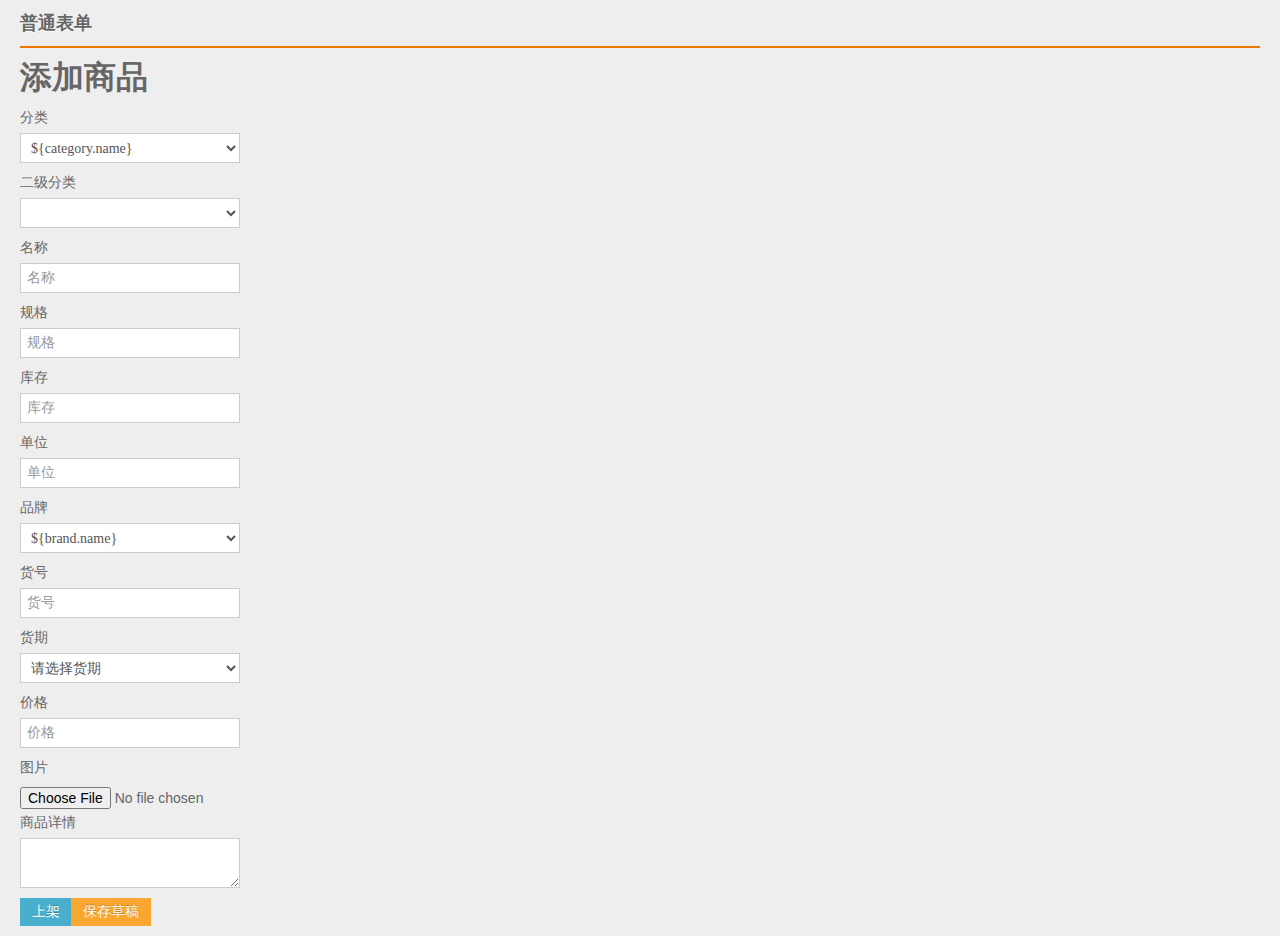
<file: add_product.html>
<!DOCTYPE html>
<html lang="en">
<head>
    <title>Matrix Admin</title>
    <meta charset="UTF-8"/>
    <meta name="viewport" content="width=device-width, initial-scale=1.0"/>
    <link rel="stylesheet" href="css/bootstrap.min.css"/>
    <link rel="stylesheet" href="css/bootstrap-responsive.min.css"/>
    <link rel="stylesheet" href="css/colorpicker.css"/>
    <link rel="stylesheet" href="css/datepicker.css"/>
    <link rel="stylesheet" href="css/uniform.css"/>
    <link rel="stylesheet" href="css/select2.css"/>
    <link rel="stylesheet" href="css/matrix-style2.css"/>
    <link rel="stylesheet" href="css/matrix-media.css"/>
    <link rel="stylesheet" href="css/bootstrap-wysihtml5.css"/>
    <link href="font-awesome/css/font-awesome.css" rel="stylesheet"/>
    <!--<link href='http://fonts.googleapis.com/css?family=Open+Sans:400,700,800' rel='stylesheet' type='text/css'>-->

    <style>
        .control-group .controls label {
            display: inline-block;
        }
    </style>
</head>
<body>

<div id="content">
    <div id="content-header">
        <h1>普通表单</h1>
    </div>
    <div class="container-fluid">
        <div class="row-fluid">
            <div class="col-md-9 col-sm-8">
                <h2>添加商品</h2>
                <form role="form"
                      class="login-form" id="sc-info-validate-form">

                    <div class="form-group">
                        <label class="control-label" for="category">分类</label>
                        <select id="category" class="form-control"
                                onchange="getCategoryValue(this.options[this.options.selectedIndex].value)">
                            <c:forEach items="${category_list}" var="category">
                                <option value="${category.id}">${category.name}</option>
                            </c:forEach>
                        </select>
                    </div>

                    <div class="form-group">
                        <label class="control-label" for="subcategory">二级分类</label>
                        <select id="subcategory" class="form-control"></select>
                    </div>

                    <div class="form-group">
                        <label class="control-label" for="name">
                            <span>名称</span>
                        </label>
                        <input type="text" placeholder="名称" class="form-represent form-control" id="name"/>
                    </div>

                    <div class="form-group">
                        <label class="control-label" for="norms">
                            <span>规格</span>
                        </label>
                        <input type="text" placeholder="规格" class="form-name form-control" id="norms"/>
                    </div>

                    <div class="form-group">
                        <label class="control-label" for="stock">库存</label>
                        <input type="text" placeholder="库存"
                               class="form-license-code form-control" id="stock"/>
                    </div>

                    <div class="form-group">
                        <label class="control-label" for="unit">单位</label>
                        <input type="text" placeholder="单位"
                               class="form-address form-control" id="unit"/>
                    </div>

                    <div class="form-group">
                        <label class="control-label" for="brand">
                            <span>品牌</span>
                        </label>
                        <select class="form-control" id="brand">
                            <c:forEach items="${brand_list}" var="brand">
                                <option value="${brand.id}">${brand.name}</option>
                            </c:forEach>
                        </select>
                    </div>

                    <div class="form-group">
                        <label class="control-label" for="CAS">货号</label>
                        <input type="text" placeholder="货号"
                               class="form-address form-control" id="CAS"/>
                    </div>

                    <div class="form-group">
                        <label class="control-label" for="product_time">
                            <span>货期</span>
                        </label>
                        <select class="form-control" id="product_time">
                            <option value="0">请选择货期</option>
                            <option value="1">现货</option>
                            <option value="7">1周内</option>
                            <option value="14">2周</option>
                            <option value="21">3周</option>
                            <option value="30">1个月</option>
                            <option value="60">2个月</option>
                            <option value="61">2个月以上</option>
                            <option value="-1">咨询供应商客服</option>
                        </select>
                    </div>

                    <div class="form-group">
                        <label class="control-label" for="price">价格</label>
                        <input type="text" placeholder="价格" class="form-address form-control" id="price"/>
                    </div>

                    <div class="form-group">
                        <label class="control-label" for="image">图片</label>
                        <input type="file" placeholder="图片" class="form-address form-control" id="image"/>
                    </div>

                    <div class="form-group">
                        <label class="control-label" for="TextArea1">商品详情</label>
                        <textarea id="TextArea1" cols="20" rows="2"
                                  class="ckeditor form-address form-control"></textarea>
                    </div>

                    <div class="btn-group">
                        <a href="success.html" class="btn btn-lg btn-info">上架</a>
                        <a href="success.html"
                           class="btn btn-lg btn-warning">保存草稿</a>
                    </div>
                </form>
            </div>
        </div>
    </div>
</div>

<script src="http://www.jq22.com/jquery/jquery-1.7.1.js"></script>
<script src="js/jquery.ui.custom.js"></script>
<script src="js/bootstrap.min.js"></script>
<script src="js/bootstrap-colorpicker.js"></script>
<script src="js/bootstrap-datepicker.js"></script>
<script src="js/jquery.toggle.buttons.html"></script>
<script src="js/masked.js"></script>
<script src="js/jquery.uniform.js"></script>
<script src="js/select2.min.js"></script>
<script src="js/matrix.js"></script>
<script src="js/matrix.form_common.js"></script>
<script src="js/wysihtml5-0.3.0.js"></script>
<script src="js/jquery.peity.min.js"></script>
<script src="js/bootstrap-wysihtml5.js"></script>
<script>
    $('.textarea_editor').wysihtml5();
</script>
</body>
</html>
</file>
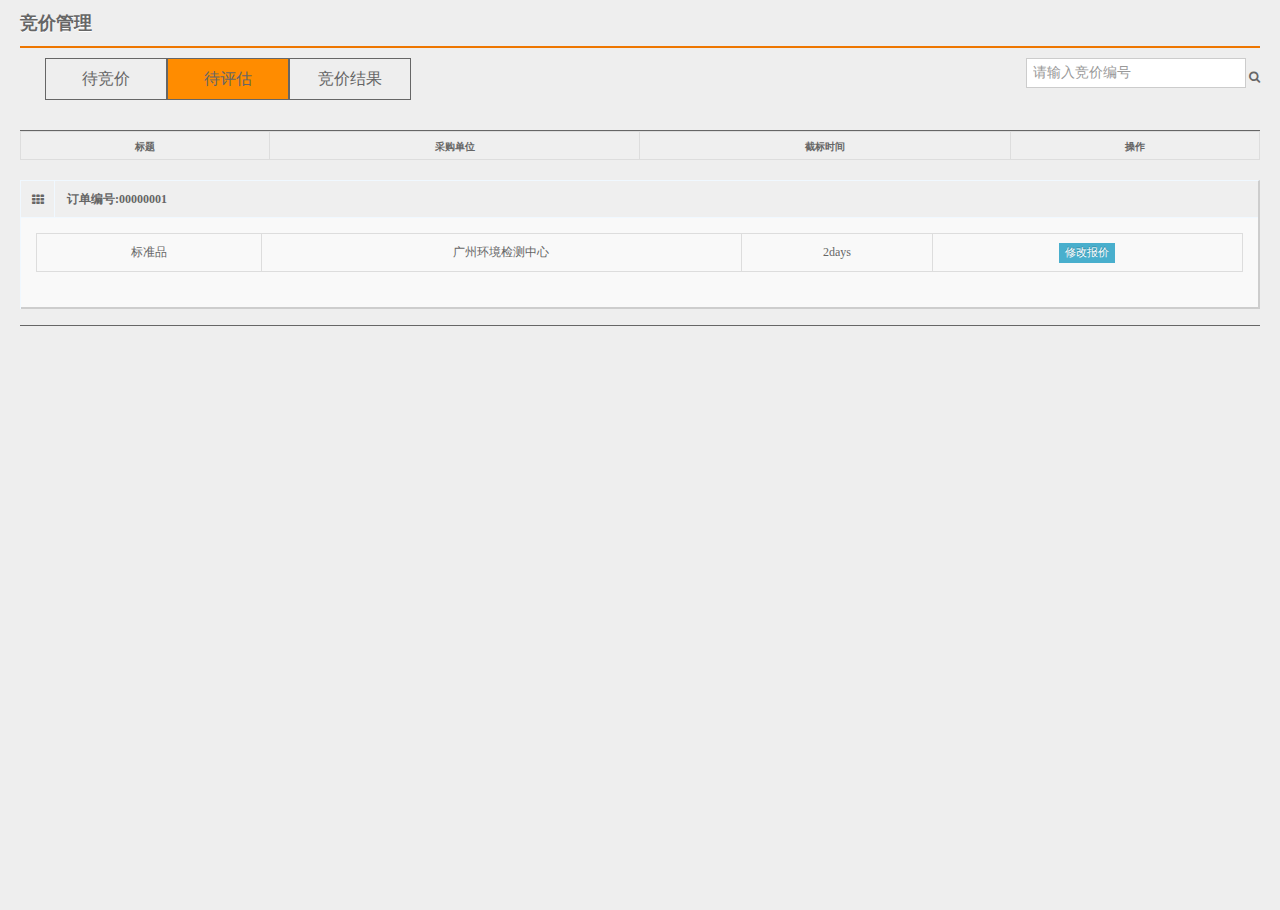
<file: bidding_check.html>
<!DOCTYPE html>
<html lang="en">
<head>
    <title>Matrix Admin</title>
    <meta charset="UTF-8"/>
    <meta name="viewport" content="width=device-width, initial-scale=1.0"/>
    <link rel="stylesheet" href="css/bootstrap.min.css"/>
    <link rel="stylesheet" href="css/bootstrap-responsive.min.css"/>
    <link rel="stylesheet" href="css/colorpicker.css"/>
    <link rel="stylesheet" href="css/datepicker.css"/>
    <link rel="stylesheet" href="css/uniform.css"/>
    <link rel="stylesheet" href="css/select2.css"/>
    <link rel="stylesheet" href="css/matrix-style2.css"/>
    <link rel="stylesheet" href="css/matrix-media.css"/>
    <link rel="stylesheet" href="css/bootstrap-wysihtml5.css"/>
    <link href="font-awesome/css/font-awesome.css" rel="stylesheet"/>
    <!--<link href='http://fonts.googleapis.com/css?family=Open+Sans:400,700,800' rel='stylesheet' type='text/css'>-->

    <style>
        .control-group .controls label {
            display: inline-block;
        }
    </style>
    <style>
        #ul_1 {
            margin-top: 10px;
            margin-bottom: 30px;
            margin-left: 0;
            margin-right: 0;
        }

        #ul_1 ul {
            list-style: none;
        }

        #ul_1 ul li {
            float: left;
            width: 100px;
            text-align: center;
            font-size: 16px;
            border: 1px solid;
            padding: 10px;
        }

        #ul_2 {
            margin-bottom: 0;
            border-top: 1px solid;
            border-bottom: 1px solid;
        }

        #ul_2 ul {
            list-style: none;
        }

        #ul_2 ul li {
            float: left;
            width: 100px;
            text-align: center;
            font-size: 16px;
            padding: 8px;
        }
    </style>
</head>
<body>

<div id="content">
    <div id="content-header">
        <h1>竞价管理</h1>
    </div>
    <div class="container-fluid">
        <div class="row-fluid" id="ul_1">
            <ul>
                <li><span>待竞价</span></li>
                <li id="draft" style="background-color: darkorange"><span>待评估</span></li>
                <li><span>竞价结果</span></li>
                <div style="float: right;">
                    <input type="text" placeholder="请输入竞价编号"/>
                    <a class="tip-bottom" title="Search"><i class="icon-search icon-white"></i></a>
                </div>
            </ul>
        </div>
        <div class="row-fluid" id="ul_2">
            <table class="table table-bordered table-striped">
                <thead>
                <tr>
                    <th><a>标题</a></th>
                    <th><a>采购单位</a></th>
                    <th><a>截标时间</a></th>
                    <th><a>操作</a></th>
                </tr>
                </thead>
            </table>
            <div class="widget-box">
                <div class="widget-title"><span class="icon"> <i class="icon-th"></i> </span>
                    <h5>订单编号:00000001</h5>
                </div>
                <div class="widget-content ">
                    <table class="table table-bordered table-striped">
                        <tbody>
                        <c:forEach items="${product_list}" var="product">
                            <tr>
                                <td>标准品</td>
                                <td>广州环境检测中心</td>
                                <td>2days</td>
                                <td><a class="btn btn-mini btn-info" onclick="editBidding()">修改报价</a></td>
                            </tr>
                        </c:forEach>
                        </tbody>
                    </table>
                </div>
            </div>

        </div>
    </div>
</div>

<!-- 模态框（Modal） -->
<div class="modal fade" id="myModal" tabindex="-1" role="dialog" aria-labelledby="myModalLabel" aria-hidden="true">
    <div class="modal-dialog">
        <div class="modal-content">
            <div class="modal-header">
                <button type="button" class="close" data-dismiss="modal" aria-hidden="true">&times;</button>
                <h4 class="modal-title" id="myModalLabel">修改报价</h4>
            </div>
            <div class="modal-body">
                <form role="form">

                    <div class="form-group">
                        <label class="control-label" for="name">
                            <span>修改报价</span>
                        </label>
                        <input type="file" class="form-represent form-control" id="name"/>
                    </div>


                </form>
            </div>
            <div class="modal-footer">
                <button type="button" class="btn btn-default" data-dismiss="modal">关闭</button>
                <button type="button" class="btn btn-primary" data-dismiss="modal">提交更改</button>
            </div>
        </div><!-- /.modal-content -->
    </div><!-- /.modal -->
</div>

<script src="http://www.jq22.com/jquery/jquery-1.7.1.js"></script>
<script src="js/jquery.ui.custom.js"></script>
<script src="js/bootstrap.min.js"></script>
<script src="js/bootstrap-colorpicker.js"></script>
<script src="js/bootstrap-datepicker.js"></script>
<script src="js/jquery.toggle.buttons.html"></script>
<script src="js/masked.js"></script>
<script src="js/jquery.uniform.js"></script>
<script src="js/select2.min.js"></script>
<script src="js/matrix.js"></script>
<script src="js/matrix.form_common.js"></script>
<script src="js/wysihtml5-0.3.0.js"></script>
<script src="js/jquery.peity.min.js"></script>
<script src="js/bootstrap-wysihtml5.js"></script>
<script src="js/jquery.dataTables.min.js"></script>
<script src="js/matrix.tables.js"></script>
<script>
    function editBidding() {
        $('#myModal').modal('show')
    }
</script>
</body>
</html>
</file>
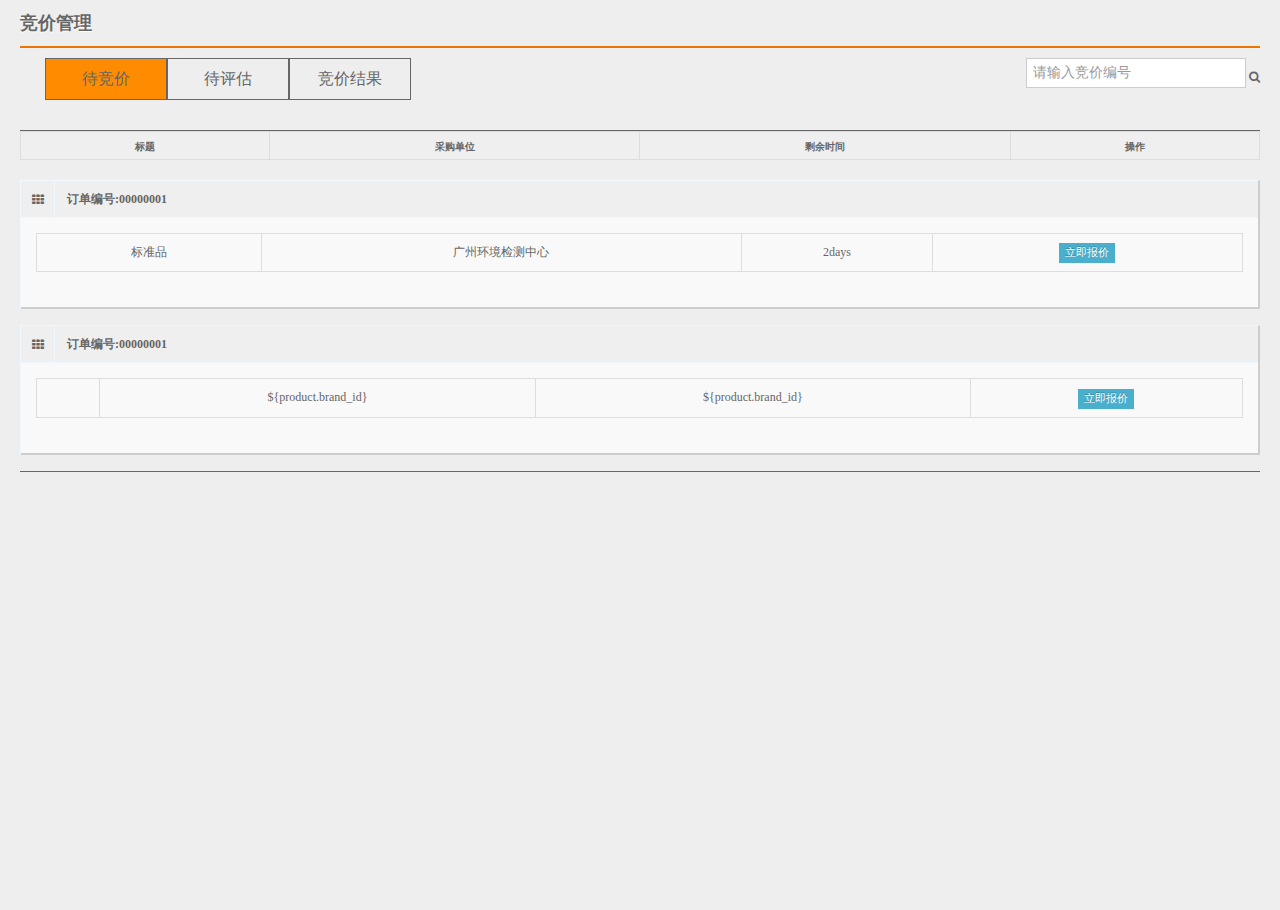
<file: bidding_draft.html>
<!DOCTYPE html>
<html lang="en">
<head>
    <title>Matrix Admin</title>
    <meta charset="UTF-8"/>
    <meta name="viewport" content="width=device-width, initial-scale=1.0"/>
    <link rel="stylesheet" href="css/bootstrap.min.css"/>
    <link rel="stylesheet" href="css/bootstrap-responsive.min.css"/>
    <link rel="stylesheet" href="css/colorpicker.css"/>
    <link rel="stylesheet" href="css/datepicker.css"/>
    <link rel="stylesheet" href="css/uniform.css"/>
    <link rel="stylesheet" href="css/select2.css"/>
    <link rel="stylesheet" href="css/matrix-style2.css"/>
    <link rel="stylesheet" href="css/matrix-media.css"/>
    <link rel="stylesheet" href="css/bootstrap-wysihtml5.css"/>
    <link href="font-awesome/css/font-awesome.css" rel="stylesheet"/>
    <!--<link href='http://fonts.googleapis.com/css?family=Open+Sans:400,700,800' rel='stylesheet' type='text/css'>-->

    <style>
        .control-group .controls label {
            display: inline-block;
        }
    </style>
    <style>
        #ul_1 {
            margin-top: 10px;
            margin-bottom: 30px;
            margin-left: 0;
            margin-right: 0;
        }

        #ul_1 ul {
            list-style: none;
        }

        #ul_1 ul li {
            float: left;
            width: 100px;
            text-align: center;
            font-size: 16px;
            border: 1px solid;
            padding: 10px;
        }

        #ul_2 {
            margin-bottom: 0;
            border-top: 1px solid;
            border-bottom: 1px solid;
        }

        #ul_2 ul {
            list-style: none;
        }

        #ul_2 ul li {
            float: left;
            width: 100px;
            text-align: center;
            font-size: 16px;
            padding: 8px;
        }
    </style>
</head>
<body>

<div id="content">
    <div id="content-header">
        <h1>竞价管理</h1>
    </div>
    <div class="container-fluid">
        <div class="row-fluid" id="ul_1">
            <ul>
                <li id="draft" style="background-color: darkorange"><span>待竞价</span></li>
                <li><span>待评估</span></li>
                <li><span>竞价结果</span></li>
                <div style="float: right;">
                    <input type="text" placeholder="请输入竞价编号"/>
                    <a class="tip-bottom" title="Search"><i class="icon-search icon-white"></i></a>
                </div>
            </ul>
        </div>
        <div class="row-fluid" id="ul_2">
            <table class="table table-bordered table-striped">
                <thead>
                <tr>
                    <th><a>标题</a></th>
                    <th><a>采购单位</a></th>
                    <th><a>剩余时间</a></th>
                    <th><a>操作</a></th>
                </tr>
                </thead>
            </table>
            <div class="widget-box">
                <div class="widget-title"><span class="icon"> <i class="icon-th"></i> </span>
                    <h5>订单编号:00000001</h5>
                </div>
                <div class="widget-content ">
                    <table class="table table-bordered table-striped">
                        <tbody>
                        <c:forEach items="${product_list}" var="product">
                            <tr>
                                <td>标准品</td>
                                <td>广州环境检测中心</td>
                                <td>2days</td>
                                <td><a class="btn btn-mini btn-info" onclick="bidding()">立即报价</a></td>
                            </tr>
                        </c:forEach>
                        </tbody>
                    </table>
                </div>
            </div>

            <div class="widget-box">
                <div class="widget-title"><span class="icon"> <i class="icon-th"></i> </span>
                    <h5>订单编号:00000001</h5>
                </div>
                <div class="widget-content ">
                    <table class="table table-bordered table-striped">
                        <tbody>
                        <c:forEach items="${product_list}" var="product">
                            <tr>
                                <td></td>
                                <td>${product.brand_id}</td>
                                <td>${product.brand_id}</td>
                                <td><a class="btn btn-mini btn-info" onclick="bidding()">立即报价</a></td>
                            </tr>
                        </c:forEach>
                        </tbody>
                    </table>
                </div>
            </div>



        </div>
    </div>
</div>

<!-- 模态框（Modal） -->
<div class="modal fade" id="biddingModal" tabindex="-1" role="dialog" aria-labelledby="myModalLabel" aria-hidden="true">
    <div class="modal-dialog">
        <div class="modal-content">
            <div class="modal-header">
                <button type="button" class="close" data-dismiss="modal" aria-hidden="true">&times;</button>
                <h4 class="modal-title" id="myModalLabel">报价详情</h4>
            </div>
            <div class="modal-body">
                <h4 style="color: darkorange">基本信息</h4>
                <article>
                    article
                </article>
                <h4 style="color: darkorange">补充说明</h4>
                <article>
                    article
                </article>
                <h4 style="color: darkorange">商品信息</h4>
                <article>
                    article
                </article>
            </div>
            <div class="modal-footer">
                <button type="button" class="btn btn-default" data-dismiss="modal">返回列表</button>
                <button type="button" class="btn btn-info" data-dismiss="modal">投标</button>
            </div>
        </div><!-- /.modal-content -->
    </div><!-- /.modal -->
</div>

<script src="http://www.jq22.com/jquery/jquery-1.7.1.js"></script>
<script src="js/jquery.ui.custom.js"></script>
<script src="js/bootstrap.min.js"></script>
<script src="js/bootstrap-colorpicker.js"></script>
<script src="js/bootstrap-datepicker.js"></script>
<script src="js/jquery.toggle.buttons.html"></script>
<script src="js/masked.js"></script>
<script src="js/jquery.uniform.js"></script>
<script src="js/select2.min.js"></script>
<script src="js/matrix.js"></script>
<script src="js/matrix.form_common.js"></script>
<script src="js/wysihtml5-0.3.0.js"></script>
<script src="js/jquery.peity.min.js"></script>
<script src="js/bootstrap-wysihtml5.js"></script>
<script src="js/jquery.dataTables.min.js"></script>
<script src="js/matrix.tables.js"></script>
<script>
    function bidding() {
        $('#biddingModal').modal('show')
    }
</script>
<script>
    $('.textarea_editor').wysihtml5();
</script>
</body>
</html>
</file>
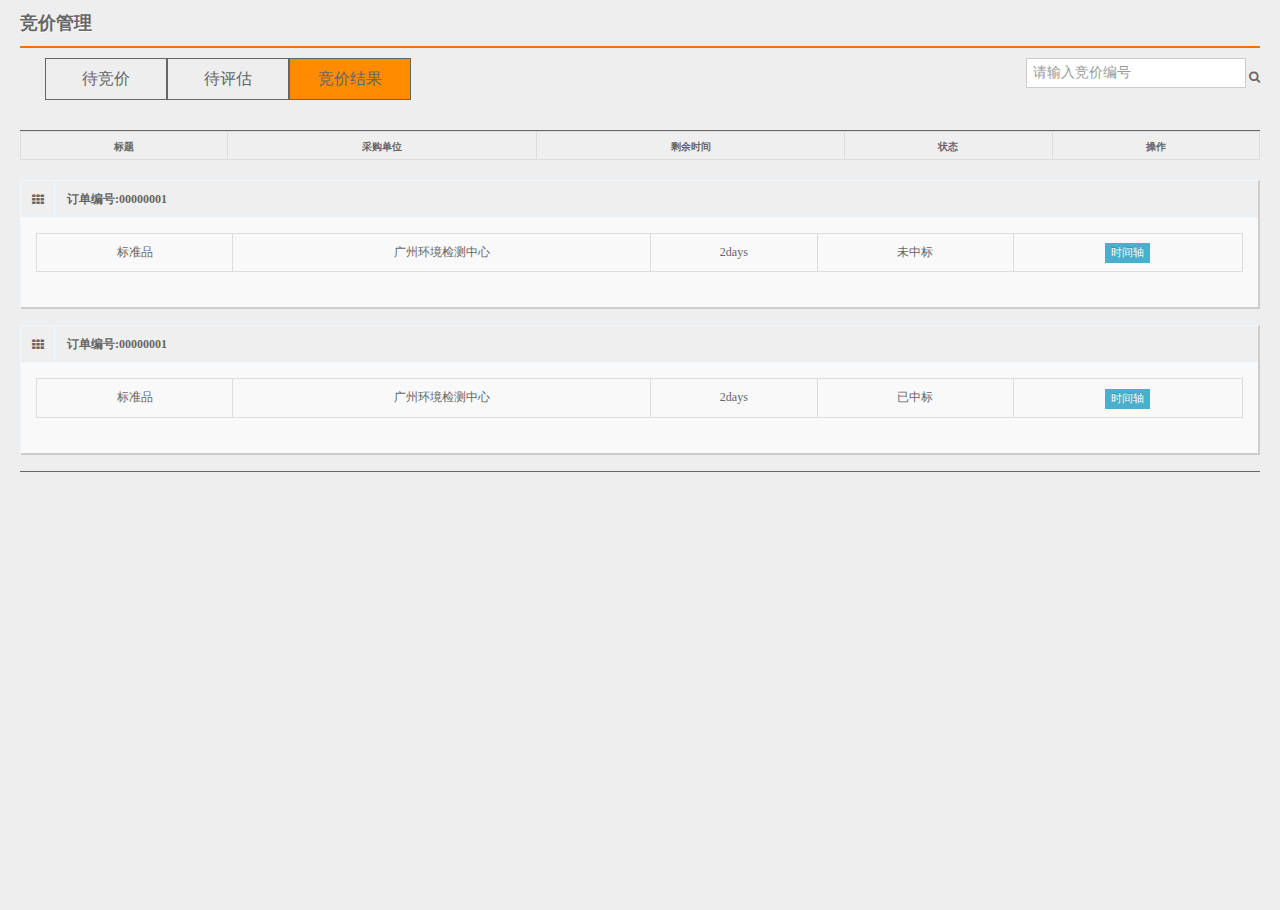
<file: bidding_result.html>
<!DOCTYPE html>
<html lang="en">
<head>
    <title>Matrix Admin</title>
    <meta charset="UTF-8"/>
    <meta name="viewport" content="width=device-width, initial-scale=1.0"/>
    <link rel="stylesheet" href="css/bootstrap.min.css"/>
    <link rel="stylesheet" href="css/bootstrap-responsive.min.css"/>
    <link rel="stylesheet" href="css/colorpicker.css"/>
    <link rel="stylesheet" href="css/datepicker.css"/>
    <link rel="stylesheet" href="css/uniform.css"/>
    <link rel="stylesheet" href="css/select2.css"/>
    <link rel="stylesheet" href="css/matrix-style2.css"/>
    <link rel="stylesheet" href="css/matrix-media.css"/>
    <link rel="stylesheet" href="css/bootstrap-wysihtml5.css"/>
    <link href="font-awesome/css/font-awesome.css" rel="stylesheet"/>
    <!--<link href='http://fonts.googleapis.com/css?family=Open+Sans:400,700,800' rel='stylesheet' type='text/css'>-->

    <style>
        .control-group .controls label {
            display: inline-block;
        }
    </style>
    <style>
        #ul_1 {
            margin-top: 10px;
            margin-bottom: 30px;
            margin-left: 0;
            margin-right: 0;
        }

        #ul_1 ul {
            list-style: none;
        }

        #ul_1 ul li {
            float: left;
            width: 100px;
            text-align: center;
            font-size: 16px;
            border: 1px solid;
            padding: 10px;
        }

        #ul_2 {
            margin-bottom: 0;
            border-top: 1px solid;
            border-bottom: 1px solid;
        }

        #ul_2 ul {
            list-style: none;
        }

        #ul_2 ul li {
            float: left;
            width: 100px;
            text-align: center;
            font-size: 16px;
            padding: 8px;
        }
    </style>
</head>
<body>

<div id="content">
    <div id="content-header">
        <h1>竞价管理</h1>
    </div>
    <div class="container-fluid">
        <div class="row-fluid" id="ul_1">
            <ul>
                <li><span>待竞价</span></li>
                <li><span>待评估</span></li>
                <li id="draft" style="background-color: darkorange"><span>竞价结果</span></li>
                <div style="float: right;">
                    <input type="text" placeholder="请输入竞价编号"/>
                    <a class="tip-bottom" title="Search"><i class="icon-search icon-white"></i></a>
                </div>
            </ul>
        </div>
        <div class="row-fluid" id="ul_2">
            <table class="table table-bordered table-striped">
                <thead>
                <tr>
                    <th><a>标题</a></th>
                    <th><a>采购单位</a></th>
                    <th><a>剩余时间</a></th>
                    <th><a>状态</a></th>
                    <th><a>操作</a></th>
                </tr>
                </thead>
            </table>
            <div class="widget-box">
                <div class="widget-title"><span class="icon"> <i class="icon-th"></i> </span>
                    <h5>订单编号:00000001</h5>
                </div>
                <div class="widget-content ">
                    <table class="table table-bordered table-striped">
                        <tbody>
                        <c:forEach items="${product_list}" var="product">
                            <tr>
                                <td>标准品</td>
                                <td>广州环境检测中心</td>
                                <td>2days</td>
                                <td>未中标</td>
                                <td><a class="btn btn-mini btn-info">时间轴</a></td>
                            </tr>
                        </c:forEach>
                        </tbody>
                    </table>
                </div>
            </div>

            <div class="widget-box">
                <div class="widget-title"><span class="icon"> <i class="icon-th"></i> </span>
                    <h5>订单编号:00000001</h5>
                </div>
                <div class="widget-content ">
                    <table class="table table-bordered table-striped">
                        <tbody>
                        <c:forEach items="${product_list}" var="product">
                            <tr>
                                <td>标准品</td>
                                <td>广州环境检测中心</td>
                                <td>2days</td>
                                <td>已中标</td>
                                <td><a class="btn btn-mini btn-info">时间轴</a></td>
                            </tr>
                        </c:forEach>
                        </tbody>
                    </table>
                </div>
            </div>



        </div>
    </div>
</div>



<script src="http://www.jq22.com/jquery/jquery-1.7.1.js"></script>
<script src="js/jquery.ui.custom.js"></script>
<script src="js/bootstrap.min.js"></script>
<script src="js/bootstrap-colorpicker.js"></script>
<script src="js/bootstrap-datepicker.js"></script>
<script src="js/jquery.toggle.buttons.html"></script>
<script src="js/masked.js"></script>
<script src="js/jquery.uniform.js"></script>
<script src="js/select2.min.js"></script>
<script src="js/matrix.js"></script>
<script src="js/matrix.form_common.js"></script>
<script src="js/wysihtml5-0.3.0.js"></script>
<script src="js/jquery.peity.min.js"></script>
<script src="js/bootstrap-wysihtml5.js"></script>
<script src="js/jquery.dataTables.min.js"></script>
<script src="js/matrix.tables.js"></script>

<script>
    $('.textarea_editor').wysihtml5();
</script>
</body>
</html>
</file>
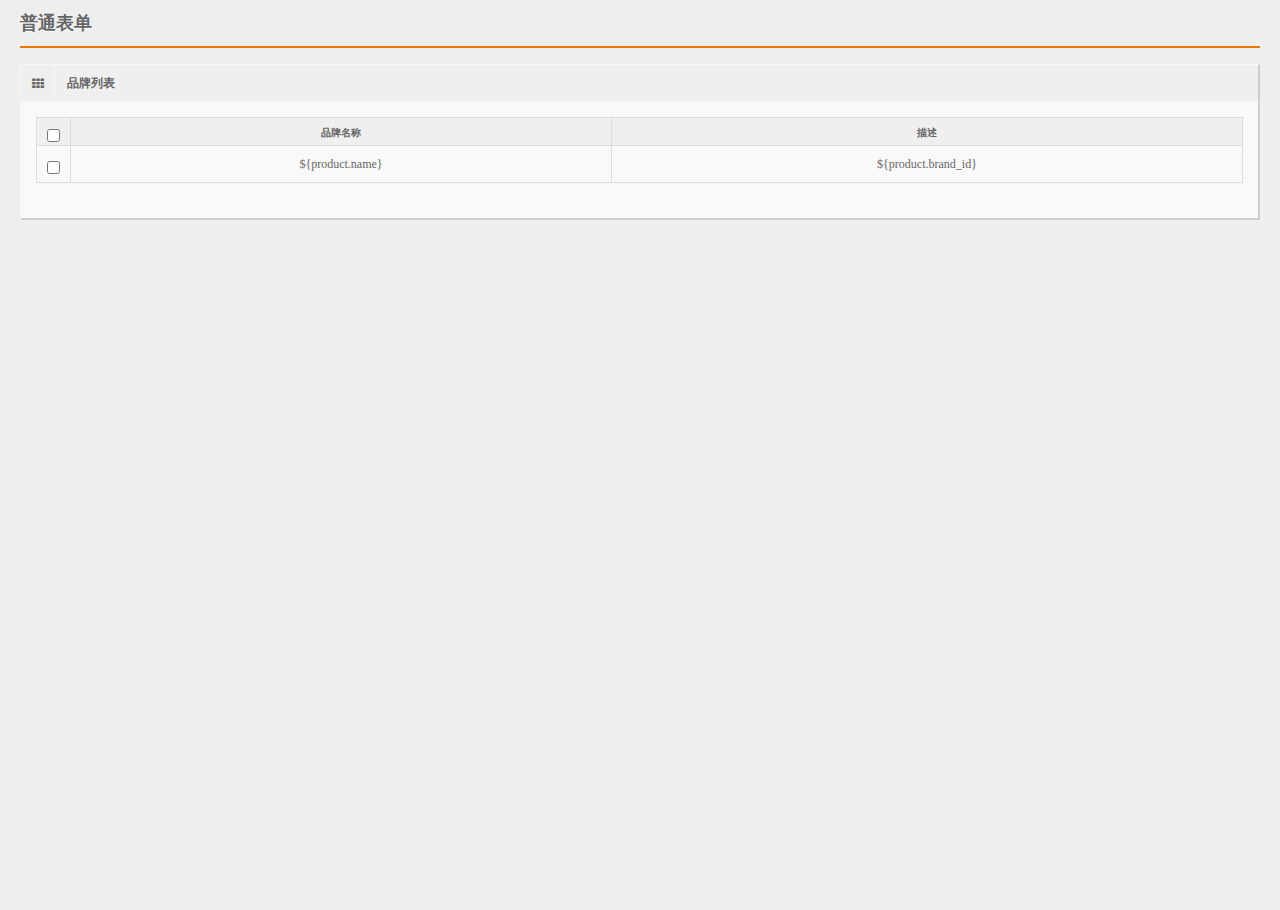
<file: brand_list.html>
<!DOCTYPE html>
<html lang="en">
<head>
    <title>Matrix Admin</title>
    <meta charset="UTF-8"/>
    <meta name="viewport" content="width=device-width, initial-scale=1.0"/>
    <link rel="stylesheet" href="css/bootstrap.min.css"/>
    <link rel="stylesheet" href="css/bootstrap-responsive.min.css"/>
    <link rel="stylesheet" href="css/colorpicker.css"/>
    <link rel="stylesheet" href="css/datepicker.css"/>
    <link rel="stylesheet" href="css/uniform.css"/>
    <link rel="stylesheet" href="css/select2.css"/>
    <link rel="stylesheet" href="css/matrix-style2.css"/>
    <link rel="stylesheet" href="css/matrix-media.css"/>
    <link rel="stylesheet" href="css/bootstrap-wysihtml5.css"/>
    <link href="font-awesome/css/font-awesome.css" rel="stylesheet"/>
    <!--<link href='http://fonts.googleapis.com/css?family=Open+Sans:400,700,800' rel='stylesheet' type='text/css'>-->

    <style>
        .control-group .controls label {
            display: inline-block;
        }
    </style>
</head>
<body>

<div id="content">
    <div id="content-header">
        <h1>普通表单</h1>
    </div>
    <div class="container-fluid">
        <div class="row-fluid">
            <div class="widget-box">
                <div class="widget-title"><span class="icon"> <i class="icon-th"></i> </span>
                    <h5>品牌列表</h5>
                </div>
                <div class="widget-content ">
                    <table class="table table-bordered table-striped with-check">
                        <thead>
                        <tr>
                            <th><input type="checkbox" id="title-table-checkbox" name="title-table-checkbox"/></th>
                            <th><a>品牌名称</a></th>
                            <th><a>描述</a></th>
                        </tr>
                        </thead>
                        <tbody>
                        <c:forEach items="${product_list}" var="product">
                            <tr>
                                <td><input type="checkbox"/></td>
                                <td>${product.name}</td>
                                <td>${product.brand_id}</td>
                            </tr>
                        </c:forEach>
                        </tbody>

                    </table>

                </div>
            </div>
        </div>
    </div>
</div>

<script src="http://www.jq22.com/jquery/jquery-1.7.1.js"></script>
<script src="js/jquery.ui.custom.js"></script>
<script src="js/bootstrap.min.js"></script>
<script src="js/bootstrap-colorpicker.js"></script>
<script src="js/bootstrap-datepicker.js"></script>
<script src="js/jquery.toggle.buttons.html"></script>
<script src="js/masked.js"></script>
<script src="js/jquery.uniform.js"></script>
<script src="js/select2.min.js"></script>
<script src="js/matrix.js"></script>
<script src="js/matrix.form_common.js"></script>
<script src="js/wysihtml5-0.3.0.js"></script>
<script src="js/jquery.peity.min.js"></script>
<script src="js/bootstrap-wysihtml5.js"></script>
<script>
    $('.textarea_editor').wysihtml5();
</script>
</body>
</html>
</file>
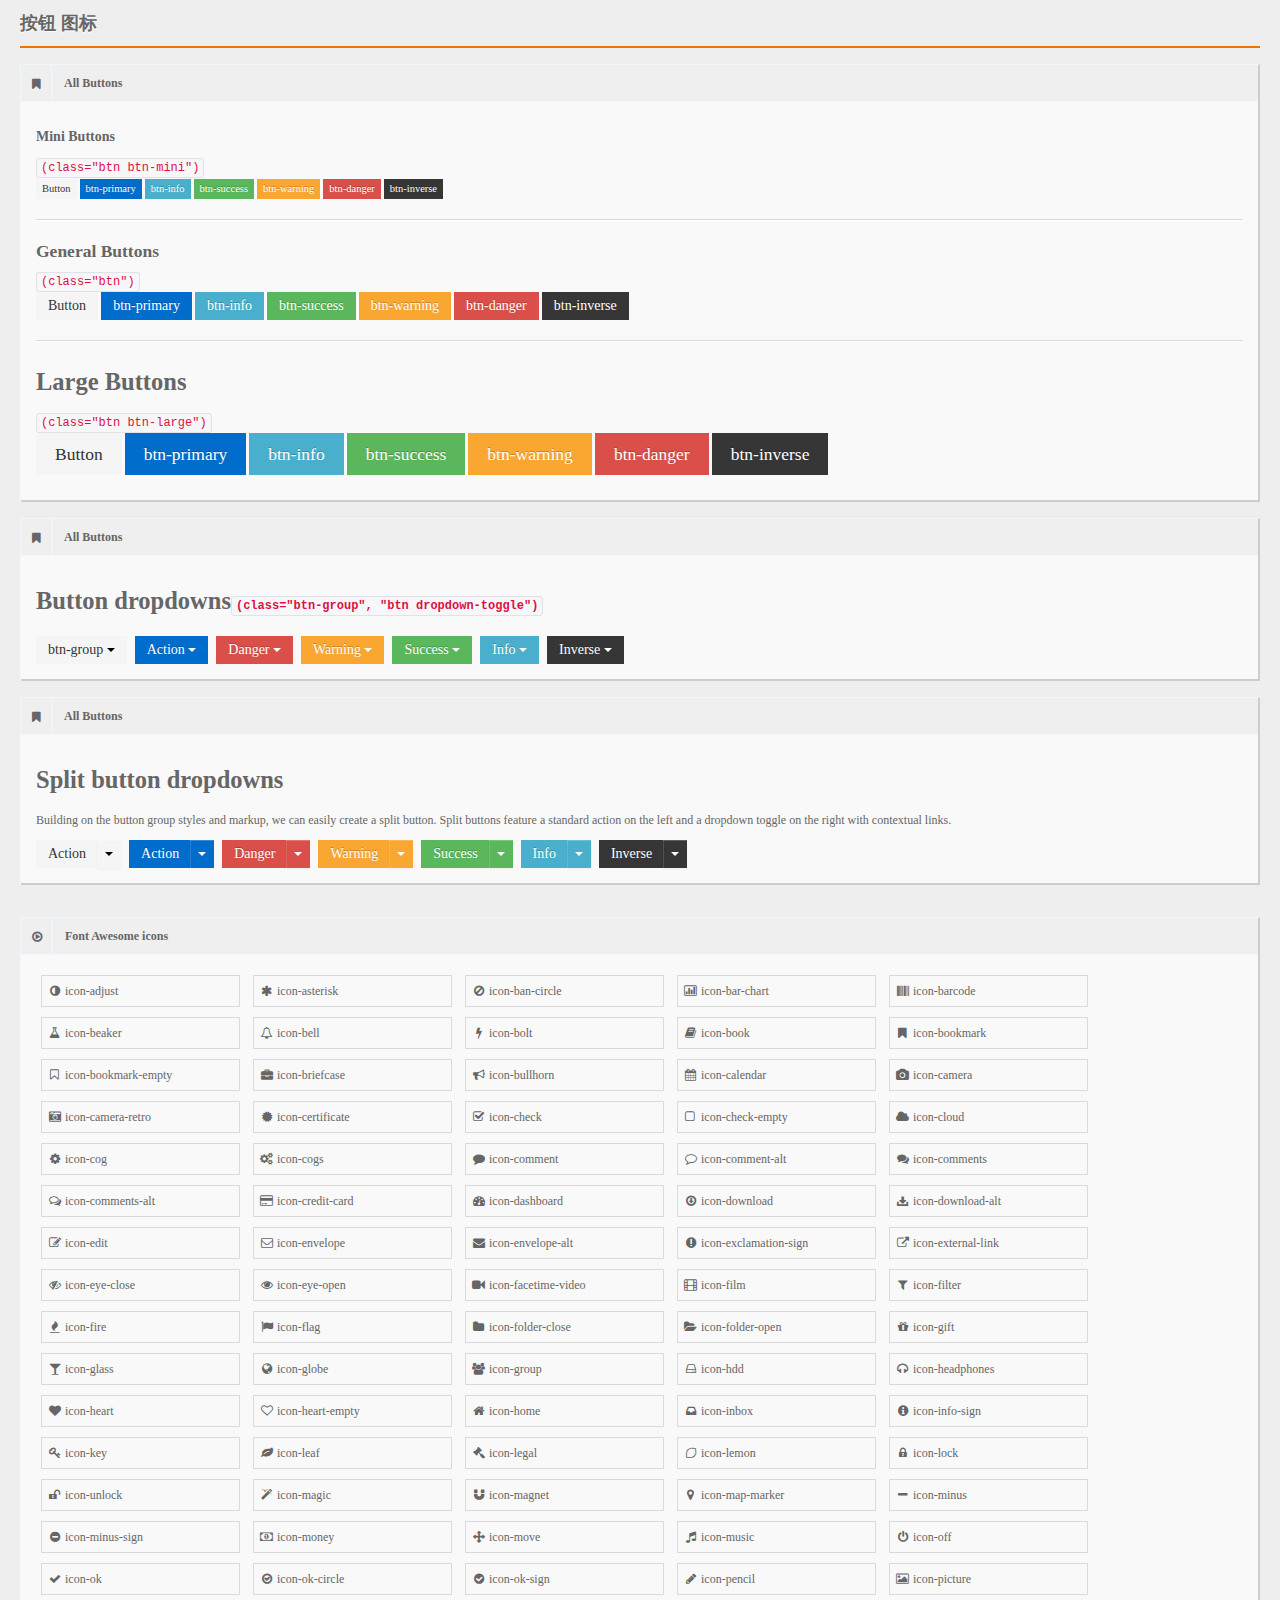
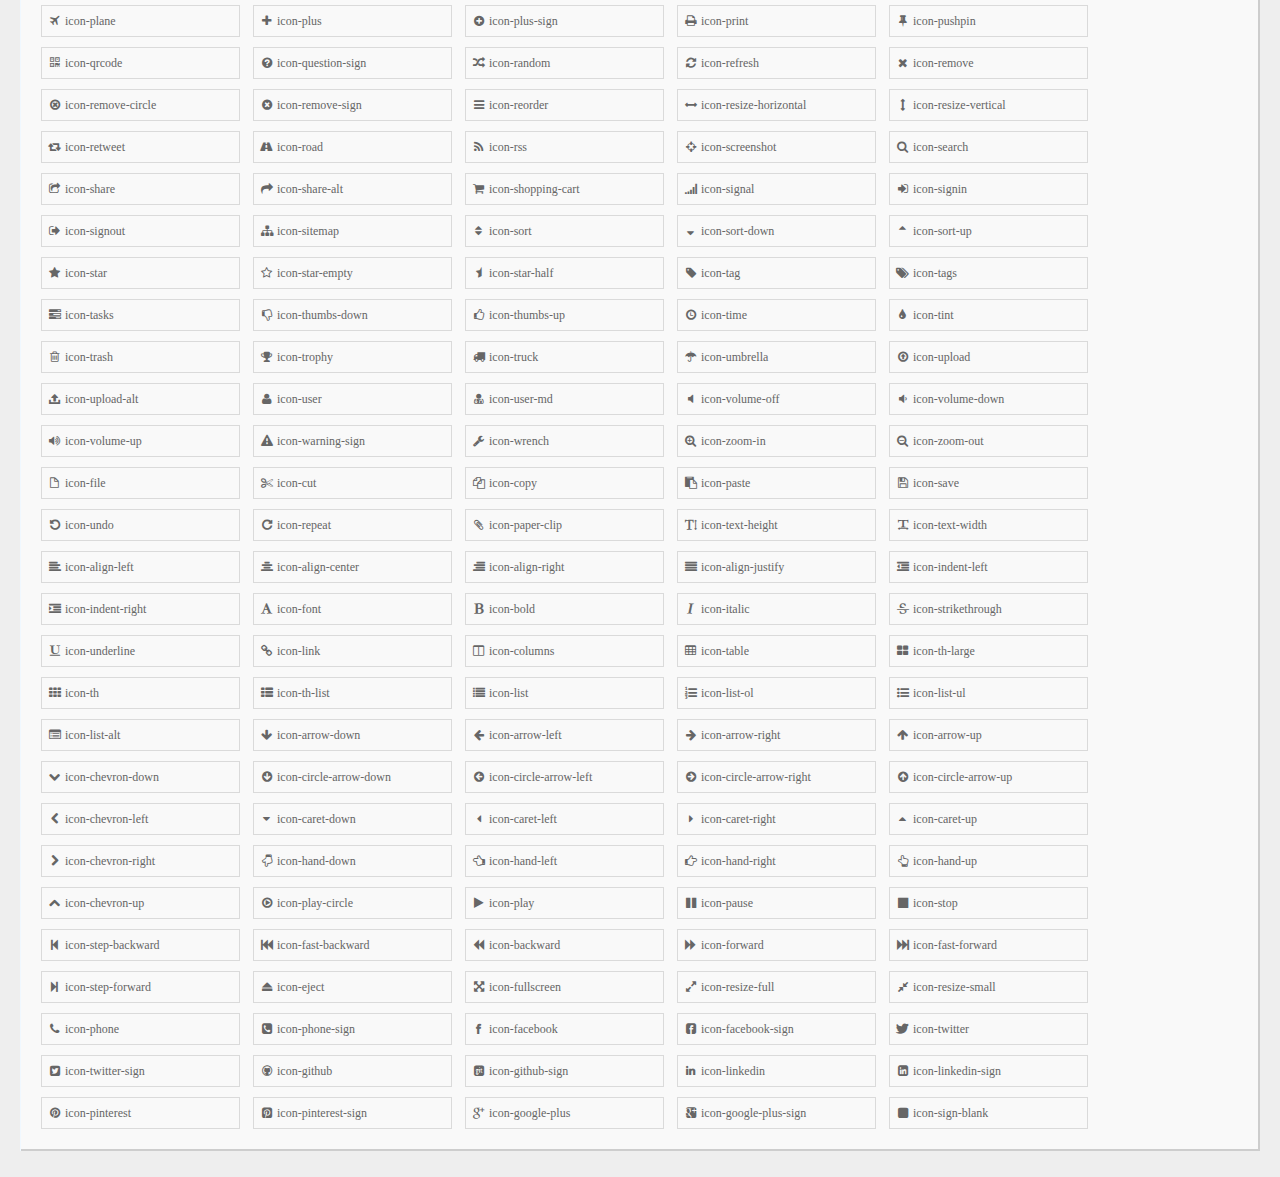
<file: buttons.html>
<!DOCTYPE html>
<html lang="en">
<head>
<title>Matrix Admin</title>
<meta charset="UTF-8" />
<meta name="viewport" content="width=device-width, initial-scale=1.0" />
<link rel="stylesheet" href="css/bootstrap.min.css" />
<link rel="stylesheet" href="css/bootstrap-responsive.min.css" />
<link rel="stylesheet" href="css/fullcalendar.css" />
<link rel="stylesheet" href="css/matrix-style2.css" />
<link rel="stylesheet" href="css/matrix-media.css" />
<link href="font-awesome/css/font-awesome.css" rel="stylesheet" />
<link href='http://fonts.googleapis.com/css?family=Open+Sans:400,700,800' rel='stylesheet' type='text/css'>
</head>
<body> 

<!--main-container-part-->
<div id="content">
  <div id="content-header">
      <h1>按钮 图标</h1>
  </div>
  <div class="container-fluid">
    <div class="row-fluid">
      <div class="span12">
        <div class="widget-box">
          <div class="widget-title"><span class="icon"><i class="icon-bookmark"></i></span>
            <h5>All Buttons</h5>
          </div>
          <div class="widget-content">
            <h5>Mini Buttons </h5>
            <code>(class="btn btn-mini")</code>
            <p>
              <button class="btn btn-mini">Button</button>
              <button class="btn btn-primary btn-mini">btn-primary</button>
              <button class="btn btn-info btn-mini">btn-info</button>
              <button class="btn btn-success btn-mini">btn-success</button>
              <button class="btn btn-warning btn-mini">btn-warning</button>
              <button class="btn btn-danger btn-mini">btn-danger</button>
              <button class="btn btn-inverse btn-mini">btn-inverse</button>
            </p>
            <hr>
            </hr>
            <h4>General Buttons </h4>
            <code>(class="btn")</code>
            <p>
              <button class="btn">Button</button>
              <button class="btn btn-primary">btn-primary</button>
              <button class="btn btn-info">btn-info</button>
              <button class="btn btn-success">btn-success</button>
              <button class="btn btn-warning">btn-warning</button>
              <button class="btn btn-danger">btn-danger</button>
              <button class="btn btn-inverse">btn-inverse</button>
            </p>
            <hr>
            </hr>
            <h3>Large Buttons </h3>
            <code>(class="btn btn-large")</code>
            <p>
              <button class="btn btn-large">Button</button>
              <button class="btn btn-primary btn-large">btn-primary</button>
              <button class="btn btn-info btn-large">btn-info</button>
              <button class="btn btn-success btn-large">btn-success</button>
              <button class="btn btn-warning btn-large">btn-warning</button>
              <button class="btn btn-danger btn-large">btn-danger</button>
              <button class="btn btn-inverse btn-large">btn-inverse</button>
            </p>
          </div>
        </div>
        <div class="widget-box">
          <div class="widget-title"><span class="icon"><i class="icon-bookmark"></i></span>
            <h5>All Buttons</h5>
          </div>
          <div class="widget-content">
            <h3>Button dropdowns<code>(class="btn-group", "btn dropdown-toggle")</code></h3>
            <div class="btn-group">
              <button data-toggle="dropdown" class="btn dropdown-toggle">btn-group <span class="caret"></span></button>
              <ul class="dropdown-menu">
                <li><a href="#">Action</a></li>
                <li><a href="#">Another action</a></li>
                <li><a href="#">Something else here</a></li>
                <li class="divider"></li>
                <li><a href="#">Separated link</a></li>
              </ul>
            </div>
            <div class="btn-group">
              <button data-toggle="dropdown" class="btn btn-primary dropdown-toggle">Action <span class="caret"></span></button>
              <ul class="dropdown-menu">
                <li><a href="#">Action</a></li>
                <li><a href="#">Another action</a></li>
                <li><a href="#">Something else here</a></li>
                <li class="divider"></li>
                <li><a href="#">Separated link</a></li>
              </ul>
            </div>
            <div class="btn-group">
              <button data-toggle="dropdown" class="btn btn-danger dropdown-toggle">Danger <span class="caret"></span></button>
              <ul class="dropdown-menu">
                <li><a href="#">Action</a></li>
                <li><a href="#">Another action</a></li>
                <li><a href="#">Something else here</a></li>
                <li class="divider"></li>
                <li><a href="#">Separated link</a></li>
              </ul>
            </div>
            <div class="btn-group">
              <button data-toggle="dropdown" class="btn btn-warning dropdown-toggle">Warning <span class="caret"></span></button>
              <ul class="dropdown-menu">
                <li><a href="#">Action</a></li>
                <li><a href="#">Another action</a></li>
                <li><a href="#">Something else here</a></li>
                <li class="divider"></li>
                <li><a href="#">Separated link</a></li>
              </ul>
            </div>
            <div class="btn-group">
              <button data-toggle="dropdown" class="btn btn-success dropdown-toggle">Success <span class="caret"></span></button>
              <ul class="dropdown-menu">
                <li><a href="#">Action</a></li>
                <li><a href="#">Another action</a></li>
                <li><a href="#">Something else here</a></li>
                <li class="divider"></li>
                <li><a href="#">Separated link</a></li>
              </ul>
            </div>
            <div class="btn-group">
              <button data-toggle="dropdown" class="btn btn-info dropdown-toggle">Info <span class="caret"></span></button>
              <ul class="dropdown-menu">
                <li><a href="#">Action</a></li>
                <li><a href="#">Another action</a></li>
                <li><a href="#">Something else here</a></li>
                <li class="divider"></li>
                <li><a href="#">Separated link</a></li>
              </ul>
            </div>
            <div class="btn-group">
              <button data-toggle="dropdown" class="btn btn-inverse dropdown-toggle">Inverse <span class="caret"></span></button>
              <ul class="dropdown-menu">
                <li><a href="#">Action</a></li>
                <li><a href="#">Another action</a></li>
                <li><a href="#">Something else here</a></li>
                <li class="divider"></li>
                <li><a href="#">Separated link</a></li>
              </ul>
            </div>
          </div>
        </div>
      </div>
      <div class="widget-box">
        <div class="widget-title"><span class="icon"><i class="icon-bookmark"></i></span>
          <h5>All Buttons</h5>
        </div>
        <div class="widget-content">
          <h3>Split button dropdowns</h3>
          <p>Building on the button group styles and markup, we can easily create a split button. Split buttons feature a standard action on the left and a dropdown toggle on the right with contextual links.</p>
          <div class="btn-group">
            <button class="btn">Action</button>
            <button data-toggle="dropdown" class="btn dropdown-toggle"><span class="caret"></span></button>
            <ul class="dropdown-menu">
              <li><a href="#">Action</a></li>
              <li><a href="#">Another action</a></li>
              <li><a href="#">Something else here</a></li>
              <li class="divider"></li>
              <li><a href="#">Separated link</a></li>
            </ul>
          </div>
          <div class="btn-group">
            <button class="btn btn-primary">Action</button>
            <button data-toggle="dropdown" class="btn btn-primary dropdown-toggle"><span class="caret"></span></button>
            <ul class="dropdown-menu">
              <li><a href="#">Action</a></li>
              <li><a href="#">Another action</a></li>
              <li><a href="#">Something else here</a></li>
              <li class="divider"></li>
              <li><a href="#">Separated link</a></li>
            </ul>
          </div>
          <div class="btn-group">
            <button class="btn btn-danger">Danger</button>
            <button data-toggle="dropdown" class="btn btn-danger dropdown-toggle"><span class="caret"></span></button>
            <ul class="dropdown-menu">
              <li><a href="#">Action</a></li>
              <li><a href="#">Another action</a></li>
              <li><a href="#">Something else here</a></li>
              <li class="divider"></li>
              <li><a href="#">Separated link</a></li>
            </ul>
          </div>
          <div class="btn-group">
            <button class="btn btn-warning">Warning</button>
            <button data-toggle="dropdown" class="btn btn-warning dropdown-toggle"><span class="caret"></span></button>
            <ul class="dropdown-menu">
              <li><a href="#">Action</a></li>
              <li><a href="#">Another action</a></li>
              <li><a href="#">Something else here</a></li>
              <li class="divider"></li>
              <li><a href="#">Separated link</a></li>
            </ul>
          </div>
          <div class="btn-group">
            <button class="btn btn-success">Success</button>
            <button data-toggle="dropdown" class="btn btn-success dropdown-toggle"><span class="caret"></span></button>
            <ul class="dropdown-menu">
              <li><a href="#">Action</a></li>
              <li><a href="#">Another action</a></li>
              <li><a href="#">Something else here</a></li>
              <li class="divider"></li>
              <li><a href="#">Separated link</a></li>
            </ul>
          </div>
          <div class="btn-group">
            <button class="btn btn-info">Info</button>
            <button data-toggle="dropdown" class="btn btn-info dropdown-toggle"><span class="caret"></span></button>
            <ul class="dropdown-menu">
              <li><a href="#">Action</a></li>
              <li><a href="#">Another action</a></li>
              <li><a href="#">Something else here</a></li>
              <li class="divider"></li>
              <li><a href="#">Separated link</a></li>
            </ul>
          </div>
          <div class="btn-group">
            <button class="btn btn-inverse">Inverse</button>
            <button data-toggle="dropdown" class="btn btn-inverse dropdown-toggle"><span class="caret"></span></button>
            <ul class="dropdown-menu">
              <li><a href="#">Action</a></li>
              <li><a href="#">Another action</a></li>
              <li><a href="#">Something else here</a></li>
              <li class="divider"></li>
              <li><a href="#">Separated link</a></li>
            </ul>
          </div>
        </div>
      </div>
      <div class="row-fluid">
        <div class="span12">
          <div class="widget-box">
            <div class="widget-title"> <span class="icon"> <i class="icon-play-circle"></i> </span>
              <h5>Font Awesome icons</h5>
            </div>
            <div class="widget-content">
              <div class="row-fluid">
                <div class="span12 btn-icon-pg">
                  <ul>
                    <li><i class="icon-adjust"></i> icon-adjust</li>
                    <li><i class="icon-asterisk"></i> icon-asterisk</li>
                    <li><i class="icon-ban-circle"></i> icon-ban-circle</li>
                    <li><i class="icon-bar-chart"></i> icon-bar-chart</li>
                    <li><i class="icon-barcode"></i> icon-barcode</li>
                    <li><i class="icon-beaker"></i> icon-beaker</li>
                    <li><i class="icon-bell"></i> icon-bell</li>
                    <li><i class="icon-bolt"></i> icon-bolt</li>
                    <li><i class="icon-book"></i> icon-book</li>
                    <li><i class="icon-bookmark"></i> icon-bookmark</li>
                    <li><i class="icon-bookmark-empty"></i> icon-bookmark-empty</li>
                    <li><i class="icon-briefcase"></i> icon-briefcase</li>
                    <li><i class="icon-bullhorn"></i> icon-bullhorn</li>
                    <li><i class="icon-calendar"></i> icon-calendar</li>
                    <li><i class="icon-camera"></i> icon-camera</li>
                    <li><i class="icon-camera-retro"></i> icon-camera-retro</li>
                    <li><i class="icon-certificate"></i> icon-certificate</li>
                    <li><i class="icon-check"></i> icon-check</li>
                    <li><i class="icon-check-empty"></i> icon-check-empty</li>
                    <li><i class="icon-cloud"></i> icon-cloud</li>
                    <li><i class="icon-cog"></i> icon-cog</li>
                    <li><i class="icon-cogs"></i> icon-cogs</li>
                    <li><i class="icon-comment"></i> icon-comment</li>
                    <li><i class="icon-comment-alt"></i> icon-comment-alt</li>
                    <li><i class="icon-comments"></i> icon-comments</li>
                    <li><i class="icon-comments-alt"></i> icon-comments-alt</li>
                    <li><i class="icon-credit-card"></i> icon-credit-card</li>
                    <li><i class="icon-dashboard"></i> icon-dashboard</li>
                    <li><i class="icon-download"></i> icon-download</li>
                    <li><i class="icon-download-alt"></i> icon-download-alt</li>
                    <li><i class="icon-edit"></i> icon-edit</li>
                    <li><i class="icon-envelope"></i> icon-envelope</li>
                    <li><i class="icon-envelope-alt"></i> icon-envelope-alt</li>
                    <li><i class="icon-exclamation-sign"></i> icon-exclamation-sign</li>
                    <li><i class="icon-external-link"></i> icon-external-link</li>
                    <li><i class="icon-eye-close"></i> icon-eye-close</li>
                    <li><i class="icon-eye-open"></i> icon-eye-open</li>
                    <li><i class="icon-facetime-video"></i> icon-facetime-video</li>
                    <li><i class="icon-film"></i> icon-film</li>
                    <li><i class="icon-filter"></i> icon-filter</li>
                    <li><i class="icon-fire"></i> icon-fire</li>
                    <li><i class="icon-flag"></i> icon-flag</li>
                    <li><i class="icon-folder-close"></i> icon-folder-close</li>
                    <li><i class="icon-folder-open"></i> icon-folder-open</li>
                    <li><i class="icon-gift"></i> icon-gift</li>
                    <li><i class="icon-glass"></i> icon-glass</li>
                    <li><i class="icon-globe"></i> icon-globe</li>
                    <li><i class="icon-group"></i> icon-group</li>
                    <li><i class="icon-hdd"></i> icon-hdd</li>
                    <li><i class="icon-headphones"></i> icon-headphones</li>
                    <li><i class="icon-heart"></i> icon-heart</li>
                    <li><i class="icon-heart-empty"></i> icon-heart-empty</li>
                    <li><i class="icon-home"></i> icon-home</li>
                    <li><i class="icon-inbox"></i> icon-inbox</li>
                    <li><i class="icon-info-sign"></i> icon-info-sign</li>
                    <li><i class="icon-key"></i> icon-key</li>
                    <li><i class="icon-leaf"></i> icon-leaf</li>
                    <li><i class="icon-legal"></i> icon-legal</li>
                    <li><i class="icon-lemon"></i> icon-lemon</li>
                    <li><i class="icon-lock"></i> icon-lock</li>
                    <li><i class="icon-unlock"></i> icon-unlock</li>
                    <li><i class="icon-magic"></i> icon-magic</li>
                    <li><i class="icon-magnet"></i> icon-magnet</li>
                    <li><i class="icon-map-marker"></i> icon-map-marker</li>
                    <li><i class="icon-minus"></i> icon-minus</li>
                    <li><i class="icon-minus-sign"></i> icon-minus-sign</li>
                    <li><i class="icon-money"></i> icon-money</li>
                    <li><i class="icon-move"></i> icon-move</li>
                    <li><i class="icon-music"></i> icon-music</li>
                    <li><i class="icon-off"></i> icon-off</li>
                    <li><i class="icon-ok"></i> icon-ok</li>
                    <li><i class="icon-ok-circle"></i> icon-ok-circle</li>
                    <li><i class="icon-ok-sign"></i> icon-ok-sign</li>
                    <li><i class="icon-pencil"></i> icon-pencil</li>
                    <li><i class="icon-picture"></i> icon-picture</li>
                    <li><i class="icon-plane"></i> icon-plane</li>
                    <li><i class="icon-plus"></i> icon-plus</li>
                    <li><i class="icon-plus-sign"></i> icon-plus-sign</li>
                    <li><i class="icon-print"></i> icon-print</li>
                    <li><i class="icon-pushpin"></i> icon-pushpin</li>
                    <li><i class="icon-qrcode"></i> icon-qrcode</li>
                    <li><i class="icon-question-sign"></i> icon-question-sign</li>
                    <li><i class="icon-random"></i> icon-random</li>
                    <li><i class="icon-refresh"></i> icon-refresh</li>
                    <li><i class="icon-remove"></i> icon-remove</li>
                    <li><i class="icon-remove-circle"></i> icon-remove-circle</li>
                    <li><i class="icon-remove-sign"></i> icon-remove-sign</li>
                    <li><i class="icon-reorder"></i> icon-reorder</li>
                    <li><i class="icon-resize-horizontal"></i> icon-resize-horizontal</li>
                    <li><i class="icon-resize-vertical"></i> icon-resize-vertical</li>
                    <li><i class="icon-retweet"></i> icon-retweet</li>
                    <li><i class="icon-road"></i> icon-road</li>
                    <li><i class="icon-rss"></i> icon-rss</li>
                    <li><i class="icon-screenshot"></i> icon-screenshot</li>
                    <li><i class="icon-search"></i> icon-search</li>
                    <li><i class="icon-share"></i> icon-share</li>
                    <li><i class="icon-share-alt"></i> icon-share-alt</li>
                    <li><i class="icon-shopping-cart"></i> icon-shopping-cart</li>
                    <li><i class="icon-signal"></i> icon-signal</li>
                    <li><i class="icon-signin"></i> icon-signin</li>
                    <li><i class="icon-signout"></i> icon-signout</li>
                    <li><i class="icon-sitemap"></i> icon-sitemap</li>
                    <li><i class="icon-sort"></i> icon-sort</li>
                    <li><i class="icon-sort-down"></i> icon-sort-down</li>
                    <li><i class="icon-sort-up"></i> icon-sort-up</li>
                    <li><i class="icon-star"></i> icon-star</li>
                    <li><i class="icon-star-empty"></i> icon-star-empty</li>
                    <li><i class="icon-star-half"></i> icon-star-half</li>
                    <li><i class="icon-tag"></i> icon-tag</li>
                    <li><i class="icon-tags"></i> icon-tags</li>
                    <li><i class="icon-tasks"></i> icon-tasks</li>
                    <li><i class="icon-thumbs-down"></i> icon-thumbs-down</li>
                    <li><i class="icon-thumbs-up"></i> icon-thumbs-up</li>
                    <li><i class="icon-time"></i> icon-time</li>
                    <li><i class="icon-tint"></i> icon-tint</li>
                    <li><i class="icon-trash"></i> icon-trash</li>
                    <li><i class="icon-trophy"></i> icon-trophy</li>
                    <li><i class="icon-truck"></i> icon-truck</li>
                    <li><i class="icon-umbrella"></i> icon-umbrella</li>
                    <li><i class="icon-upload"></i> icon-upload</li>
                    <li><i class="icon-upload-alt"></i> icon-upload-alt</li>
                    <li><i class="icon-user"></i> icon-user</li>
                    <li><i class="icon-user-md"></i> icon-user-md</li>
                    <li><i class="icon-volume-off"></i> icon-volume-off</li>
                    <li><i class="icon-volume-down"></i> icon-volume-down</li>
                    <li><i class="icon-volume-up"></i> icon-volume-up</li>
                    <li><i class="icon-warning-sign"></i> icon-warning-sign</li>
                    <li><i class="icon-wrench"></i> icon-wrench</li>
                    <li><i class="icon-zoom-in"></i> icon-zoom-in</li>
                    <li><i class="icon-zoom-out"></i> icon-zoom-out</li>
                    <li><i class="icon-file"></i> icon-file</li>
                    <li><i class="icon-cut"></i> icon-cut</li>
                    <li><i class="icon-copy"></i> icon-copy</li>
                    <li><i class="icon-paste"></i> icon-paste</li>
                    <li><i class="icon-save"></i> icon-save</li>
                    <li><i class="icon-undo"></i> icon-undo</li>
                    <li><i class="icon-repeat"></i> icon-repeat</li>
                    <li><i class="icon-paper-clip"></i> icon-paper-clip</li>
                    <li><i class="icon-text-height"></i> icon-text-height</li>
                    <li><i class="icon-text-width"></i> icon-text-width</li>
                    <li><i class="icon-align-left"></i> icon-align-left</li>
                    <li><i class="icon-align-center"></i> icon-align-center</li>
                    <li><i class="icon-align-right"></i> icon-align-right</li>
                    <li><i class="icon-align-justify"></i> icon-align-justify</li>
                    <li><i class="icon-indent-left"></i> icon-indent-left</li>
                    <li><i class="icon-indent-right"></i> icon-indent-right</li>
                    <li><i class="icon-font"></i> icon-font</li>
                    <li><i class="icon-bold"></i> icon-bold</li>
                    <li><i class="icon-italic"></i> icon-italic</li>
                    <li><i class="icon-strikethrough"></i> icon-strikethrough</li>
                    <li><i class="icon-underline"></i> icon-underline</li>
                    <li><i class="icon-link"></i> icon-link</li>
                    <li><i class="icon-columns"></i> icon-columns</li>
                    <li><i class="icon-table"></i> icon-table</li>
                    <li><i class="icon-th-large"></i> icon-th-large</li>
                    <li><i class="icon-th"></i> icon-th</li>
                    <li><i class="icon-th-list"></i> icon-th-list</li>
                    <li><i class="icon-list"></i> icon-list</li>
                    <li><i class="icon-list-ol"></i> icon-list-ol</li>
                    <li><i class="icon-list-ul"></i> icon-list-ul</li>
                    <li><i class="icon-list-alt"></i> icon-list-alt</li>
                    <li><i class="icon-arrow-down"></i> icon-arrow-down</li>
                    <li><i class="icon-arrow-left"></i> icon-arrow-left</li>
                    <li><i class="icon-arrow-right"></i> icon-arrow-right</li>
                    <li><i class="icon-arrow-up"></i> icon-arrow-up</li>
                    <li><i class="icon-chevron-down"></i> icon-chevron-down</li>
                    <li><i class="icon-circle-arrow-down"></i> icon-circle-arrow-down</li>
                    <li><i class="icon-circle-arrow-left"></i> icon-circle-arrow-left</li>
                    <li><i class="icon-circle-arrow-right"></i> icon-circle-arrow-right</li>
                    <li><i class="icon-circle-arrow-up"></i> icon-circle-arrow-up</li>
                    <li><i class="icon-chevron-left"></i> icon-chevron-left</li>
                    <li><i class="icon-caret-down"></i> icon-caret-down</li>
                    <li><i class="icon-caret-left"></i> icon-caret-left</li>
                    <li><i class="icon-caret-right"></i> icon-caret-right</li>
                    <li><i class="icon-caret-up"></i> icon-caret-up</li>
                    <li><i class="icon-chevron-right"></i> icon-chevron-right</li>
                    <li><i class="icon-hand-down"></i> icon-hand-down</li>
                    <li><i class="icon-hand-left"></i> icon-hand-left</li>
                    <li><i class="icon-hand-right"></i> icon-hand-right</li>
                    <li><i class="icon-hand-up"></i> icon-hand-up</li>
                    <li><i class="icon-chevron-up"></i> icon-chevron-up</li>
                    <li><i class="icon-play-circle"></i> icon-play-circle</li>
                    <li><i class="icon-play"></i> icon-play</li>
                    <li><i class="icon-pause"></i> icon-pause</li>
                    <li><i class="icon-stop"></i> icon-stop</li>
                    <li><i class="icon-step-backward"></i> icon-step-backward</li>
                    <li><i class="icon-fast-backward"></i> icon-fast-backward</li>
                    <li><i class="icon-backward"></i> icon-backward</li>
                    <li><i class="icon-forward"></i> icon-forward</li>
                    <li><i class="icon-fast-forward"></i> icon-fast-forward</li>
                    <li><i class="icon-step-forward"></i> icon-step-forward</li>
                    <li><i class="icon-eject"></i> icon-eject</li>
                    <li><i class="icon-fullscreen"></i> icon-fullscreen</li>
                    <li><i class="icon-resize-full"></i> icon-resize-full</li>
                    <li><i class="icon-resize-small"></i> icon-resize-small</li>
                    <li><i class="icon-phone"></i> icon-phone</li>
                    <li><i class="icon-phone-sign"></i> icon-phone-sign</li>
                    <li><i class="icon-facebook"></i> icon-facebook</li>
                    <li><i class="icon-facebook-sign"></i> icon-facebook-sign</li>
                    <li><i class="icon-twitter"></i> icon-twitter</li>
                    <li><i class="icon-twitter-sign"></i> icon-twitter-sign</li>
                    <li><i class="icon-github"></i> icon-github</li>
                    <li><i class="icon-github-sign"></i> icon-github-sign</li>
                    <li><i class="icon-linkedin"></i> icon-linkedin</li>
                    <li><i class="icon-linkedin-sign"></i> icon-linkedin-sign</li>
                    <li><i class="icon-pinterest"></i> icon-pinterest</li>
                    <li><i class="icon-pinterest-sign"></i> icon-pinterest-sign</li>
                    <li><i class="icon-google-plus"></i> icon-google-plus</li>
                    <li><i class="icon-google-plus-sign"></i> icon-google-plus-sign</li>
                    <li><i class="icon-sign-blank"></i> icon-sign-blank</li>
                  </ul>
                </div>
              </div>
            </div>
          </div>
        </div>
      </div>
    </div>
  </div>
</div>
<!--End-main-container-part-->

<script src="http://www.jq22.com/jquery/jquery-1.7.1.js"></script>
<script src="js/jquery.ui.custom.js"></script> 
<script src="js/bootstrap.min.js"></script> 
<script src="js/matrix.js"></script>
</body>
</html>
</file>
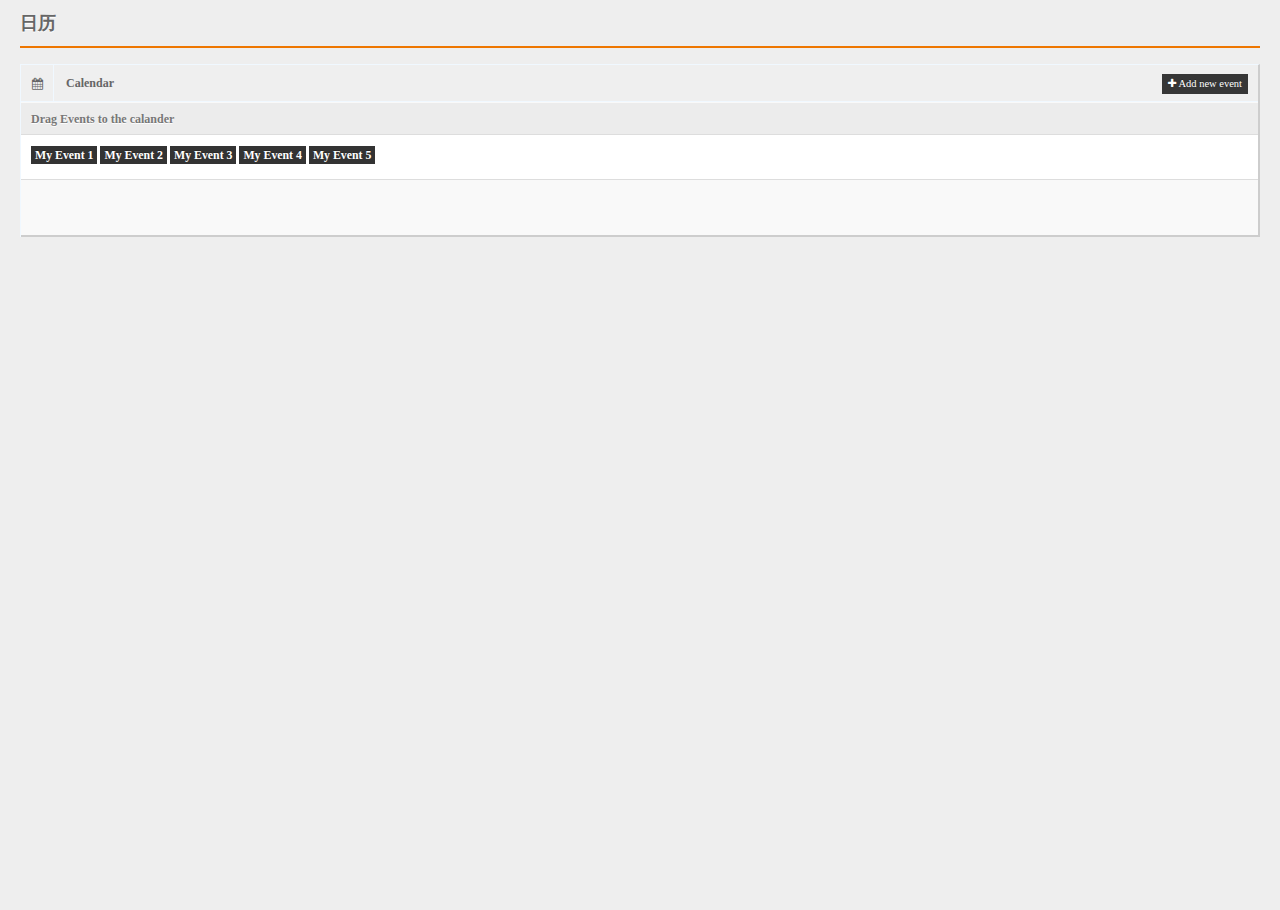
<file: calendar.html>
<!DOCTYPE html>
<html lang="en">
<head>
<title>Matrix Admin</title>
<meta charset="UTF-8" />
<meta name="viewport" content="width=device-width, initial-scale=1.0" />
<link rel="stylesheet" href="css/bootstrap.min.css" />
<link rel="stylesheet" href="css/bootstrap-responsive.min.css" />
<link rel="stylesheet" href="css/fullcalendar.css" />
<link rel="stylesheet" href="css/matrix-style2.css" />
<link rel="stylesheet" href="css/matrix-media.css" />
<link href="font-awesome/css/font-awesome.css" rel="stylesheet" />
<link href='http://fonts.googleapis.com/css?family=Open+Sans:400,700,800' rel='stylesheet' type='text/css'>
</head>
<body>

<div id="content">
  <div id="content-header">
      <h1>日历</h1>
  </div>
  <div class="container-fluid">
    <div class="row-fluid">
      <div class="span12">
        <div class="widget-box widget-calendar">
          <div class="widget-title"> <span class="icon"><i class="icon-calendar"></i></span>
            <h5>Calendar</h5>
            <div class="buttons"> <a id="add-event" data-toggle="modal" href="#modal-add-event" class="btn btn-inverse btn-mini"><i class="icon-plus icon-white"></i> Add new event</a>
              <div class="modal hide" id="modal-add-event">
                <div class="modal-header">
                  <button type="button" class="close" data-dismiss="modal">×</button>
                  <h3>Add a new event</h3>
                </div>
                <div class="modal-body">
                  <p>Enter event name:</p>
                  <p>
                    <input id="event-name" type="text" />
                  </p>
                </div>
                <div class="modal-footer"> <a href="#" class="btn" data-dismiss="modal">Cancel</a> <a href="#" id="add-event-submit" class="btn btn-primary">Add event</a> </div>
              </div>
            </div>
          </div>
          <div class="widget-content">
            <div class="panel-left">
              <div id="fullcalendar"></div>
            </div>
            <div id="external-events" class="panel-right">
              <div class="panel-title">
                <h5>Drag Events to the calander</h5>
              </div>
              <div class="panel-content">
                <div class="external-event ui-draggable label label-inverse">My Event 1</div>
                <div class="external-event ui-draggable label label-inverse">My Event 2</div>
                <div class="external-event ui-draggable label label-inverse">My Event 3</div>
                <div class="external-event ui-draggable label label-inverse">My Event 4</div>
                <div class="external-event ui-draggable label label-inverse">My Event 5</div>
              </div>
            </div>
          </div>
        </div>
      </div>
    </div>
  </div>
</div>

<script src="http://www.jq22.com/jquery/jquery-1.7.1.js"></script>
<script src="js/jquery.ui.custom.js"></script> 
<script src="js/bootstrap.min.js"></script> 
<script src="js/fullcalendar.min.js"></script> 
<script src="js/matrix.js"></script> 
<script src="js/matrix.calendar.js"></script>
</body>
</html>
</file>
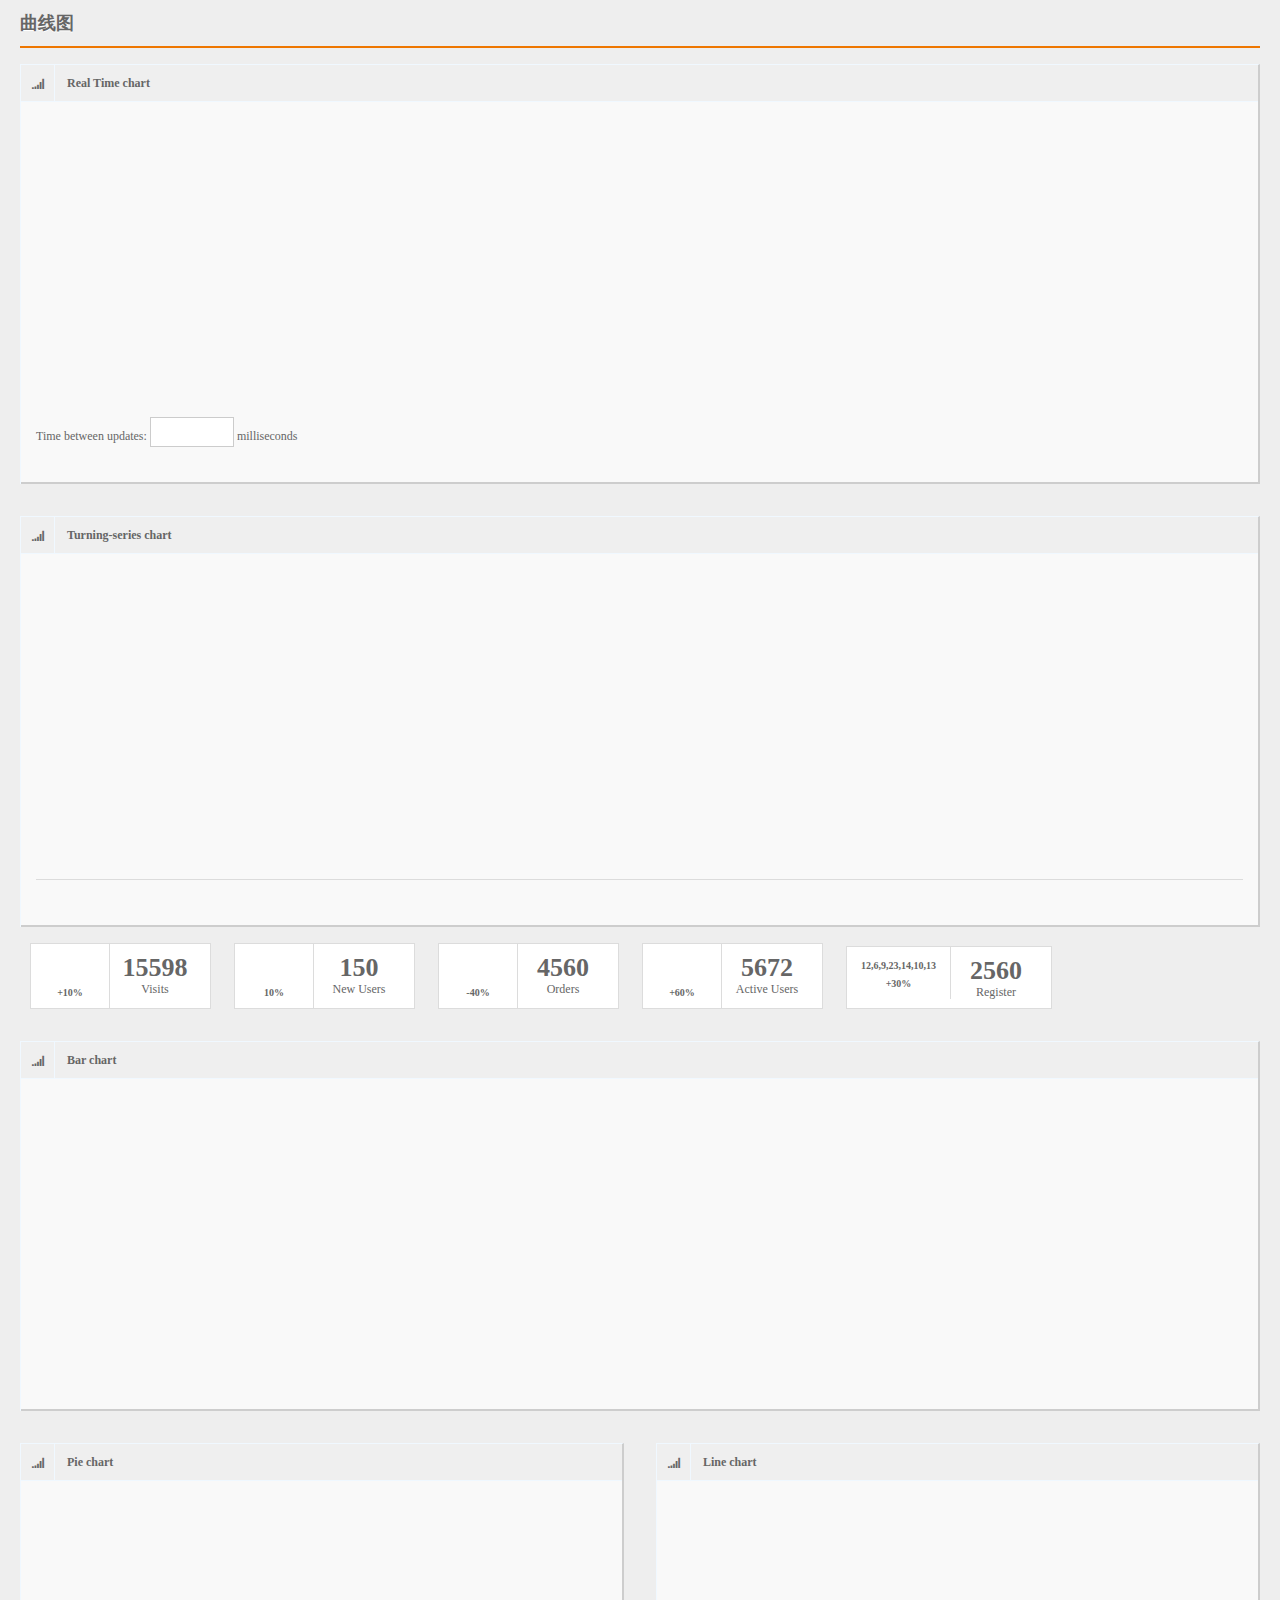
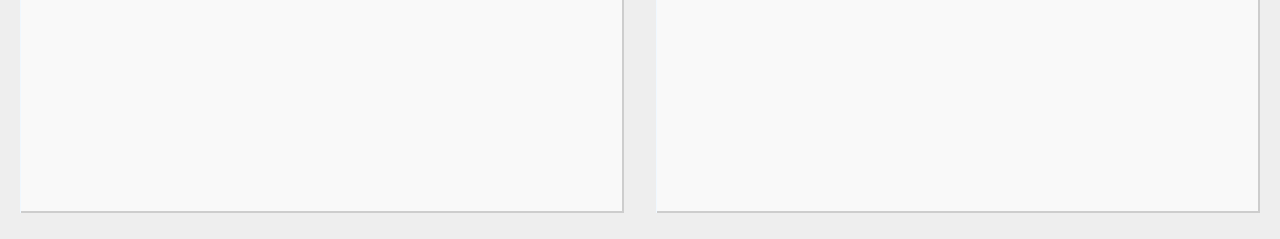
<file: charts.html>
<!DOCTYPE html>
<html lang="en">
<head>
<title>Matrix Admin</title>
<meta charset="UTF-8" />
<meta name="viewport" content="width=device-width, initial-scale=1.0" />
<link rel="stylesheet" href="css/bootstrap.min.css" />
<link rel="stylesheet" href="css/bootstrap-responsive.min.css" />
<link rel="stylesheet" href="css/matrix-style2.css" />
<link rel="stylesheet" href="css/matrix-media.css" />
<link href="font-awesome/css/font-awesome.css" rel="stylesheet" />
<link href='http://fonts.googleapis.com/css?family=Open+Sans:400,700,800' rel='stylesheet' type='text/css'>
</head>
<body>

<div id="content">
  <div id="content-header">
      <h1>曲线图</h1>
  </div>
  <div class="container-fluid">
    <div class="row-fluid">
      <div class="span12">
        <div class="widget-box">
          <div class="widget-title"> <span class="icon"> <i class="icon-signal"></i> </span>
            <h5>Real Time chart</h5>
          </div>
          <div class="widget-content">
            <div id="placeholder2"></div>
            <p>Time between updates:
              <input id="updateInterval" type="text" value="" style="text-align: right; width:5em">
              milliseconds</p>
          </div>
        </div>
      </div>
    </div>
    <div class="row-fluid">
      <div class="span12">
        <div class="widget-box">
          <div class="widget-title"> <span class="icon"> <i class="icon-signal"></i> </span>
            <h5>Turning-series chart</h5>
          </div>
          <div class="widget-content">
            <div id="placeholder"></div>
            <p id="choices"></p>
          </div>
        </div>
      </div>
    </div>
    <div class="widget-box widget-plain">
      <div class="center">
        <ul class="stat-boxes2">
          <li>
            <div class="left peity_bar_neutral"><span><span style="display: none;">2,4,9,7,12,10,12</span>
              <canvas width="50" height="24"></canvas>
              </span>+10%</div>
            <div class="right"> <strong>15598</strong> Visits </div>
          </li>
          <li>
            <div class="left peity_line_neutral"><span><span style="display: none;">10,15,8,14,13,10,10,15</span>
              <canvas width="50" height="24"></canvas>
              </span>10%</div>
            <div class="right"> <strong>150</strong> New Users </div>
          </li>
          <li>
            <div class="left peity_bar_bad"><span><span style="display: none;">3,5,6,16,8,10,6</span>
              <canvas width="50" height="24"></canvas>
              </span>-40%</div>
            <div class="right"> <strong>4560</strong> Orders</div>
          </li>
          <li>
            <div class="left peity_line_good"><span><span style="display: none;">12,6,9,23,14,10,17</span>
              <canvas width="50" height="24"></canvas>
              </span>+60%</div>
            <div class="right"> <strong>5672</strong> Active Users </div>
          </li>
          <li>
            <div class="left peity_bar_good"><span>12,6,9,23,14,10,13</span>+30%</div>
            <div class="right"> <strong>2560</strong> Register</div>
          </li>
        </ul>
      </div>
    </div>
    <div class="row-fluid">
      <div class="span12">
        <div class="widget-box">
          <div class="widget-title"> <span class="icon"> <i class="icon-signal"></i> </span>
            <h5>Bar chart</h5>
          </div>
          <div class="widget-content">
            <div class="chart"></div>
          </div>
        </div>
      </div>
    </div>
    <div class="row-fluid">
      <div class="span6">
        <div class="widget-box">
          <div class="widget-title"> <span class="icon"> <i class="icon-signal"></i> </span>
            <h5>Pie chart</h5>
          </div>
          <div class="widget-content">
            <div class="pie"></div>
          </div>
        </div>
      </div>
      <div class="span6">
        <div class="widget-box">
          <div class="widget-title"> <span class="icon"> <i class="icon-signal"></i> </span>
            <h5>Line chart</h5>
          </div>
          <div class="widget-content">
            <div class="bars"></div>
          </div>
        </div>
      </div>
    </div>
  </div>
</div>

<script src="http://www.jq22.com/jquery/jquery-1.7.1.js"></script>
<script src="js/bootstrap.min.js"></script> 
<script src="js/jquery.flot.min.js"></script> 
<script src="js/jquery.flot.pie.min.js"></script> 
<script src="js/matrix.charts.js"></script> 
<script src="js/jquery.flot.resize.min.js"></script> 
<script src="js/matrix.js"></script> 
<script src="js/jquery.peity.min.js"></script> 
<!--Real-time-chart-js-->
<script type="text/javascript">
$(function () {
    // we use an inline data source in the example, usually data would
    // be fetched from a server
    var data = [], totalPoints = 300;
    function getRandomData() {
        if (data.length > 0)
            data = data.slice(1);

        // do a random walk
        while (data.length < totalPoints) {
            var prev = data.length > 0 ? data[data.length - 1] : 50;
            var y = prev + Math.random() * 10 - 5;
            if (y < 0)
                y = 0;
            if (y > 100)
                y = 100;
            data.push(y);
        }

        // zip the generated y values with the x values
        var res = [];
        for (var i = 0; i < data.length; ++i)
            res.push([i, data[i]])
        return res;
    }

    // setup control widget
    var updateInterval = 30;
    $("#updateInterval").val(updateInterval).change(function () {
        var v = $(this).val();
        if (v && !isNaN(+v)) {
            updateInterval = +v;
            if (updateInterval < 1)
                updateInterval = 1;
            if (updateInterval > 2000)
                updateInterval = 2000;
            $(this).val("" + updateInterval);
        }
    });

    // setup plot
    var options = {
        series: { shadowSize: 0 }, // drawing is faster without shadows
        yaxis: { min: 0, max: 100 },
        xaxis: { show: false }
    };
    var plot = $.plot($("#placeholder2"), [ getRandomData() ], options);

    function update() {
        plot.setData([ getRandomData() ]);
        // since the axes don't change, we don't need to call plot.setupGrid()
        plot.draw();
        
        setTimeout(update, updateInterval);
    }

    update();
});
</script> 
<!--Real-time-chart-js-end-->
<!--Turning-series-chart-js-->
<script type="text/javascript">
$(function () {
    var datasets = {
        "usa": {
            label: "USA",
            data: [[1988, 483994], [1989, 479060], [1990, 457648], [1991, 401949], [1992, 424705], [1993, 402375], [1994, 377867], [1995, 357382], [1996, 337946], [1997, 336185], [1998, 328611], [1999, 329421], [2000, 342172], [2001, 344932], [2002, 387303], [2003, 440813], [2004, 480451], [2005, 504638], [2006, 528692]]
        },        
        "russia": {
            label: "Russia",
            data: [[1988, 218000], [1989, 203000], [1990, 171000], [1992, 42500], [1993, 37600], [1994, 36600], [1995, 21700], [1996, 19200], [1997, 21300], [1998, 13600], [1999, 14000], [2000, 19100], [2001, 21300], [2002, 23600], [2003, 25100], [2004, 26100], [2005, 31100], [2006, 34700]]
        },
        "uk": {
            label: "UK",
            data: [[1988, 62982], [1989, 62027], [1990, 60696], [1991, 62348], [1992, 58560], [1993, 56393], [1994, 54579], [1995, 50818], [1996, 50554], [1997, 48276], [1998, 47691], [1999, 47529], [2000, 47778], [2001, 48760], [2002, 50949], [2003, 57452], [2004, 60234], [2005, 60076], [2006, 59213]]
        },
        "germany": {
            label: "Germany",
            data: [[1988, 55627], [1989, 55475], [1990, 58464], [1991, 55134], [1992, 52436], [1993, 47139], [1994, 43962], [1995, 43238], [1996, 42395], [1997, 40854], [1998, 40993], [1999, 41822], [2000, 41147], [2001, 40474], [2002, 40604], [2003, 40044], [2004, 38816], [2005, 38060], [2006, 36984]]
        },
        "denmark": {
            label: "Denmark",
            data: [[1988, 3813], [1989, 3719], [1990, 3722], [1991, 3789], [1992, 3720], [1993, 3730], [1994, 3636], [1995, 3598], [1996, 3610], [1997, 3655], [1998, 3695], [1999, 3673], [2000, 3553], [2001, 3774], [2002, 3728], [2003, 3618], [2004, 3638], [2005, 3467], [2006, 3770]]
        },
        "sweden": {
            label: "Sweden",
            data: [[1988, 6402], [1989, 6474], [1990, 6605], [1991, 6209], [1992, 6035], [1993, 6020], [1994, 6000], [1995, 6018], [1996, 3958], [1997, 5780], [1998, 5954], [1999, 6178], [2000, 6411], [2001, 5993], [2002, 5833], [2003, 5791], [2004, 5450], [2005, 5521], [2006, 5271]]
        },
        "norway": {
            label: "Norway",
            data: [[1988, 4382], [1989, 4498], [1990, 4535], [1991, 4398], [1992, 4766], [1993, 4441], [1994, 4670], [1995, 4217], [1996, 4275], [1997, 4203], [1998, 4482], [1999, 4506], [2000, 4358], [2001, 4385], [2002, 5269], [2003, 5066], [2004, 5194], [2005, 4887], [2006, 4891]]
        }
    };

    // hard-code color indices to prevent them from shifting as
    // countries are turned on/off
    var i = 0;
    $.each(datasets, function(key, val) {
        val.color = i;
        ++i;
    });
    
    // insert checkboxes 
    var choiceContainer = $("#choices");
    $.each(datasets, function(key, val) {
        choiceContainer.append('<br/><input type="checkbox" name="' + key +
                               '" checked="checked" id="id' + key + '">' +
                               '<label for="id' + key + '">'
                                + val.label + '</label>');
    });
    choiceContainer.find("input").click(plotAccordingToChoices);

    
    function plotAccordingToChoices() {
        var data = [];

        choiceContainer.find("input:checked").each(function () {
            var key = $(this).attr("name");
            if (key && datasets[key])
                data.push(datasets[key]);
        });

        if (data.length > 0)
            $.plot($("#placeholder"), data, {
                yaxis: { min: 0 },
                xaxis: { tickDecimals: 0 }
            });
    }

    plotAccordingToChoices();
});
</script> 
<!--Turning-series-chart-js-->
<script src="js/matrix.dashboard.js"></script>
</body>
</html>
</file>
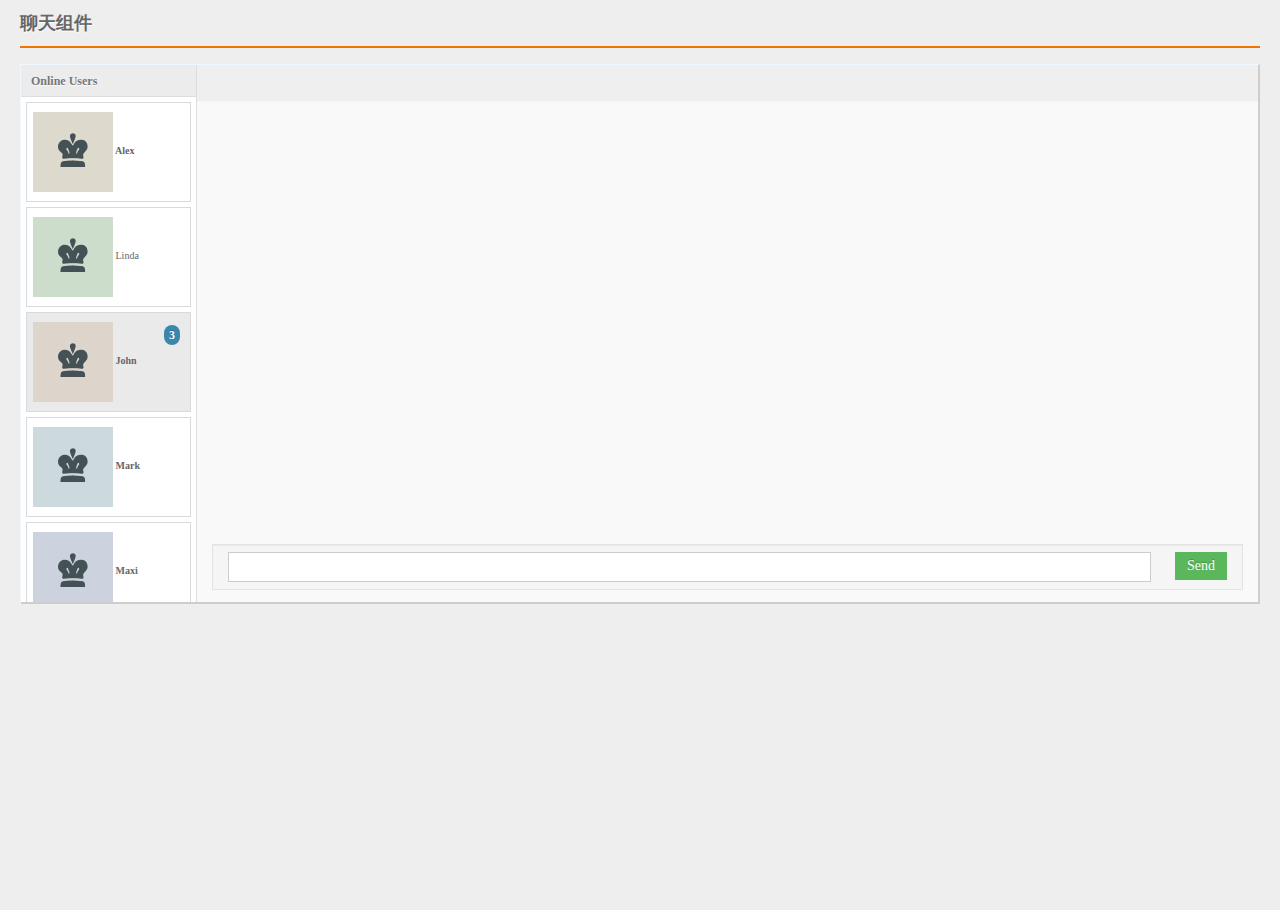
<file: chat.html>
<!DOCTYPE html>
<html lang="en">
<head>
<title>Matrix Admin</title>
<meta charset="UTF-8" />
<meta name="viewport" content="width=device-width, initial-scale=1.0" />
<link rel="stylesheet" href="css/bootstrap.min.css" />
<link rel="stylesheet" href="css/bootstrap-responsive.min.css" />
<link rel="stylesheet" href="css/matrix-style2.css" />
<link rel="stylesheet" href="css/matrix-media.css" />
<link href="font-awesome/css/font-awesome.css" rel="stylesheet" />
<link href='http://fonts.googleapis.com/css?family=Open+Sans:400,700,800' rel='stylesheet' type='text/css'>
</head>
<body>

<div id="content">
  <div id="content-header">
      <h1>聊天组件</h1>
  </div>
  <div class="container-fluid">
    <div class="row-fluid">
      <div class="span12">
        <div class="widget-box widget-chat">
          <div class="widget-title"> <span class="icon"> <i class="icon-comment"></i> </span>
            <h5>Let's do a chat</h5>
          </div>
          <div class="widget-content nopadding">
            <div class="chat-users panel-right2">
              <div class="panel-title">
                <h5>Online Users</h5>
              </div>
              <div class="panel-content nopadding">
                  <ul class="contact-list">
                  <li id="user-Alex" class="online"><a href="#"><img alt="" src="img/demo/av1.jpg" /> <span>Alex</span></a></li>
                  <li id="user-Linda"><a href="#"><img alt="" src="img/demo/av2.jpg" /> <span>Linda</span></a></li>
                  <li id="user-John" class="online new"><a href="#"><img alt="" src="img/demo/av3.jpg" /> <span>John</span></a><span class="msg-count badge badge-info">3</span></li>
                  <li id="user-Mark" class="online"><a href="#"><img alt="" src="img/demo/av4.jpg" /> <span>Mark</span></a></li>
                  <li id="user-Maxi" class="online"><a href="#"><img alt="" src="img/demo/av5.jpg" /> <span>Maxi</span></a></li>
                </ul>
              </div>
            </div>
            <div class="chat-content panel-left2">
              <div class="chat-messages" id="chat-messages">
                <div id="chat-messages-inner"></div>
              </div>
              <div class="chat-message well">
                <button class="btn btn-success">Send</button>
                <span class="input-box">
                <input type="text" name="msg-box" id="msg-box" />
                </span> </div>
            </div>
          </div>
        </div>
      </div>
    </div>
  </div>
</div>

<script src="http://www.jq22.com/jquery/jquery-1.7.1.js"></script>
<script src="js/jquery.ui.custom.js"></script> 
<script src="js/bootstrap.min.js"></script> 
<script src="js/matrix.js"></script> 
<script src="js/matrix.chat.js"></script>
</body>
</html>
</file>
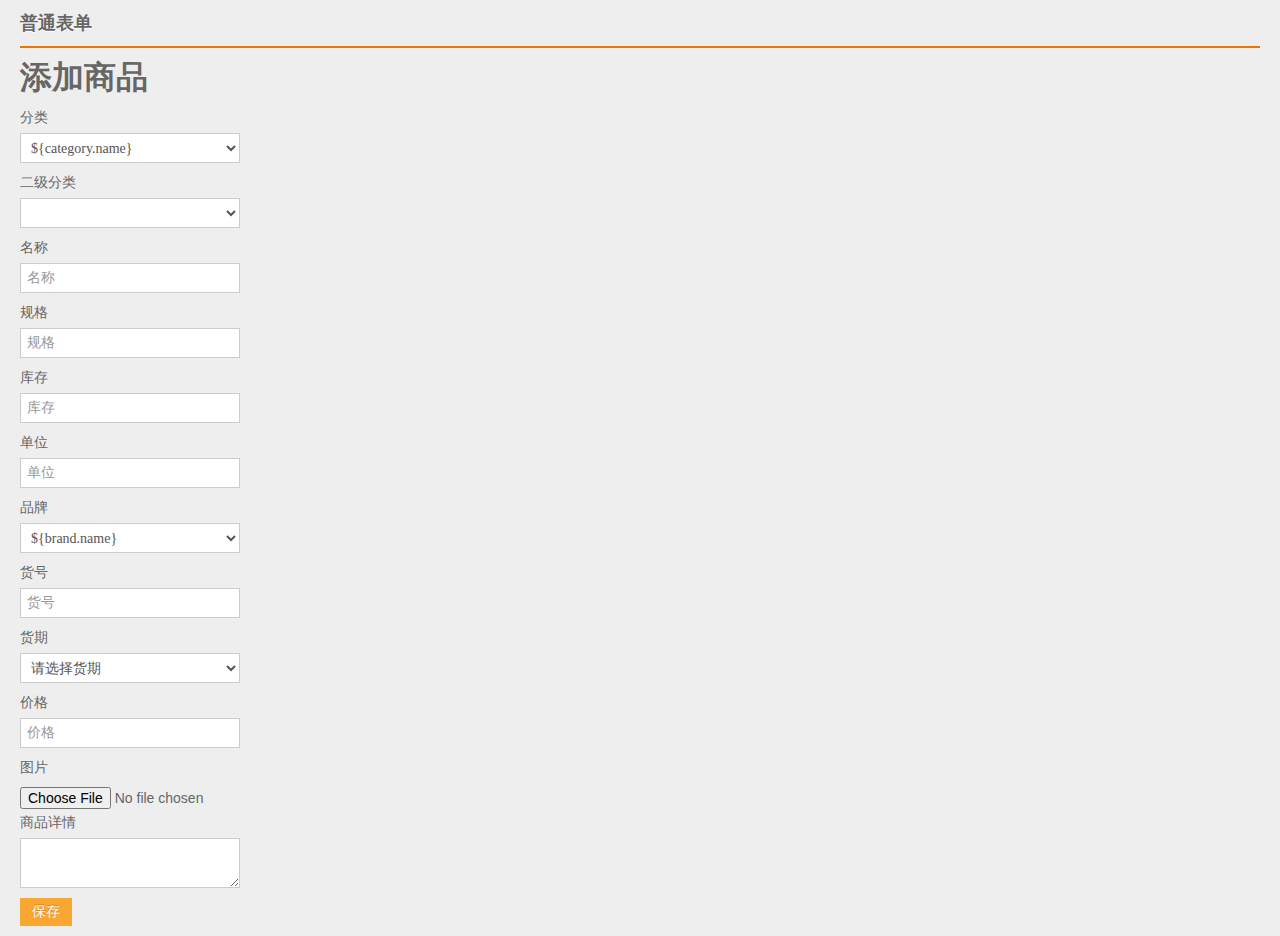
<file: edit_product.html>
<!DOCTYPE html>
<html lang="en">
<head>
    <title>Matrix Admin</title>
    <meta charset="UTF-8"/>
    <meta name="viewport" content="width=device-width, initial-scale=1.0"/>
    <link rel="stylesheet" href="css/bootstrap.min.css"/>
    <link rel="stylesheet" href="css/bootstrap-responsive.min.css"/>
    <link rel="stylesheet" href="css/colorpicker.css"/>
    <link rel="stylesheet" href="css/datepicker.css"/>
    <link rel="stylesheet" href="css/uniform.css"/>
    <link rel="stylesheet" href="css/select2.css"/>
    <link rel="stylesheet" href="css/matrix-style2.css"/>
    <link rel="stylesheet" href="css/matrix-media.css"/>
    <link rel="stylesheet" href="css/bootstrap-wysihtml5.css"/>
    <link href="font-awesome/css/font-awesome.css" rel="stylesheet"/>
    <!--<link href='http://fonts.googleapis.com/css?family=Open+Sans:400,700,800' rel='stylesheet' type='text/css'>-->

    <style>
        .control-group .controls label {
            display: inline-block;
        }
    </style>
</head>
<body>

<div id="content">
    <div id="content-header">
        <h1>普通表单</h1>
    </div>
    <div class="container-fluid">
        <div class="row-fluid">
            <div class="col-md-9 col-sm-8">
                <h2>添加商品</h2>
                <form role="form"
                      class="login-form" id="sc-info-validate-form">

                    <div class="form-group">
                        <label class="control-label" for="category">分类</label>
                        <select id="category" class="form-control"
                                onchange="getCategoryValue(this.options[this.options.selectedIndex].value)">
                            <c:forEach items="${category_list}" var="category">
                                <option value="${category.id}">${category.name}</option>
                            </c:forEach>
                        </select>
                    </div>

                    <div class="form-group">
                        <label class="control-label" for="subcategory">二级分类</label>
                        <select id="subcategory" class="form-control"></select>
                    </div>

                    <div class="form-group">
                        <label class="control-label" for="name">
                            <span>名称</span>
                        </label>
                        <input type="text" placeholder="名称" class="form-represent form-control" id="name"/>
                    </div>

                    <div class="form-group">
                        <label class="control-label" for="norms">
                            <span>规格</span>
                        </label>
                        <input type="text" placeholder="规格" class="form-name form-control" id="norms"/>
                    </div>

                    <div class="form-group">
                        <label class="control-label" for="stock">库存</label>
                        <input type="text" placeholder="库存"
                               class="form-license-code form-control" id="stock"/>
                    </div>

                    <div class="form-group">
                        <label class="control-label" for="unit">单位</label>
                        <input type="text" placeholder="单位"
                               class="form-address form-control" id="unit"/>
                    </div>

                    <div class="form-group">
                        <label class="control-label" for="brand">
                            <span>品牌</span>
                        </label>
                        <select class="form-control" id="brand">
                            <c:forEach items="${brand_list}" var="brand">
                                <option value="${brand.id}">${brand.name}</option>
                            </c:forEach>
                        </select>
                    </div>

                    <div class="form-group">
                        <label class="control-label" for="CAS">货号</label>
                        <input type="text" placeholder="货号"
                               class="form-address form-control" id="CAS"/>
                    </div>

                    <div class="form-group">
                        <label class="control-label" for="product_time">
                            <span>货期</span>
                        </label>
                        <select class="form-control" id="product_time">
                            <option value="0">请选择货期</option>
                            <option value="1">现货</option>
                            <option value="7">1周内</option>
                            <option value="14">2周</option>
                            <option value="21">3周</option>
                            <option value="30">1个月</option>
                            <option value="60">2个月</option>
                            <option value="61">2个月以上</option>
                            <option value="-1">咨询供应商客服</option>
                        </select>
                    </div>

                    <div class="form-group">
                        <label class="control-label" for="price">价格</label>
                        <input type="text" placeholder="价格" class="form-address form-control" id="price"/>
                    </div>

                    <div class="form-group">
                        <label class="control-label" for="image">图片</label>
                        <input type="file" placeholder="图片" class="form-address form-control" id="image"/>
                    </div>

                    <div class="form-group">
                        <label class="control-label" for="TextArea1">商品详情</label>
                        <textarea id="TextArea1" cols="20" rows="2"
                                  class="ckeditor form-address form-control"></textarea>
                    </div>

                    <div class="btn-group">
                        <a href="success.html"
                           class="btn btn-lg btn-warning">保存</a>
                    </div>
                </form>
            </div>
        </div>
    </div>
</div>

<script src="http://www.jq22.com/jquery/jquery-1.7.1.js"></script>
<script src="js/jquery.ui.custom.js"></script>
<script src="js/bootstrap.min.js"></script>
<script src="js/bootstrap-colorpicker.js"></script>
<script src="js/bootstrap-datepicker.js"></script>
<script src="js/jquery.toggle.buttons.html"></script>
<script src="js/masked.js"></script>
<script src="js/jquery.uniform.js"></script>
<script src="js/select2.min.js"></script>
<script src="js/matrix.js"></script>
<script src="js/matrix.form_common.js"></script>
<script src="js/wysihtml5-0.3.0.js"></script>
<script src="js/jquery.peity.min.js"></script>
<script src="js/bootstrap-wysihtml5.js"></script>
<script>
    $('.textarea_editor').wysihtml5();
</script>
</body>
</html>
</file>
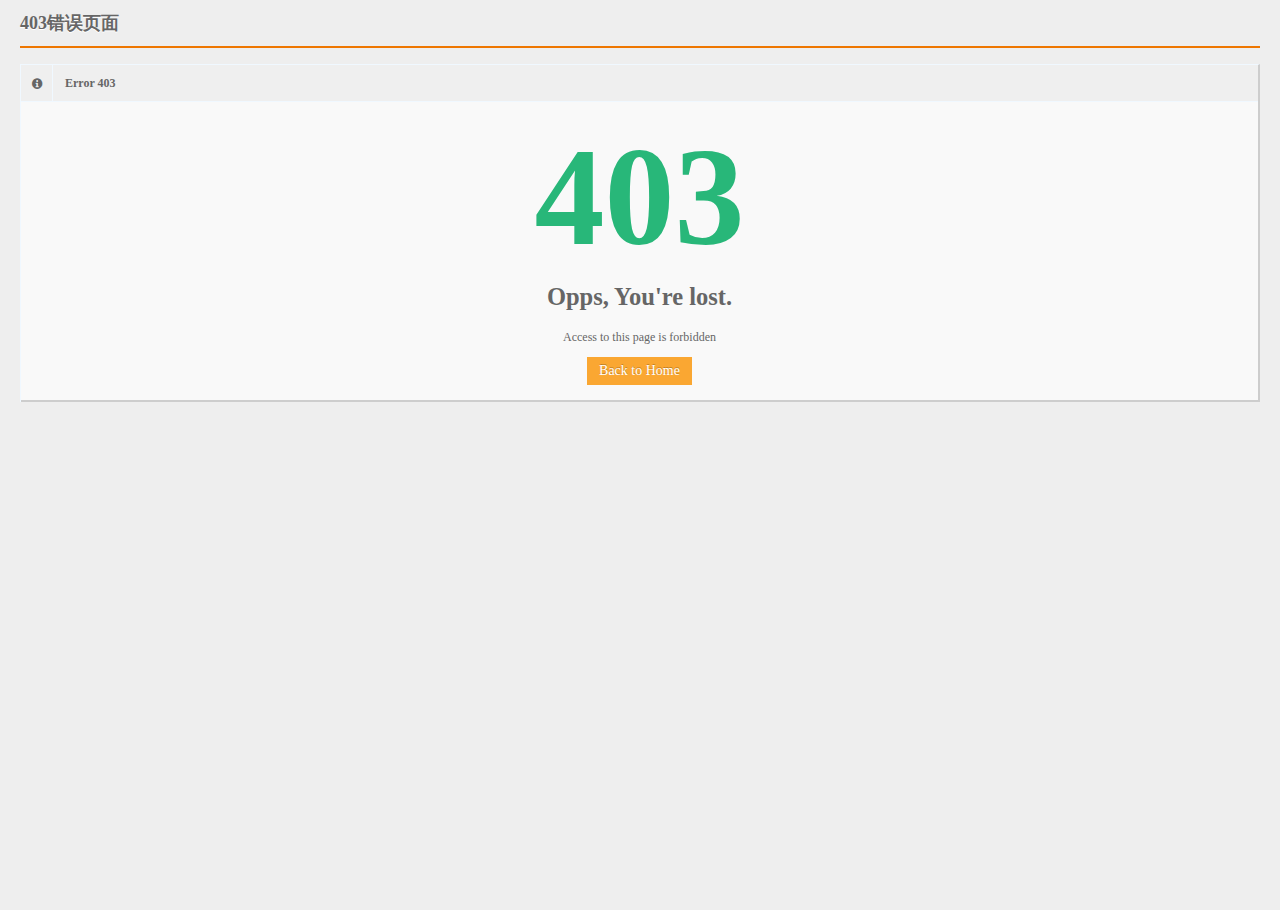
<file: error403.html>
<!DOCTYPE html>
<html lang="en">
<head>
<title>Matrix Admin</title>
<meta charset="UTF-8" />
<meta name="viewport" content="width=device-width, initial-scale=1.0" />
<link rel="stylesheet" href="css/bootstrap.min.css" />
<link rel="stylesheet" href="css/bootstrap-responsive.min.css" />
<link rel="stylesheet" href="css/matrix-style2.css" />
<link rel="stylesheet" href="css/matrix-media.css" />
<link href="font-awesome/css/font-awesome.css" rel="stylesheet" />
<link href='http://fonts.googleapis.com/css?family=Open+Sans:400,700,800' rel='stylesheet' type='text/css'>
</head>
<body>

<div id="content">
  <div id="content-header">
      <h1>403错误页面</h1>
  </div>
  <div class="container-fluid">
    <div class="row-fluid">
      <div class="span12">
        <div class="widget-box">
          <div class="widget-title"> <span class="icon"> <i class="icon-info-sign"></i> </span>
            <h5>Error 403</h5>
          </div>
          <div class="widget-content">
            <div class="error_ex">
              <h1>403</h1>
              <h3>Opps, You're lost.</h3>
              <p>Access to this page is forbidden</p>
              <a class="btn btn-warning btn-big"  href="index.html">Back to Home</a> </div>
          </div>
        </div>
      </div>
    </div>
  </div>
</div>

<script src="http://www.jq22.com/jquery/jquery-1.7.1.js"></script>
<script src="js/jquery.ui.custom.js"></script> 
<script src="js/bootstrap.min.js"></script> 
<script src="js/maruti.html"></script>
</body>
</html>
</file>
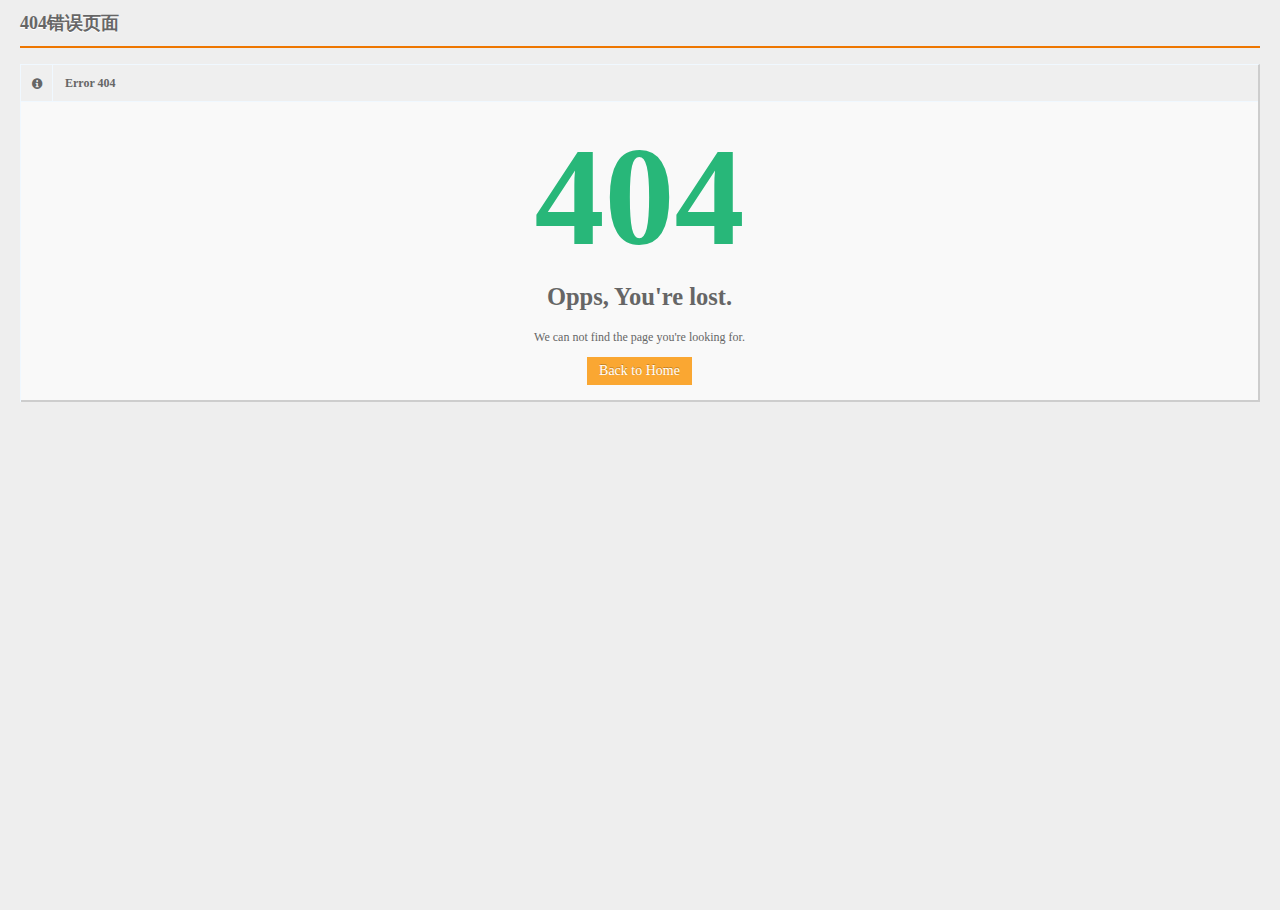
<file: error404.html>
<!DOCTYPE html>
<html lang="en">
<head>
<title>Matrix Admin</title>
<meta charset="UTF-8" />
<meta name="viewport" content="width=device-width, initial-scale=1.0" />
<link rel="stylesheet" href="css/bootstrap.min.css" />
<link rel="stylesheet" href="css/bootstrap-responsive.min.css" />
<link rel="stylesheet" href="css/matrix-style2.css" />
<link rel="stylesheet" href="css/matrix-media.css" />
<link href="font-awesome/css/font-awesome.css" rel="stylesheet" />
<link href='http://fonts.googleapis.com/css?family=Open+Sans:400,700,800' rel='stylesheet' type='text/css'>
</head>
<body>

<div id="content">
  <div id="content-header">
      <h1>404错误页面</h1>
  </div>
  <div class="container-fluid">
    <div class="row-fluid">
      <div class="span12">
        <div class="widget-box">
          <div class="widget-title"> <span class="icon"> <i class="icon-info-sign"></i> </span>
            <h5>Error 404</h5>
          </div>
          <div class="widget-content">
            <div class="error_ex">
              <h1>404</h1>
              <h3>Opps, You're lost.</h3>
              <p>We can not find the page you're looking for.</p>
              <a class="btn btn-warning btn-big"  href="index.html">Back to Home</a> </div>
          </div>
        </div>
      </div>
    </div>
  </div>
</div>

<script src="http://www.jq22.com/jquery/jquery-1.7.1.js"></script>
<script src="js/jquery.ui.custom.js"></script> 
<script src="js/bootstrap.min.js"></script> 
<script src="js/maruti.html"></script>
</body>
</html>
</file>
<file: css/uniform.css>
/*

Uniform Theme: Uniform Default
Version: 1.6
By: Josh Pyles
License: MIT License
---
For use with the Uniform plugin:
http://pixelmatrixdesign.com/uniform/
---
Generated by Uniform Theme Generator:
http://pixelmatrixdesign.com/uniform/themer.html

*/

/* Global Declaration */

div.selector, 
div.selector span, 
div.checker span,
div.radio span, 
div.uploader, 
div.uploader span.action,
div.button,
div.button span {
  background-image: url(../img/sprite.png);
  background-repeat: no-repeat;
  -webkit-font-smoothing: antialiased;
}

.selector, 
.radio, 
.checker, 
.uploader,
.button, 
.selector *, 
.radio *, 
.checker *, 
.uploader *,
.button *{
  margin: 0;
  padding: 0;
}

/* INPUT & TEXTAREA */



input.text:focus,
input.email:focus,
input.password:focus,
textarea.uniform:focus {
}

/* SPRITES */

/* Select */

div.selector {
  background-position: -483px -130px;
  line-height: 26px;
  height: 26px;
}

div.selector span {
  background-position: right 0px;
  height: 26px;
  line-height: 26px;
}

div.selector select {
  /* change these to adjust positioning of select element */
  top: 0px;
  left: 0px;
}

div.selector:active, 
div.selector.active {
  background-position: -483px -156px;
}

div.selector:active span, 
div.selector.active span {
  background-position: right -26px;
}

div.selector.focus, div.selector.hover, div.selector:hover {
  background-position: -483px -182px;
}

div.selector.focus span, div.selector.hover span, div.selector:hover span {
  background-position: right -52px;
}

div.selector.focus:active,
div.selector.focus.active,
div.selector:hover:active,
div.selector.active:hover {
  background-position: -483px -208px;
}

div.selector.focus:active span,
div.selector:hover:active span,
div.selector.active:hover span,
div.selector.focus.active span {
  background-position: right -78px;
}

div.selector.disabled {
  background-position: -483px -234px;
}

div.selector.disabled span {
  background-position: right -104px;
}

/* Checkbox */

div.checker {
  width: 19px;
  height: 19px;
}

div.checker input {
  width: 19px;
  height: 19px;
}

div.checker span {
  background-position: 0px -260px;
  height: 19px;
  width: 19px;
}

div.checker:active span, 
div.checker.active span {
  background-position: -19px -260px;
}

div.checker.focus span,
div.checker:hover span {
  background-position: -38px -260px;
}

div.checker.focus:active span,
div.checker:active:hover span,
div.checker.active:hover span,
div.checker.focus.active span {
  background-position: -57px -260px;
}

div.checker span.checked {
  background-position: -76px -260px;
}

div.checker:active span.checked, 
div.checker.active span.checked {
  background-position: -95px -260px;
}

div.checker.focus span.checked,
div.checker:hover span.checked {
  background-position: -114px -260px;
}

div.checker.focus:active span.checked,
div.checker:hover:active span.checked,
div.checker.active:hover span.checked,
div.checker.active.focus span.checked {
  background-position: -133px -260px;
}

div.checker.disabled span,
div.checker.disabled:active span,
div.checker.disabled.active span {
  background-position: -152px -260px;
}

div.checker.disabled span.checked,
div.checker.disabled:active span.checked,
div.checker.disabled.active span.checked {
  background-position: -171px -260px;
}

/* Radio */

div.radio {
  width: 18px;
  height: 18px;
}

div.radio input {
  width: 18px;
  height: 18px;
}

div.radio span {
  height: 18px;
  width: 18px;
  background-position: 0px -279px;
}

div.radio:active span, 
div.radio.active span {
  background-position: -18px -279px;
}

div.radio.focus span, 
div.radio:hover span {
  background-position: -36px -279px;
}

div.radio.focus:active span,
div.radio:active:hover span,
div.radio.active:hover span,
div.radio.active.focus span {
  background-position: -54px -279px;
}

div.radio span.checked {
  background-position: -72px -279px;
}

div.radio:active span.checked,
div.radio.active span.checked {
  background-position: -90px -279px;
}

div.radio.focus span.checked, div.radio:hover span.checked {
  background-position: -108px -279px;
}

div.radio.focus:active span.checked, 
div.radio:hover:active span.checked,
div.radio.focus.active span.checked,
div.radio.active:hover span.checked {
  background-position: -126px -279px;
}

div.radio.disabled span,
div.radio.disabled:active span,
div.radio.disabled.active span {
  background-position: -144px -279px;
}

div.radio.disabled span.checked,
div.radio.disabled:active span.checked,
div.radio.disabled.active span.checked {
  background-position: -162px -279px;
}

/* Uploader */

div.uploader {
  background-position: 0px -297px;
  height: 28px;
}

div.uploader span.action {
  background-position: right -409px;
  height: 24px;
  line-height: 24px;
}

div.uploader span.filename {
  height: 24px;
  /* change this line to adjust positioning of filename area */
  margin: 2px 0px 2px 2px;
  line-height: 24px;
}

div.uploader.focus,
div.uploader.hover,
div.uploader:hover {
  background-position: 0px -353px;
}

div.uploader.focus span.action,
div.uploader.hover span.action,
div.uploader:hover span.action {
  background-position: right -437px;
}

div.uploader.active span.action,
div.uploader:active span.action {
  background-position: right -465px;
}

div.uploader.focus.active span.action,
div.uploader:focus.active span.action,
div.uploader.focus:active span.action,
div.uploader:focus:active span.action {
  background-position: right -493px;
}

div.uploader.disabled {
  background-position: 0px -325px;
}

div.uploader.disabled span.action {
  background-position: right -381px;
}

div.button {
  background-position: 0px -523px;
}

div.button span {
  background-position: right -643px;
}

div.button.focus,
div.button:focus,
div.button:hover,
div.button.hover {
  background-position: 0px -553px;
}

div.button.focus span,
div.button:focus span,
div.button:hover span,
div.button.hover span {
  background-position: right -673px; 
}

div.button.active,
div.button:active {
  background-position: 0px -583px;
}

div.button.active span,
div.button:active span {
  background-position: right -703px;
  color: #555;
}

div.button.disabled,
div.button:disabled {
  background-position: 0px -613px;
}

div.button.disabled span,
div.button:disabled span {
  background-position: right -733px;
  color: #bbb;
  cursor: default;
}

/* PRESENTATION */

/* Button */

div.button {
  height: 30px;
}

div.button span {
  margin-left: 13px;
  height: 22px;
  padding-top: 8px;
  font-weight: bold;
  font-family: "Helvetica Neue", Helvetica, Arial, sans-serif;
  font-size: 12px;
  letter-spacing: 1px;
  text-transform: uppercase;
  padding-left: 2px;
  padding-right: 15px;
}

/* Select */
div.selector {
  width: 190px;
  font-size: 12px;
}

div.selector select {
  min-width: 190px;
  font-family: "Helvetica Neue", Helvetica, Arial, sans-serif;
  font-size: 12px;
  border: solid 1px #fff;
}

div.selector span {
  padding: 0px 25px 0px 2px;
  cursor: pointer;
}

div.selector span {
  color: #666;
  width: 158px;
  text-shadow: 0 1px 0 #fff;
}

div.selector.disabled span {
  color: #bbb;
}

/* Checker */
div.checker {
  margin-right: 5px;
}

/* Radio */
div.radio {
  margin-right: 3px;
}

/* Uploader */
div.uploader {
  width: 298px;
  cursor: pointer;
}

div.uploader span.action {
  width: 85px;
  text-align: center;
  text-shadow: #fff 0px 1px 0px;
  background-color: #fff;
  font-size: 11px;
  font-weight: bold;
}

div.uploader span.filename {
  color: #777;
  width: 190px;
  border-right: solid 1px #bbb;
  font-size: 11px;
}

div.uploader input {
  width: 298px;
}

div.uploader.disabled span.action {
  color: #aaa;
}

div.uploader.disabled span.filename {
  border-color: #ddd;
  color: #aaa;
}
/*

CORE FUNCTIONALITY 

Not advised to edit stuff below this line
-----------------------------------------------------
*/

.selector, 
.checker, 
.button, 
.radio, 
.uploader {
  display: -moz-inline-box;
  display: inline-block;
  vertical-align: middle;
  zoom: 1;
  *display: inline;
}

.selector select:focus, .radio input:focus, .checker input:focus, .uploader input:focus {
  outline: 0;
}

/* Button */

div.button a,
div.button button,
div.button input {
  position: absolute;
}

div.button {
  cursor: pointer;
  position: relative;
}

div.button span {
  display: -moz-inline-box;
  display: inline-block;
  line-height: 1;
  text-align: center;
}

/* Select */

div.selector {
  position: relative;
  padding-left: 10px;
  overflow: hidden;
}

div.selector span {
  display: block;
  overflow: hidden;
  text-overflow: ellipsis;
  white-space: nowrap;
}

div.selector select {
  position: absolute;
  opacity: 0;
  filter: alpha(opacity:0);
  height: 25px;
  border: none;
  background: none;
}

/* Checker */

div.checker {
  position: relative;
}

div.checker span {
  display: -moz-inline-box;
  display: inline-block;
  text-align: center;
}

div.checker input {
  opacity: 0;
  filter: alpha(opacity:0);
  display: inline-block;
  background: none;
}

/* Radio */

div.radio {
  position: relative;
}

div.radio span {
  display: -moz-inline-box;
  display: inline-block;
  text-align: center;
}

div.radio input {
  opacity: 0;
  filter: alpha(opacity:0);
  text-align: center;
  display: inline-block;
  background: none;
}

/* Uploader */

div.uploader {
  position: relative;
  overflow: hidden;
  cursor: default;
}

div.uploader span.action {
  float: left;
  display: inline;
  padding: 2px 0px;
  overflow: hidden;
  cursor: pointer;
}

div.uploader span.filename {
  padding: 0px 10px;
  float: left;
  display: block;
  overflow: hidden;
  text-overflow: ellipsis;
  white-space: nowrap;
  cursor: default;
  position:relative;
}

div.uploader input {
  opacity: 0;
  filter: alpha(opacity:0);
  position: absolute;
  top: 0;
  right: 0;
  bottom: 0;
  float: right;
  height: 25px;
  border: none;
  cursor: default;
}
</file>
<file: css/select2.css>
/*
Version: 3.2 Timestamp: Mon Sep 10 10:38:04 PDT 2012
*/
.select2-container {
    position: relative;
    display: inline-block;
    /* inline-block for ie7 */
    zoom: 1;
    *display: inline;
    vertical-align: top; width:90%;
}
.dataTables_length .select2-container{ width:auto!important;}
.select2-container,
.select2-drop,
.select2-search,
.select2-search input{
  /*
    Force border-box so that % widths fit the parent
    container without overlap because of margin/padding.

    More Info : http://www.quirksmode.org/css/box.html
  */
  -moz-box-sizing: border-box;    /* firefox */
  -ms-box-sizing: border-box;     /* ie */
  -webkit-box-sizing: border-box; /* webkit */
  -khtml-box-sizing: border-box;  /* konqueror */
  box-sizing: border-box;         /* css3 */
}

.select2-container .select2-choice {
    background-color: #fff;

    -moz-background-clip: padding;
    -webkit-background-clip: padding-box;
    background-clip: padding-box;
    border: 1px solid #aaa;
    display: block;
    overflow: hidden;
    white-space: nowrap;
    position: relative;
    height: 26px;
    line-height: 26px;
    padding: 0 0 0 8px;
    color: #444;
    text-decoration: none;
}

.select2-container.select2-drop-above .select2-choice
{
    border-bottom-color: #aaa;
   
}

.select2-container .select2-choice span {
    margin-right: 26px;
    display: block;
    overflow: hidden;
    white-space: nowrap;
    -o-text-overflow: ellipsis;
    -ms-text-overflow: ellipsis;
    text-overflow: ellipsis;
}

.select2-container .select2-choice abbr {
  display: block;
  position: absolute;
  right: 26px;
  top: 8px;
  width: 12px;
  height: 12px;
  font-size: 1px;
  background: url('../img/select2.png') right top no-repeat;
  cursor: pointer;
  text-decoration: none;
  border:0;
  outline: 0;
}
.select2-container .select2-choice abbr:hover {
  background-position: right -11px;
  cursor: pointer;
}

.select2-drop {
    background: #fff;
    color: #000;
    border: 1px solid #aaa;
    border-top: 0;
    position: absolute;
    top: 100%;
    -webkit-box-shadow: 0 4px 5px rgba(0, 0, 0, .15);
    -moz-box-shadow: 0 4px 5px rgba(0, 0, 0, .15);
    -o-box-shadow: 0 4px 5px rgba(0, 0, 0, .15);
    box-shadow: 0 4px 5px rgba(0, 0, 0, .15);
    z-index: 9999;
    width:100%;
    margin-top:-1px;

}

.select2-drop.select2-drop-above {
 
    margin-top:1px;
    border-top: 1px solid #aaa;
    border-bottom: 0;

    -webkit-box-shadow: 0 -4px 5px rgba(0, 0, 0, .15);
    -moz-box-shadow: 0 -4px 5px rgba(0, 0, 0, .15);
    -o-box-shadow: 0 -4px 5px rgba(0, 0, 0, .15);
    box-shadow: 0 -4px 5px rgba(0, 0, 0, .15);
}

.select2-container .select2-choice div {
   
    -moz-background-clip: padding;
    -webkit-background-clip: padding-box;
    background-clip: padding-box;
    /*background: #ccc;
    border-left: 1px solid #aaa;*/
    position: absolute;
    right: 0;
    top: 0;
    display: block;
    height: 100%;
    width: 18px;
}

.select2-container .select2-choice div b {
    background: url('../img/select2.png') no-repeat 0 1px;
    display: block;
    width: 100%;
    height: 100%;
}

.select2-search {
  display: inline-block;
    white-space: nowrap;
    z-index: 10000;
  min-height: 26px;
  width: 100%;
  margin: 0;
  padding-left: 4px;
  padding-right: 4px;
}

.select2-search-hidden {
  display: block;
  position: absolute;
  left: -10000px;
}

.select2-search input {
    background: #fff url('../img/select2.png') no-repeat 100% -22px;
    background: url('../img/select2.png') no-repeat 100% -22px, -webkit-gradient(linear, left bottom, left top, color-stop(0.85, white), color-stop(0.99, #eeeeee));
    background: url('../img/select2.png') no-repeat 100% -22px, -webkit-linear-gradient(center bottom, white 85%, #eeeeee 99%);
    background: url('../img/select2.png') no-repeat 100% -22px, -moz-linear-gradient(center bottom, white 85%, #eeeeee 99%);
    background: url('../img/select2.png') no-repeat 100% -22px, -o-linear-gradient(bottom, white 85%, #eeeeee 99%);
    background: url('../img/select2.png') no-repeat 100% -22px, -ms-linear-gradient(top, #ffffff 85%, #eeeeee 99%);
    background: url('../img/select2.png') no-repeat 100% -22px, linear-gradient(top, #ffffff 85%, #eeeeee 99%);
    padding: 4px 20px 4px 5px;
    outline: 0;
    border: 1px solid #aaa;
    font-family: sans-serif;
    font-size: 1em;
    width:100%;
    margin:0;
    height:auto !important;
    min-height: 26px;
    -webkit-box-shadow: none;
    -moz-box-shadow: none;
    box-shadow: none;
    border-radius: 0;
    -moz-border-radius: 0;
    -webkit-border-radius: 0;
}

.select2-drop.select2-drop-above .select2-search input
{
    margin-top:4px;
}

.select2-search input.select2-active {
    background: #fff url('../img/spinner.gif') no-repeat 100%;
    background: url('../img/spinner.gif') no-repeat 100%, -webkit-gradient(linear, left bottom, left top, color-stop(0.85, white), color-stop(0.99, #eeeeee));
    background: url('../img/spinner.gif') no-repeat 100%, -webkit-linear-gradient(center bottom, white 85%, #eeeeee 99%);
    background: url('../img/spinner.gif') no-repeat 100%, -moz-linear-gradient(center bottom, white 85%, #eeeeee 99%);
    background: url('../img/spinner.gif') no-repeat 100%, -o-linear-gradient(bottom, white 85%, #eeeeee 99%);
    background: url('../img/spinner.gif') no-repeat 100%, -ms-linear-gradient(top, #ffffff 85%, #eeeeee 99%);
    background: url('../img/spinner.gif') no-repeat 100%, linear-gradient(top, #ffffff 85%, #eeeeee 99%);
}


.select2-container-active .select2-choice,
.select2-container-active .select2-choices {
    -webkit-box-shadow: 0 0 5px rgba(0,0,0,.3);
    -moz-box-shadow   : 0 0 5px rgba(0,0,0,.3);
    -o-box-shadow     : 0 0 5px rgba(0,0,0,.3);
    box-shadow        : 0 0 5px rgba(0,0,0,.3);
    border: 1px solid #5897fb;
    outline: none;
}

.select2-dropdown-open .select2-choice {
  border: 1px solid #aaa;
  border-bottom-color: transparent;
  -webkit-box-shadow: 0 1px 0 #fff inset;
  -moz-box-shadow   : 0 1px 0 #fff inset;
  -o-box-shadow     : 0 1px 0 #fff inset;
  box-shadow        : 0 1px 0 #fff inset;
  background-color: #eee;
  background-image: -webkit-gradient(linear, left bottom, left top, color-stop(0, white), color-stop(0.5, #eeeeee));
  background-image: -webkit-linear-gradient(center bottom, white 0%, #eeeeee 50%);
  background-image: -moz-linear-gradient(center bottom, white 0%, #eeeeee 50%);
  background-image: -o-linear-gradient(bottom, white 0%, #eeeeee 50%);
  background-image: -ms-linear-gradient(top, #ffffff 0%,#eeeeee 50%);
  filter: progid:DXImageTransform.Microsoft.gradient( startColorstr='#ffffff', endColorstr='#eeeeee',GradientType=0 );
  background-image: linear-gradient(top, #ffffff 0%,#eeeeee 50%);
  -webkit-border-bottom-left-radius : 0;
  -webkit-border-bottom-right-radius: 0;
  -moz-border-radius-bottomleft : 0;
  -moz-border-radius-bottomright: 0;
  border-bottom-left-radius : 0;
  border-bottom-right-radius: 0;
}

.select2-dropdown-open .select2-choice div {
  background: transparent;
  border-left: none;
}
.select2-dropdown-open .select2-choice div b {
  background-position: -18px 1px;
}

/* results */
.select2-results {
  margin: 4px 4px 4px 0;
  padding: 0 0 0 4px;
  position: relative;
  overflow-x: hidden;
  overflow-y: auto;
  max-height: 200px;
}

.select2-results ul.select2-result-sub {
  margin: 0 0 0 0;
}

.select2-results ul.select2-result-sub > li .select2-result-label { padding-left: 20px }
.select2-results ul.select2-result-sub ul.select2-result-sub > li .select2-result-label { padding-left: 40px }
.select2-results ul.select2-result-sub ul.select2-result-sub ul.select2-result-sub > li .select2-result-label { padding-left: 60px }
.select2-results ul.select2-result-sub ul.select2-result-sub ul.select2-result-sub ul.select2-result-sub > li .select2-result-label { padding-left: 80px }
.select2-results ul.select2-result-sub ul.select2-result-sub ul.select2-result-sub ul.select2-result-sub ul.select2-result-sub > li .select2-result-label { padding-left: 100px }
.select2-results ul.select2-result-sub ul.select2-result-sub ul.select2-result-sub ul.select2-result-sub ul.select2-result-sub ul.select2-result-sub > li .select2-result-label { padding-left: 110px }
.select2-results ul.select2-result-sub ul.select2-result-sub ul.select2-result-sub ul.select2-result-sub ul.select2-result-sub ul.select2-result-sub ul.select2-result-sub > li .select2-result-label { padding-left: 120px }

.select2-results li {
  list-style: none;
  display: list-item;
}

.select2-results li.select2-result-with-children > .select2-result-label {
  font-weight: bold;
}

.select2-results .select2-result-label {
  padding: 3px 7px 4px;
  margin: 0;
  cursor: pointer;
}

.select2-results .select2-highlighted {
  background: #3875d7;
  color: #fff;
}
.select2-results li em {
  background: #feffde;
  font-style: normal;
}
.select2-results .select2-highlighted em {
  background: transparent;
}
.select2-results .select2-no-results,
.select2-results .select2-searching,
.select2-results .select2-selection-limit {
  background: #f4f4f4;
  display: list-item;
}

/*
disabled look for already selected choices in the results dropdown
.select2-results .select2-disabled.select2-highlighted {
    color: #666;
    background: #f4f4f4;
    display: list-item;
    cursor: default;
}
.select2-results .select2-disabled {
  background: #f4f4f4;
  display: list-item;
  cursor: default;
}
*/
.select2-results .select2-disabled {
    display: none;
}

.select2-more-results.select2-active {
    background: #f4f4f4 url('../img/spinner.gif') no-repeat 100%;
}

.select2-more-results {
  background: #f4f4f4;
  display: list-item;
}

/* disabled styles */

.select2-container.select2-container-disabled .select2-choice {
    background-color: #f4f4f4;
    background-image: none;
    border: 1px solid #ddd;
    cursor: default;
}

.select2-container.select2-container-disabled .select2-choice div {
    background-color: #f4f4f4;
    background-image: none;
    border-left: 0;
}


/* multiselect */

.select2-container-multi .select2-choices {
    background-color: #fff;
      background-image: -webkit-gradient(linear, 0% 0%, 0% 100%, color-stop(1%, #eeeeee), color-stop(15%, #ffffff));
      background-image: -webkit-linear-gradient(top, #eeeeee 1%, #ffffff 15%);
      background-image: -moz-linear-gradient(top, #eeeeee 1%, #ffffff 15%);
      background-image: -o-linear-gradient(top, #eeeeee 1%, #ffffff 15%);
      background-image: -ms-linear-gradient(top, #eeeeee 1%, #ffffff 15%);
      background-image: linear-gradient(top, #eeeeee 1%, #ffffff 15%);
      border: 1px solid #ccc;
      margin: 0;
      padding: 0;
      cursor: text;
      overflow: hidden;
      height: auto !important;
      height: 1%;
      position: relative; width:100%;
      
}

.select2-container-multi .select2-choices {
    min-height: 26px;
}

.select2-container-multi.select2-container-active .select2-choices {
    -webkit-box-shadow: 0 1px 1px rgba(0, 0, 0, 0.075) inset, 0 0 8px rgba(82, 168, 236, 0.6);
    -moz-box-shadow   : 0 1px 1px rgba(0, 0, 0, 0.075) inset, 0 0 8px rgba(82, 168, 236, 0.6);
    -o-box-shadow     : 0 1px 1px rgba(0, 0, 0, 0.075) inset, 0 0 8px rgba(82, 168, 236, 0.6);
    box-shadow        : 0 1px 1px rgba(0, 0, 0, 0.075) inset, 0 0 8px rgba(82, 168, 236, 0.6);
    border: 1px solid #5897fb;
    outline: none;
}
.select2-container-multi .select2-choices li {
  float: left;
  list-style: none;
}
.select2-container-multi .select2-choices .select2-search-field {
  white-space: nowrap;
  margin: 0;
  padding: 0;
}

.select2-container-multi .select2-choices .select2-search-field input {
  color: #666;
  background: transparent !important;
  font-family: sans-serif;
  font-size: 100%;
  height: 15px;
  padding: 5px;
  margin: 1px 0;
  outline: 0;
  border: 0;
  -webkit-box-shadow: none;
  -moz-box-shadow   : none;
  -o-box-shadow     : none;
  box-shadow        : none;
}

.select2-container-multi .select2-choices .select2-search-field input.select2-active {
    background: #fff url('../img/spinner.gif') no-repeat 100% !important;
}

.select2-default {
  color: #999 !important;
}

.select2-container-multi .select2-choices .select2-search-choice {
  -moz-background-clip   : padding;
  -webkit-background-clip: padding-box;
  background-clip        : padding-box;
  background:#f9eae1;
  -webkit-box-shadow: 0 0 2px #ffffff inset, 0 1px 0 rgba(0,0,0,0.05);
  -moz-box-shadow   : 0 0 2px #ffffff inset, 0 1px 0 rgba(0,0,0,0.05);
  box-shadow        : 0 0 2px #ffffff inset, 0 1px 0 rgba(0,0,0,0.05);
  color: #333;
  border: 1px solid #F77825;
  line-height: 13px;
  padding: 3px 5px 3px 18px;
  margin: 3px 0 3px 5px;
  position: relative;
  cursor: default;
}
.select2-container-multi .select2-choices .select2-search-choice span {
  cursor: default;
}
.select2-container-multi .select2-choices .select2-search-choice-focus {
  background: #d4d4d4;
}

.select2-search-choice-close {
  display: block;
  position: absolute;
  right: 3px;
  top: 4px;
  width: 12px;
  height: 13px;
  font-size: 1px;
  background: url('../img/select2.png') right top no-repeat;
  outline: none;
}

.select2-container-multi .select2-search-choice-close {
  left: 3px;
}


.select2-container-multi .select2-choices .select2-search-choice .select2-search-choice-close:hover {
  background-position: right -11px;
}
.select2-container-multi .select2-choices .select2-search-choice-focus .select2-search-choice-close {
  background-position: right -11px;
}

/* disabled styles */

.select2-container-multi.select2-container-disabled .select2-choices{
    background-color: #f4f4f4;
    background-image: none;
    border: 1px solid #ddd;
    cursor: default;
}

.select2-container-multi.select2-container-disabled .select2-choices .select2-search-choice {
    background-image: none;
    background-color: #f4f4f4;
    border: 1px solid #ddd;
    padding: 3px 5px 3px 5px;
}

.select2-container-multi.select2-container-disabled .select2-choices .select2-search-choice .select2-search-choice-close {
    display: none;
}
/* end multiselect */

.select2-result-selectable .select2-match,
.select2-result-unselectable .select2-result-selectable .select2-match { text-decoration: underline; }
.select2-result-unselectable .select2-match { text-decoration: none; }

.select2-offscreen { position: absolute; left: -10000px; }

/* Retina-ize icons */

@media only screen and (-webkit-min-device-pixel-ratio: 1.5) {
	.select2-search input, .select2-search-choice-close, .select2-container .select2-choice abbr, .select2-container .select2-choice div b {
		background-image: url(../img/select2x2.png) !important;
		background-repeat: no-repeat !important;
		background-size: 60px 40px !important;
	}
	.select2-search input {
		background-position: 100% -21px !important;
	}
}
</file>
<file: css/matrix-media.css>
body {
	background:#2E363F;
	font-family: 'Microsoft Yahei';
}

#header {
	background-color: #1f262d;
   margin-top:10px;
}
#search input[type=text], #search button {
	background-color: #28b779;
}
#search input[type=text]:focus {
	color: #777777;
}
#sidebar > ul{border-bottom: 1px solid #37414b}
#sidebar > ul > li {
	border-top: 1px solid #37414b; border-bottom: 1px solid #1f262d;
}
#sidebar > ul > li.active {
    background-color: #27a9e3; border-bottom: 1px solid #27a9e3;  border-top: 1px solid #27a9e3;
}

#sidebar > ul li ul li.active {
	background-color: #28b779;
	color: #fff;
}

#sidebar > ul > li.active a{ color:#fff; text-decoration:none;}

#sidebar > ul > li > a > .label {
	background-color:#2E8B57;
}
#sidebar > ul > li > a:hover {
	background-color: #27a9e3; color:#fff;
}
#sidebar > ul li ul {
	background-color: #1e242b;
}
#sidebar > ul li ul li a{ color:#939da8}
#sidebar > ul li ul li a:hover, #sidebar > ul li ul li.active a {
	background-color: #28b779;
	color: #fff;
}


#search input[type=text] {
	background-color: #47515b; color: #fff; 
}
#search input[type=text]:focus {
	color: #242424; color: #fff; box-shadow:none;
}
.dropdown-menu li a:hover, .dropdown-menu .active a, .dropdown-menu .active a:hover {
    color: #eeeeee;
	background:#666;
   
}
.top_message{ float:right; padding:20px 12px; position:relative; top:-13px; border-left:1px solid #3D3A37; font-size:14px; line-height:20px; *line-height:20px; color:#333; text-align:center;  vertical-align:middle; cursor:pointer; }
.top_message:hover{ background:#000}
.rightzero{ right:0px; display:none;}
@media (max-width: 480px) {
	#sidebar > a {
		background:#27a9e3;
		
	}
	.quick-actions_homepage .quick-actions li{ min-width:100%;}
}
@media (min-width: 768px) and (max-width: 970px) {.quick-actions_homepage .quick-actions li{ min-width:20.5%;}}
@media (min-width: 481px) and (max-width: 767px) {
	#sidebar > ul ul:before {
	}
	#sidebar > ul ul:after {
		border-right: 6px solid #222222;
    }
	.quick-actions_homepage .quick-actions li{ min-width:47%;}
}
div.tagsinput { border:1px solid #CCC; background: #FFF; padding:5px; width:300px; height:100px; overflow-y: auto;}
div.tagsinput span.tag { border: 1px solid #a5d24a; -moz-border-radius:2px; -webkit-border-radius:2px; display: block; float: left; padding: 5px; text-decoration:none; background: #cde69c; color: #638421; margin-right: 5px; margin-bottom:5px;font-family: helvetica;  font-size:13px;}
div.tagsinput span.tag a { font-weight: bold; color: #82ad2b; text-decoration:none; font-size: 11px;  } 
div.tagsinput input { width:80px; margin:0px; font-family: helvetica; font-size: 13px; border:1px solid transparent; padding:5px; background: transparent; color: #000; outline:0px;  margin-right:5px; margin-bottom:5px; }
div.tagsinput div { display:block; float: left; } 
.tags_clear { clear: both; width: 100%; height: 0px; }
.not_valid {background: #FBD8DB !important; color: #90111A !important;}
</file>
<file: css/fullcalendar.css>
.fc {
    direction: ltr;
    text-align: left; border:1px solid #dadada;
}
.fc table {
    border-collapse: collapse;
    border-spacing: 0;
}
html .fc, .fc table {
    font-size: 1em;
}
.fc td, .fc th {
    padding: 0;
    vertical-align: top;
}
.fc-header {
    position: relative;
}
.fc-header td {
    position: relative;
    white-space: nowrap;
}
.fc-header-left {
    text-align: left;
}
.fc-header-center {
    left: 10%;
    position: absolute;
    text-align: center;
    top: 0;
    width: 80%;
}
.fc-button-inner {
    border-left: 1px solid #D5D5D5;
}
.panel-left .fc-header-right .fc-button:last-child .fc-button-inner {
	border-right: 1px solid #D5D5D5;
}
.fc-header-left .fc-button-inner {
    border: medium none;
}
.fc-header-right {
    position: absolute !important;
    right: 0;
    text-align: right;
    top: -37px;
}
.panel-left .fc-header-right {
	right: -1px;
}
.fc-header-title {
    display: inline-block;
    vertical-align: top;
}
.fc-header-title strong {
    display: block;
    margin-top: 0;
    padding: 8px 12px !important;
    white-space: nowrap;
}
.fc .fc-header-space {
    padding-left: 10px;
}
.fc-header .fc-corner-right {
    float: right;
    margin-right: 1px;
}
.fc-header .ui-corner-right {
    margin-right: 0;
}
.fc-header .fc-state-hover, .fc-header .ui-state-hover {
    z-index: 2;
}
.fc-header .fc-state-down {
    z-index: 3;
}
.fc-header .fc-state-active, .fc-header .ui-state-active {
    z-index: 4;
}
.fc-button-prev .fc-button-content {
    background: url("../img/larrow.png") no-repeat scroll 15px 13px transparent;
    width: 10px;
}
.fc-button-next .fc-button-content {
    background: url("../img/rarrow.png") no-repeat scroll 15px 13px transparent;
    width: 10px;
}
.fc-content {
}
.fc-view {
    overflow: hidden;
    width: 100%;
}
.fc-widget-header, .fc-widget-content {
    border: 1px solid #D5D5D5;
}
.fc-state-highlight {
    background: url("../img/backgrounds/calActiveBg.html") repeat-x scroll 0 0 #F5F5F5;
}
.fc-cell-overlay {
    background: none repeat scroll 0 0 #99CCFF;
    opacity: 0.2;
}
.fc-button {
    cursor: pointer;
    display: inline-block;
    position: relative;
}
.fc-state-default {
}
.fc-button-inner {
    float: left;
    overflow: hidden;
    position: relative;
}
.fc-state-default .fc-button-inner {
}
.fc-button-content {
    float: left;
    height: 36px;
    line-height: 37px;
    padding: 0 14px;
    position: relative;
    white-space: nowrap;
}
.fc-header-right .fc-button-content {
    height: 37px;
}
.fc-button-content .fc-icon-wrap {
    float: left;
    position: relative;
    top: 50%;
}
.fc-button-content .ui-icon {
    float: left;
    margin-top: -50%;
    position: relative;
}
.fc-state-default .fc-button-effect {
    left: 0;
    position: absolute;
    top: 50%;
}
.fc-state-default .fc-button-effect span {
}
.fc-state-default, .fc-state-default .fc-button-inner {
}
.fc-state-hover, .fc-state-hover .fc-button-inner {
}
.fc-state-down, .fc-state-down .fc-button-inner {
}
.fc-state-active, .fc-state-active .fc-button-inner {
    background: none repeat scroll 0 0 #F9F9F9;
    color: #797979;
}
.fc-first th {
    padding-top: 1px;
}
.fc-state-disabled, .fc-state-disabled .fc-button-inner {
    border-color: #DDDDDD;
    color: #999999;
}
.fc-state-disabled {
    cursor: default;
}
.fc-state-disabled .fc-button-effect {
    display: none;
}
.fc-event {
    border-style: solid;
    border-width: 0;
    cursor: default;
    font-size: 0.85em;
}
a.fc-event, .fc-event-draggable {
    cursor: pointer;
}
a.fc-event {
    text-decoration: none;
}
.fc-rtl .fc-event {
    text-align: right;
}
.fc-event-skin {
    background-color: #fb7a2c;
    border-color: #000000;
    border-radius: 2px 2px 2px 2px;
    color: #FFFFFF;
    display: block;
    font-size: 11px;
    margin-top: 1px;
    padding: 1px 0;
}
.fc-event-inner {
    border-style: solid;
    border-width: 0;
    height: 100%;
    overflow: hidden;
    position: relative;
    width: 100%;
}
.fc-event-time, .fc-event-title {
    display: block;
    float: left;
    line-height: 16px;
    padding: 0 2px 1px 5px;
}
.fc .ui-resizable-handle {
    display: block;
    font-size: 300%;
    line-height: 50%;
    overflow: hidden;
    position: absolute;
    z-index: 99999;
}
.fc-event-hori {
    margin-bottom: 1px;
}
.fc-event-hori .ui-resizable-e {
    cursor: e-resize;
    height: 100% !important;
    right: -3px !important;
    top: 0 !important;
    width: 7px !important;
}
.fc-event-hori .ui-resizable-w {
    cursor: w-resize;
    height: 100% !important;
    left: -3px !important;
    top: 0 !important;
    width: 7px !important;
}
.fc-event-hori .ui-resizable-handle {
}
.fc-corner-left {
    margin-left: 1px;
}
.fc-corner-left .fc-button-inner, .fc-corner-left .fc-event-inner {
}
.fc-corner-right {
    margin-right: 1px;
}
.fc-corner-right .fc-button-inner, .fc-corner-right .fc-event-inner {
    margin-right: -1px;
}
.fc-corner-top {
    margin-top: 1px;
}
.fc-corner-top .fc-event-inner {
    margin-top: -1px;
}
.fc-corner-bottom {
    margin-bottom: 1px;
}
.fc-corner-bottom .fc-event-inner {
    margin-bottom: -1px;
}
.fc-corner-left .fc-event-inner {
}
.fc-corner-right .fc-event-inner {
}
.fc-corner-top .fc-event-inner {
    border-top-width: 1px;
}
.fc-corner-bottom .fc-event-inner {
    border-bottom-width: 1px;
}
table.fc-border-separate {
    border-collapse: separate;
}
.fc-border-separate th, .fc-border-separate td {
    border-width: 1px 0 0 1px;
}
.fc-border-separate td:first-child, .fc-border-separate th:first-child {
    border-left: medium none;
}
.fc-border-separate th.fc-last, .fc-border-separate td.fc-last {
}
.fc-border-separate tr.fc-last th, .fc-border-separate tr.fc-last td {
    border-top-width: 1px;
}
.fc-border-separate tbody tr.fc-first td, .fc-border-separate tbody tr.fc-first th {
    border-top-width: 1px;
}
.fc-grid th {
    text-align: center;
}
.fc-grid .fc-day-number {
    float: right;
    padding: 3px 5px;
}
.fc-grid .fc-other-month .fc-day-number {
    opacity: 0.3;
}
.fc-grid .fc-day-content {
    clear: both;
    padding: 5px 2px 3px;
}
.fc-grid .fc-event-time {
    font-weight: bold;
}
.fc-rtl .fc-grid .fc-day-number {
    float: left;
}
.fc-rtl .fc-grid .fc-event-time {
    float: right;
}
.fc-agenda table {
    border-collapse: separate;
}
.fc-agenda-days th {
    text-align: center;
}
.fc-agenda .fc-agenda-axis {
    font-weight: normal;
    padding: 0 4px;
    text-align: right;
    vertical-align: middle;
    white-space: nowrap;
    width: 50px;
}
.fc-agenda .fc-day-content {
    padding: 2px 2px 1px;
}
.fc-agenda-days .fc-agenda-axis {
    border-right-width: 1px;
}
.fc-agenda-days .fc-col0 {
    border-left-width: 0;
}
.fc-agenda-allday th {
    border-width: 0 1px;
}
.fc-agenda-allday .fc-day-content {
    min-height: 34px;
}
.fc-agenda-divider-inner {
    height: 2px;
    overflow: hidden;
}
.fc-widget-header .fc-agenda-divider-inner {
    background: none repeat scroll 0 0 #EEEEEE;
}
.fc-agenda-slots th {
    border-width: 1px 1px 0;
}
.fc-agenda-slots td {
    background: none repeat scroll 0 0 transparent;
    border-width: 1px 0 0;
}
.fc-agenda-slots td div {
    height: 20px;
}
.fc-agenda-slots tr.fc-slot0 th, .fc-agenda-slots tr.fc-slot0 td {
    border-top-width: 0;
}
.fc-agenda-slots tr.fc-minor th, .fc-agenda-slots tr.fc-minor td {
    border-top-style: dotted;
}
.fc-agenda-slots tr.fc-minor th.ui-widget-header {
}
.fc-event-vert {
    border-width: 0 1px;
}
.fc-event-vert .fc-event-head, .fc-event-vert .fc-event-content {
    overflow: hidden;
    position: relative;
    width: 100%;
    z-index: 2;
}
.fc-event-vert .fc-event-time {
    font-size: 10px;
    white-space: nowrap;
}
.fc-event-vert .fc-event-bg {
    background: none repeat scroll 0 0 #FFFFFF;
    height: 100%;
    left: 0;
    opacity: 0.3;
    position: absolute;
    top: 0;
    width: 100%;
    z-index: 1;
}
.fc .ui-draggable-dragging .fc-event-bg, .fc-select-helper .fc-event-bg {
}
.fc-event-vert .ui-resizable-s {
    bottom: 0 !important;
    cursor: s-resize;
    font-family: monospace;
    font-size: 11px !important;
    height: 8px !important;
    line-height: 8px !important;
    overflow: hidden !important;
    text-align: center;
    width: 100% !important;
}
.fc-agenda .ui-resizable-resizing {
}

#external-events .external-event {
	margin-bottom: 5px; cursor:all-scroll;
}
</file>
<file: css/colorpicker.css>
/*
	Colorpicker for Bootstrap
	Copyright 2012 Stefan Petre 
	Licensed under the Apache License v2.0
	http://www.apache.org/licenses/LICENSE-2.0
*/
 .colorpicker-saturation {
	width: 100px;
	height: 100px;
	background-image: url('../img/saturation.png');
	cursor: crosshair;
	float: left;
}
.colorpicker-saturation i {
	display: block;
	height: 5px;
	width: 5px;
	border: 1px solid #000;
	-webkit-border-radius: 5px;
	-moz-border-radius: 5px;
	border-radius: 5px;
	position: absolute;
	top: 0;
	left: 0;
	margin: -4px 0 0 -4px;
}
.colorpicker-saturation i b {
	display: block;
	height: 5px;
	width: 5px;
	border: 1px solid #fff;
	-webkit-border-radius: 5px;
	-moz-border-radius: 5px;
	border-radius: 5px;
}
.colorpicker-hue, .colorpicker-alpha {
	width: 15px;
	height: 100px;
	float: left;
	cursor: row-resize;
	margin-left: 4px;
	margin-bottom: 4px;
}
.colorpicker-hue i, .colorpicker-alpha i {
	display: block;
	height: 1px;
	background: #000;
	border-top: 1px solid #fff;
	position: absolute;
	top: 0;
	left: 0;
	width: 100%;
	margin-top: -1px;
}
.colorpicker-hue {
	background-image: url('../img/hue.png');
}
.colorpicker-alpha {
	background-image: url('../img/alpha.html');
	display: none;
}
.colorpicker {
*zoom: 1;
	top: 0;
	left: 0;
	padding: 4px;
	min-width: 120px;
	margin-top: 1px;
}
.colorpicker:before, .colorpicker:after {
	display: table;
	content: "";
}
.colorpicker:after {
	clear: both;
}
.colorpicker:before {
	content: '';
	display: inline-block;
	position: absolute;
	top: -7px;
	left: 6px;
}
.colorpicker:after {
	content: '';
	display: inline-block;
	position: absolute;
	top: -6px;
	left: 7px;
}
.colorpicker div {
	position: relative;
}
.colorpicker.alpha {
	min-width: 140px;
}
.colorpicker.alpha .colorpicker-alpha {
	display: block;
}
.colorpicker-color {
	height: 10px;
	margin-top: 5px;
	clear: both;
	background-image: url('../img/alpha.html');
	background-position: 0 100%;
}
.colorpicker-color div {
	height: 10px;
}
.input-append.color .add-on i, .input-prepend.color .add-on i {
	display: block;
	cursor: pointer;
	width: 16px;
	height: 16px;
}
</file>
<file: css/datepicker.css>
/*
	Datepicker for Bootstrap
	Copyright 2012 Stefan Petre
	Licensed under the Apache License v2.0
	http://www.apache.org/licenses/LICENSE-2.0
*/
 .datepicker {
	top: 0;
	left: 0;
	padding: 4px;
	margin-top: 1px; /*.dow { border-top: 1px solid #ddd !important; }*/
}
.datepicker:before {
	content: '';
	display: inline-block;
	position: absolute;
	top: -7px;
	left: 6px;
}
.datepicker:after {
	content: '';
	display: inline-block;
	
}
.datepicker > div {
	display: none;
}
.datepicker table {
	width: 100%;
	margin: 0;
}
.datepicker td, .datepicker th {
	text-align: center;
	width: 20px;
	height: 20px;
	
}
.datepicker td.day:hover {
	background: #eeeeee;
	cursor: pointer;
}
.datepicker td.old, .datepicker td.new {
	color: #999999;
}
.datepicker td.active, .datepicker td.active:hover {
	background: #49cced;
	border-color: #0044cc #0044cc #002a80;
	border-color: rgba(0, 0, 0, 0.1) rgba(0, 0, 0, 0.1) rgba(0, 0, 0, 0.25);
filter: progid:DXImageTransform.Microsoft.gradient(enabled = false);
	color: #fff;
	text-shadow: 0 -1px 0 rgba(0, 0, 0, 0.25);
}
.datepicker td.active:hover, .datepicker td.active:hover:hover, .datepicker td.active:active, .datepicker td.active:hover:active, .datepicker td.active.active, .datepicker td.active:hover.active, .datepicker td.active.disabled, .datepicker td.active:hover.disabled, .datepicker td.active[disabled], .datepicker td.active:hover[disabled] {
	background-color: #49cced;
}
.datepicker td.active:active, .datepicker td.active:hover:active, .datepicker td.active.active, .datepicker td.active:hover.active {
	background-color: #003399 \9;
}
.datepicker td span {
	display: block;
	width: 47px;
	height: 54px;
	line-height: 54px;
	float: left;
	margin: 2px;
	cursor: pointer;
	-webkit-border-radius: 4px;
	-moz-border-radius: 4px;
	border-radius: 4px;
}
.datepicker td span:hover {
	background: #eeeeee;
}
.datepicker td span.active {
	background-color: #006dcc;
	background-image: -moz-linear-gradient(top, #0088cc, #0044cc);
	background-image: -ms-linear-gradient(top, #0088cc, #0044cc);
	background-image: -webkit-gradient(linear, 0 0, 0 100%, from(#0088cc), to(#0044cc));
	background-image: -webkit-linear-gradient(top, #0088cc, #0044cc);
	background-image: -o-linear-gradient(top, #0088cc, #0044cc);
	background-image: linear-gradient(top, #0088cc, #0044cc);
	background-repeat: repeat-x;
filter: progid:DXImageTransform.Microsoft.gradient(startColorstr='#0088cc', endColorstr='#0044cc', GradientType=0);
	border-color: #0044cc #0044cc #002a80;
	border-color: rgba(0, 0, 0, 0.1) rgba(0, 0, 0, 0.1) rgba(0, 0, 0, 0.25);
filter: progid:DXImageTransform.Microsoft.gradient(enabled = false);
	color: #fff;
	text-shadow: 0 -1px 0 rgba(0, 0, 0, 0.25);
}
.datepicker td span.active:hover, .datepicker td span.active:active, .datepicker td span.active.active, .datepicker td span.active.disabled, .datepicker td span.active[disabled] {
	background-color: #0044cc;
}
.datepicker td span.active:active, .datepicker td span.active.active {
	background-color: #003399 \9;
}
.datepicker td span.old {
	color: #999999;
}
.datepicker th.switch {
	width: 145px;
}
.datepicker th.next, .datepicker th.prev {
	font-size: 19.5px;
}
.datepicker thead tr:first-child th {
	cursor: pointer;
}
.datepicker thead tr:first-child th:hover {
	background: #eeeeee;
}
.input-append.date .add-on i, .input-prepend.date .add-on i {
	display: block;
	cursor: pointer;
	width: 16px;
	height: 16px;
}
</file>
<file: css/matrix-style2.css>
* {
	outline:none !important;
	-moz-outline: none !important;
}

html, body{
	height:100%;
}

/* Main */

/*Bootstrap-overlay*/

body {
	overflow-x: hidden;
	margin-top:-10px;
	font-family: 'Microsoft Yahei',sans-serif; 
	font-size:12px; 
	color:#666;
}

/*滚动条美化css 适合WebKit引擎的浏览器如chrome、oprea、Safari等*/
::-webkit-scrollbar {  
	width: 16px;   
}  
  
::-webkit-scrollbar-track,  
::-webkit-scrollbar-thumb {  
	border-radius: 999px;  
	border: 5px solid transparent;  
}  
  
::-webkit-scrollbar-track {  
	box-shadow: 1px 1px 5px rgba(0,0,0,.2) inset;  
}  
  
::-webkit-scrollbar-thumb {  
	min-height: 20px;  
	background-clip: content-box;  
	box-shadow: 0 0 0 5px rgba(0,0,0,.2) inset;  
}  
  
::-webkit-scrollbar-corner {  
	background: transparent;  
}

.widget-box tr td { 
	text-align: center; 
}

.btn { 
	border: none; 
}

a {
	color:#666;
}

a:hover, a:focus {
	text-decoration: none; 
	color:#28b779;
}

.dropdown-menu .divider{ 
	margin:4px 0px;
}

.dropdown-menu{ 
	min-width:180px;
}

.dropdown-menu > li > a{ 
	padding:3px 10px; 
	color:#666; 
	font-size:12px;
}

.dropdown-menu > li > a i { 
	padding-right:3px;
}

.userphoto .images{ 
	width:19px; height:19px;
}

select, textarea, input[type="text"], input[type="password"], input[type="datetime"], input[type="datetime-local"], input[type="date"], input[type="month"], input[type="time"], input[type="week"], input[type="number"], input[type="email"], input[type="url"], input[type="search"], input[type="tel"], input[type="color"], .uneditable-input, .label, .dropdown-menu, .btn, .well, .progress, .table-bordered, .btn-group > .btn:first-child, .btn-group > .btn:last-child, .btn-group > .btn:last-child, .btn-group > .dropdown-toggle, .alert{ 
	border-radius:0px;
	font-family: "Microsoft Yahei";
}

.btn, textarea, input[type="text"], input[type="password"], input[type="datetime"], input[type="datetime-local"], input[type="date"], input[type="month"], input[type="time"], input[type="week"], input[type="number"], input[type="email"], input[type="url"], input[type="search"], input[type="tel"], input[type="color"], .uneditable-input{ 
	box-shadow:none;
	font-family: "Microsoft Yahei";
}

.progress, .progress-success .bar, .progress .bar-success, .progress-warning .bar, .progress .bar-warning, .progress-danger .bar, .progress .bar-danger, .progress-info .bar, .progress .bar-info, .btn, .btn-primary{
	background-image:none;
}

.accordion-heading h5{ 
	width:70%; 
}

.form-horizontal .form-actions{ 
	padding-left:20px; 
}

hr{ 
	border-top-color:#dadada;
}

.carousel{ 
	margin-bottom:0px;
}

.fl { 
	float:left
}

.fr {
	float:right
}

.label-important, .badge-important{ 
	background:#f74d4d; 
	border-radius: 0px;
}

/*Metro Background color class*/
.bg_lb{ background:#27a9e3; }
.bg_db{ background:#2295c9; }
.bg_lg{ background:#28b779; }
.bg_dg{ background:#28b779; }
.bg_ly{ background:#ffb848; }
.bg_dy{ background:#da9628; }
.bg_ls{ background:#2255a4; }
.bg_lo{ background:#da542e; }
.bg_lr{ background:#f74d4d; }
.bg_lv{ background:#603bbc; }
.bg_lh{ background:#b6b3b3; }

/* Content */
#content {
	background: none repeat scroll 0 0 #eeeeee;
	margin-left: 0px;
	margin-right: 0;
	padding-bottom: 10px;
	position: relative;
	min-height:100%;
	width: auto;
}
#content-header {
	position: abslute;
	width: 100%;
	margin-top: 5px;
	z-index: 20;
}
#content-header h1 {
	color: #666666;
	font-size: 18px;
	float: none;
	text-shadow: 0 1px 0 #ffffff;
	padding-top: 3px;
	padding-bottom: 3px;
	position: relative;
	border-bottom: 2px solid #EE7600;
	margin: 0px 20px 0px 20px;
}
#content-header .btn-group {
	float: right;
	right: 20px;
	position: absolute;
}
#content-header h1, #content-header .btn-group {
	margin-top: 10px;
}
#content-header .btn-group .btn {
	padding: 11px 14px 9px;
}
#content-header .btn-group .btn .label {
	position: absolute;
	top: -7px;
}
.container-fluid .row-fluid:first-child {
	margin-top: 0px;
}

/*todo-list*/
.todo ul {
    list-style: none outside none;
    margin: 0;
}
.todo li {
    border-bottom: 1px solid #EBEBEB;
    margin-bottom: 0;
    padding: 10px 0;
}
.todo li:hover {
    background: none repeat scroll 0 0 #FCFCFC;
    border-color: #D9D9D9;
}
.todo li:last-child{ border-bottom:0px;}
.todo li .txt {
    float: left;
}
.todo li .by {
    margin-left: 10px;
    margin-right: 10px;
}
.todo li .date {
    margin-right: 10px;
}

/* Stat boxes and quick actions */
.quick-actions_homepage {
	width:100%;
	text-align:center; position:relative;
	float:left;
	margin-top:10px;
	padding-left: 20px;
}
.stat-boxes, .quick-actions, .quick-actions-horizontal, .stats-plain {
	display: block;
	list-style: none outside none;
	margin: 15px 0;
	text-align: center;
}
.stat-boxes2 {
	display: inline-block;
	list-style: none outside none;
	margin:0px; 
	text-align: center;
}
.stat-boxes2 li {
	display: inline-block;
	line-height: 18px;
	margin: 0 10px 10px;
	padding: 0 10px; background:#fff; border: 1px solid #DCDCDC
}
.stat-boxes2 li:hover{ 
	background: #f6f6f6; 
}
.stat-boxes2 .left, .stat-boxes .right {
	text-shadow: 0 1px 0 #fff;
	float: left;
}
.stat-boxes2 .left {
	border-right: 1px solid #DCDCDC;
	box-shadow: 1px 0 0 0 #FFFFFF;
	font-size: 10px;
	font-weight: bold;
	margin-right: 10px;
	padding: 10px 14px 6px 4px;
}
.stat-boxes2 .right {
	color: #666666;
	font-size: 12px;
	padding: 9px 10px 7px 0;
	text-align: center;
	min-width: 70px; float:left
}
.stat-boxes2 .left span, .stat-boxes2 .right strong {
	display: block;
}
.stat-boxes2 .right strong {
	font-size: 26px;
	margin-bottom: 3px;
	margin-top: 6px;
}
.quick-actions_homepage .quick-actions li{ position:relative;}
.quick-actions_homepage .quick-actions li .label{ position:absolute; padding:5px; top:-10px; right:-5px;}
.stats-plain {
	width: 100%;
}
.stat-boxes li, .quick-actions li, .quick-actions-horizontal li {
	float: left;
	line-height: 18px;
	margin: 0 10px 10px 0px;
	padding: 0 10px;
}
.stat-boxes li a:hover, .quick-actions li a:hover, .quick-actions-horizontal li a:hover, .stat-boxes li:hover, .quick-actions li:hover, .quick-actions-horizontal li:hover {
	background: #2E363F;
}
.quick-actions li {
	min-width:14%;
	min-height:70px;
}
.quick-actions_homepage .quick-actions .span3{ 
	width:30%;
}
.quick-actions li, .quick-actions-horizontal li {
	padding: 0;
}
.stats-plain li {
	padding: 0 30px;
	display: inline-block;
	margin: 0 10px 20px;
}
.quick-actions li a {
	padding:10px 30px; 
}
.stats-plain li h4 {
	font-size: 40px;
	margin-bottom: 15px;
}
.stats-plain li span {
	font-size: 14px;
	color: #fff;
}
.quick-actions-horizontal li a span {
	padding: 10px 12px 10px 10px;
	display: inline-block;
}
.quick-actions li a, .quick-actions-horizontal li a {
	display: block;
	color: #fff; font-size:14px;
	font-weight:lighter;
}
.quick-actions li a i[class^="icon-"], .quick-actions li a i[class*=" icon-"] {
	font-size:30px;
	display: block;	
	margin: 0 auto 5px;
}
.quick-actions-horizontal li a i[class^="icon-"], .quick-actions-horizontal li a i[class*=" icon-"] {
	background-repeat: no-repeat;
	background-attachment: scroll;
	background-position: center;
	background-color: transparent;
	width: 16px;
	height: 16px;
	display: inline-block;
	margin: -2px 0 0 !important;
	border-right: 1px solid #dddddd;
	margin-right: 10px;
	padding: 10px;
	vertical-align: middle;
}

.quick-actions li:active, .quick-actions-horizontal li:active {
	background-image: -webkit-gradient(linear, 0 0%, 0 100%, from(#EEEEEE), to(#F4F4F4));
	background-image: -webkit-linear-gradient(top, #EEEEEE 0%, #F4F4F4 100%);
	background-image: -moz-linear-gradient(top, #EEEEEE 0%, #F4F4F4 100%);
	background-image: -ms-linear-gradient(top, #EEEEEE 0%, #F4F4F4 100%);
	background-image: -o-linear-gradient(top, #EEEEEE 0%, #F4F4F4 100%);
	background-image: linear-gradient(top, #EEEEEE 0%, #F4F4F4 100%);
	box-shadow: 0 1px 4px 0 rgba(0,0,0,0.2) inset, 0 1px 0 rgba(255,255,255,0.4);
}
.stat-boxes .left, .stat-boxes .right {
	text-shadow: 0 1px 0 #fff;
	float: left;
}
.stat-boxes .left {
	border-right: 1px solid #DCDCDC;
	box-shadow: 1px 0 0 0 #FFFFFF;
	font-size: 10px;
	font-weight: bold;
	margin-right: 10px;
	padding: 10px 14px 6px 4px;
}
.stat-boxes .right {
	color: #666666;
	font-size: 12px;
	padding: 9px 10px 7px 0;
	text-align: center;
	min-width: 70px;
}
.stat-boxes .left span, .stat-boxes .right strong {
	display: block;
}
.stat-boxes .right strong {
	font-size: 26px;
	margin-bottom: 3px;
	margin-top: 6px;
}
.stat-boxes .peity_bar_good, .stat-boxes .peity_line_good, {
  	color: #459D1C;
}
.stat-boxes .peity_bar_neutral, .stat-boxes .peity_line_neutral {
	color: #757575;
}
.stat-boxes .peity_bar_bad, .stat-boxes .peity_line_bad {
	color: #BA1E20;
}
.stats-plain {
}

.site-stats {
	margin: 0;
	padding: 0; text-align:center;
	list-style: none;
}
.site-stats li {
	cursor: pointer; display:inline-block;
	margin: 0 5px 10px; text-align:center; width:42%;
	padding:10px 0; color:#fff;
	position: relative;
}
.site-stats li i{ font-size:24px; clear:both}
.site-stats li:hover { background:#2E363F;
}

.site-stats li i {
	vertical-align: baseline;
}
.site-stats li strong {
	font-weight: bold;
	font-size: 20px; width:100%; float:left;
	margin-left:0px;
}
.site-stats li small {
	margin-left:0px;
	font-size: 11px;
	width:100%; float:left;
}
/* Charts & graphs **/
.chart, .pie, .bars, #donut, #interactive, #placeholder, #placeholder2 {
	height: 300px;
	max-width: 100%;
}
#choices{ 
	border-top:1px solid #dcdcdc; 
	margin:10px 0; 
	padding:10px;
}
#choices br{ 
	display:none;
}
#choices input{
	margin:-5px 5px 0 0;
}
#choices label{ 
	display:inline-block; padding-right:20px; 
}
#tooltip {
	position: absolute;
	display:none;
	border: none;
	padding: 3px 8px;
	border-radius: 3px;
	font-size: 10px;
	background-color: #222222;
	color: #ffffff;
	z-index: 25;
}
/* Widgets */
.widget-box {
	background: none repeat scroll 0 0 #F9F9F9;
	border-left: 1px solid #F0F8FF;
	border-top: 1px solid #F0F8FF;
	border-right: 2px solid #cdcdcd;
	clear: both;
	margin-top: 16px;
	margin-bottom: 16px;
	position: relative;
}
.widget-box.widget-calendar, .widget-box.widget-chat {
	overflow:hidden !important;
}
.accordion .widget-box {
	margin-top: -2px;
	margin-bottom: 0;
	border-radius: 0;
}
.widget-box.widget-plain {
	background: transparent;
	border: none;
	margin-top: 0;
	margin-bottom: 0;
}
.widget-title, .modal-header, .table th, div.dataTables_wrapper .ui-widget-header {
	background:#efefef;
	border-bottom: 1px solid #F0F8FF;
	height: 36px;  
}
.widget-title .nav-tabs {
	border-bottom: 0 none; 
}
.widget-title .nav-tabs li a {
	border-bottom: medium none !important;
	/*border-left: 1px solid #DDDDDD;*/
	border-radius: 0 0 0 0;
	/*border-right: 1px solid #DDDDDD;*/
	border-top: medium none;
	color: #999999;
	margin: 0;
	outline: medium none;
	padding: 8px 10px 8px;
	font-weight: bold; 
	/*text-shadow: 0 1px 0 #FFFFFF;*/
}
.widget-title .nav-tabs li:first-child a {
	border-left: medium none !important;
}
.widget-title .nav-tabs li a:hover {
	/*background-color: transparent !important;
	border-color: #D6D6D6;
	border-width: 0 1px;*/
	color: #2b2b2b;
}
.widget-title .nav-tabs li.active a {
	background-color: #F9F9F9 !important;
	color: #444444;
}
.widget-title span.icon {
	padding: 9px 10px 7px 11px;
	float: left; 
	border-right:1px solid #F0F8FF;
}
.widget-title h5 {
	color: #666;
	float: left;
	font-size: 12px;
	font-weight: bold;
	padding: 12px;
	line-height: 12px;
	margin: 0;
}
.widget-title .buttons {
	float: right;
	margin: 8px 10px 0 0;
}
.widget-title .label {
	padding: 3px 5px 2px;
	float: right;
	margin: 9px 11px 0 0;
	box-shadow: 0 1px 2px rgba(0,0,0,0.3) inset, 0 1px 0 #ffffff;
}
.widget-calendar .widget-title .label {
	margin-right: 190px;
}
.widget-content {
	padding:15px;
	border-bottom: 2px solid #cdcdcd;
}
.widget-box.widget-plain .widget-content {
	padding: 12px 0 0;
}
.widget-box.collapsible .collapse.in .widget-content {
	border-bottom: 1px solid #CDCDCD;
}
.recent-posts, .recent-comments, .recent-users {
	margin: 0;
	padding: 0;
}
.recent-posts li, .recent-comments li, .article-post li, .recent-users li {
	border-bottom: 1px dotted #AEBDC8;
	list-style: none outside none;
	padding: 10px;
}
.recent-posts li.viewall, .recent-comments li.viewall, .recent-users li.viewall {
	padding: 0;
}
.recent-posts li.viewall a, .recent-comments li.viewall a, .recent-users li.viewall a {
	padding: 5px;
	text-align: center;
	display: block;
	color: #888888;
}
.recent-posts li.viewall a:hover, .recent-comments li.viewall a:hover, .recent-users li.viewall a:hover {
	background-color: #eeeeee;
}
.recent-posts li:last-child, .recent-comments li:last-child, .recent-users li:last-child {
	border-bottom: none !important;
}
.user-thumb {
	background: none repeat scroll 0 0 #FFFFFF;
	float: left;
	height: 40px;
	margin-right: 10px;
	margin-top: 5px;
	padding: 2px;
	width: 40px;
}
.user-info {
	color: #666666;
	font-size: 11px;
}

.invoice-content {
	padding: 20px;
}
.invoice-action {
	margin-bottom: 30px;
}
.invoice-head {
	clear: both;
	margin-bottom: 40px;
	overflow: hidden;
	width: auto;
}
.invoice-meta {
	font-size: 18px;
	margin-bottom: 40px;
}
.invoice-date {
	float: right;
	font-size: 80%;
}
.invoice-content h5 {
	color: #333333;
	font-size: 16px;
	font-weight: normal;
	margin-bottom: 10px;
}
.invoice-content ul {
	list-style: none;
	margin: 0;
	padding: 0;
}
.invoice-to {
	float: left;
	width: 370px;
}
.invoice-from {
	float: right;
	width: 300px;
}
.invoice-to li, .invoice-from li {
	clear: left;
}
.invoice-to li span, .invoice-from li span {
	display: block;
}
.invoice-content th.total-label {
	text-align: right;
}
.invoice-content th.total-amount {
	text-align: left;
}
.amount-word {
	color: #666666;
	margin-bottom: 40px;
	margin-top: 40px;
}
.amount-word span {
	color: #5476A6;
	font-weight: bold;
	padding-left: 20px;
}
.panel-left {
	margin-top:103px;
}
.panel-left2 {
	margin-left:176px;
}
.panel-right {
	width: 100%;
	background-color: #fff;
	border-bottom: 1px solid #dddddd;
	position: absolute;
	right: 0;
	overflow:auto;
	top:38px;
	height:76px;
}
.panel-right2 {
	width: 100%;
	background-color: #fff;
	border-right: 1px solid #dddddd;
	position: absolute;
	left: 0;
	overflow:auto;
	top:0px;
	height:94%;
	width:175px;
}
.panel-right .panel-title, .panel-right2 .panel-title {
	width: 100%;
	background-color: #ececec;
	border-bottom: 1px solid #dddddd;
}
.panel-right .panel-title h5, .panel-right2 .panel-title h5 {
	font-size: 12px;
	color: #777777;
	text-shadow: 0 1px 0 #ffffff;
	padding: 6px 10px 5px;
	margin: 0;
}
.panel-right .panel-content {
	padding: 10px;
}
.chat-content {
	height: 470px;
	padding: 15px;
}
.chat-messages {
	height: 420px;
	overflow: auto;
	position: relative;
}
.chat-message {
	padding: 7px 15px;
	margin: 7px 0 0;
}
.chat-message input[type=text] {
	margin-bottom: 0 !important;
	width: 100%;
}
.chat-message .input-box {
	display: block;
	margin-right: 90px;
}
.chat-message button {
	float: right;
}
#chat-messages-inner p {
	padding:0px;
	margin: 10px 0 0 0;
}
#chat-messages-inner p images {
	display: inline-block;
	float: left;
	vertical-align: middle;
	width: 28px;
	height: 28px;
	margin-top:-1px;
	margin-right:10px;
}
#chat-messages-inner .msg-block, #chat-messages-inner p.offline span {
	background: none repeat scroll 0 0 #FFFFFF;
	border: 1px solid #cccccc;
	box-shadow: 1px 1px 0 1px rgba(0, 0, 0, 0.05);
	display: block;
	margin-left:0px;
	padding: 10px;
	position: relative;
}
#chat-messages-inner p.offline span {
	background: none repeat scroll 0 0 #FFF5F5;
}
#chat-messages-inner .time {
	color: #999999;
	font-size: 11px;
	float:right;
}
#chat-messages-inner .msg {
	display: block;
	margin-top: 13px;
	border-top:1px solid #dadada;
}
#chat-messages-inner .msg-block:before {
	border-right: 7px solid rgba(0,0,0,0.1);
	border-top: 7px solid transparent;
	border-bottom: 7px solid transparent;
	content: "";
	display:none;
	left: -7px;
	position: absolute;
	top: 11px;
}
#chat-messages-inner .msg-block:after {
	border-right: 6px solid #ffffff;
	border-top: 6px solid transparent;
	border-bottom: 6px solid transparent;
	content: "";
	display: none;
	left: -6px;
	position: absolute;
	top: 12px;
}
.chat-users {
	padding: 0 0 30px;
}
.chat-users .contact-list {
	line-height: 21px;
	list-style: none outside none;
	margin: 0;
	padding: 0;
	font-size: 10px;
}
.chat-users .contact-list li {
	border: 1px solid #DADADA;
	margin:5px 5px;
	padding: 1px;
	position: relative;
}
.chat-users .contact-list li:hover {
	background-color: #efefef;
}
.chat-users .contact-list li a {
	color: #666666;
	display: block;
	padding: 8px 5px;
}
.chat-users .contact-list li.online a {
	font-weight: bold;
}
.chat-users .contact-list li.new {
	background-color: #eaeaea;
}
.chat-users .contact-list li.offline {
	background-color: #EDE0E0;
}
.chat-users .contact-list li a images {
	display: inline-block;
	margin-right: 10px;
	vertical-align: middle;
	width: 28px;
	height: 28px;
}
.chat-users .contact-list li .msg-count {
	padding: 3px 5px;
	position: absolute;
	right: 10px;
	top: 12px;
}
.taskDesc i {
	margin: 1px 5px 0;
}
.taskStatus, .taskOptions {
	text-align: center !important;
}
.taskStatus .in-progress {
	color: #64909E;
}
.taskStatus .pending {
	color: #AC6363;
}
.taskStatus .done {
	color: #75B468;
}
.activity-list {
	list-style: none outside none;
	margin: 0;
}
.activity-list li {
	border-bottom: 1px solid #EEEEEE;
	display: block;
}
.activity-list li:last-child {
	border-bottom: medium none;
}
.activity-list li a {
	display: block;
	padding: 7px 10px;
}
.activity-list li a:hover {
	background-color: #FBFBFB;
}
.activity-list li a span {
	color: #AAAAAA;
	font-size: 11px;
	font-style: italic;
}
.activity-list li a i {
	margin-right: 10px;
	opacity: 0.6;
	vertical-align: middle;
}
.new-update {
	border-top: 1px solid #DDDDDD;
	padding: 10px 12px;
}
.new-update:first-child {
	border-top: medium none;
}
.new-update span {
	display:block;
}
.new-update i {
	float: left;
	margin-top: 3px;
	margin-right: 13px;
}
.new-update .update-date {
	color: #BBBBBB;
	float: right;
	margin: 4px -2px 0 0;
	text-align: center;
	width: 30px;
}
.new-update .update-date .update-day {
	display: block;
	font-size: 20px;
	font-weight: bold;
	margin-bottom: -4px;
}
.update-done, .update-alert, .update-notice {
	display: block;
	float: left;
	max-width: 76%;
}
/* Tables */
tr:hover{ background:#f6f6f6;}
span.icon .checker {
	margin-top: -5px;
	margin-right: 0;
}
.dataTables_length {
	color: #878787;
	margin: 7px 5px 0;
	position: relative;
	left:5px; width:50%;
	top: -2px;
}
.dataTables_length div {
	vertical-align: middle;
}
.dataTables_paginate {
	line-height: 16px;
	text-align: right;
	margin-top: 5px;
	margin-right: 10px;
}
.dataTables_paginate {
	line-height: 16px;
	text-align: right;
	margin-top: 5px;
	margin-right: 10px;
}
.dataTables_paginate .ui-button, .pagination.alternate li a {
	font-size: 12px;
	padding: 4px 10px !important;
	border-style: solid;
	border-width: 1px;
	border-color: #dddddd #dddddd #cccccc; /* for IE < 9 */
	border-color: rgba(0, 0, 0, 0.1) rgba(0, 0, 0, 0.1) rgba(0, 0, 0, 0.25);
	display: inline-block;
	line-height: 16px;
	background: #f5f5f5;
	color: #333333;
	text-shadow: 0 1px 0 #ffffff;
}
.dataTables_paginate .ui-button:hover, .pagination.alternate li a:hover {
	background: #e8e8e8;
	color: #222222;
	text-shadow: 0 1px 0 #ffffff;
	cursor: pointer;
}
.dataTables_paginate .first {
	border-radius: 4px 0 0 4px;
}
.dataTables_paginate .last {
	border-radius: 0 4px 4px 0;
}
.dataTables_paginate .ui-state-disabled, .fc-state-disabled, .pagination.alternate li.disabled a {
	color: #AAAAAA !important;
}
.dataTables_paginate .ui-state-disabled:hover, .fc-state-disabled:hover, .pagination.alternate li.disabled a:hover {
	background: #f5f5f5;
	cursor: default !important;
}
.dataTables_paginate span .ui-state-disabled, .pagination.alternate li.active a {
	background: #41BEDD !important;
	color: #ffffff !important;
	cursor: default !important;
}
div.dataTables_wrapper .ui-widget-header {
	border-right: medium none;
	border-top: 1px solid #D5D5D5;
	font-weight: normal;
	margin-top: -1px;
}
.dataTables_wrapper .ui-toolbar {
	padding: 5px;
}
.dataTables_filter {
	color: #878787;
	font-size: 11px;
	right: 0; top:37px;
	margin: 4px 8px 2px 10px;
	position: absolute;
	text-align: left;
}
.dataTables_filter input {
	margin-bottom: 0;
}
.table th {
	height: auto;
	font-size: 10px;
	padding: 5px 10px 2px;
	border-bottom: 0;
	text-align: center;
	color: #666666;
}
.table.with-check tr th:first-child, .table.with-check tr td:first-child {
	width: 10px;
}
.table.with-check tr th:first-child i {
	margin-top: -2px;
	opacity: 0.6;
}
.table.with-check tr td:first-child .checker {
	margin-right: 0;
}
.table tr.checked td {
	background-color: #FFFFE3 !important;
}
/* Misc */
.nopadding {
	padding: 0 !important;
}
.nopadding .table {
	margin-bottom: 0;
}
.nopadding .table-bordered {
	border: 0;
}
.thumbnails {
	margin-left: -2.12766% !important;
}
.thumbnails [class*="span"] {
	margin-left: 2.12766% !important;
	position: relative;
}
.thumbnails .actions {
	width: auto;
	height: 16px;
	background-color:#000;
	padding: 4px 8px 8px 8px;
	position: absolute;
	bottom:0%;
	left:50%;
	margin-top: -13px;
	margin-left: -24px;
	opacity: 0; top:10%; transition:1s ease-out;
	-moz-transition: opacity 0.3s ease-in-out;
}
.thumbnails li:hover .actions,.thumbnails li:hover .actions a:hover{
	opacity: 1; color:#fff; top:50%; transition:1s ease-out;
}
.line {
	background: url("../img/line.png") repeat-x scroll 0 0 transparent;
	display: block;
	height: 8px;
}
.modal {
	z-index: 99999 !important;
}
.modal-backdrop {
	z-index: 999 !important;
}
.modal-header {
	height: auto;
	padding: 8px 15px 5px;
}
.modal-header h3 {
	font-size: 12px;
	text-shadow: 0 1px 0 #ffffff;
}
.notify-ui ul {
	list-style: none;
	margin: 0;
	padding: 0;
}
.notify-ui li {
	background: #eeeeee;
	margin-bottom: 5px;
	padding: 5px 10px;
	text-align: center;
	border: 1px solid #dddddd;
}
.notify-ui li:hover {
	cursor: pointer;
	color: #777777;
}
/* Forms */
form {
	margin-bottom: 0;
}

.table tbody tr th{
	text-align: center;
}

.form-horizontal .control-group {
	border-bottom: 1px solid #ffffff;
	margin-bottom: 0;
}
.form-horizontal .control-group:last-child {
	border-bottom: 0;
}
.form-horizontal .control-label {
	padding-top: 15px;
	width: 180px;
}
.form-horizontal .controls {
	margin-left: 200px;
	padding: 10px 0;
}
.form-horizontal input[type=text], .form-horizontal input[type=password], .form-horizontal textarea {
}
.row-fluid .span20 {
	width:97.8%
}
.form-horizontal .form-actions {
	margin-top: 0;
	margin-bottom: 0;
}
.help-block, .help-inline {
	color: #999999;
}
/***********light-box***************/
#lightbox {
	position:fixed; /* keeps the lightbox window in the current viewport */
	top:0;
	left:0;
	width:100%;
	height:100%;
	background:url(overlay.png) repeat #000;
	text-align:center;
	z-index:9999;
}
#lightbox p {
	position:absolute;
	top:10px;
	right:10px;
	width:22px;
	height:22px;
	cursor:pointer;
	z-index:22;
	border:1px solid #fff;
	border-radius:100%;
	padding:2px;
	text-align:center;
	transition:0.5s;
}
#lightbox p:hover {
	transform:rotate(180deg)
}
#imagesbox {
	position:absolute; /* keeps the lightbox window in the current viewport */
	left:0;
	top:0px;
	width:100%;
	height:100%;
	background:url(overlay.png) repeat #000;
	text-align:center;
	z-index:21;
}
#imagesbox images {
	margin-top:100px;
	border:10px solid #fff;
}
/***********Error Page******************/
.error_ex{ text-align:center;}
.error_ex h1{ font-size:140px; font-weight:bold; padding:50px 0; color:#28B779}

#sidebar  .content {
    padding:10px;
    position: relative; color:#939DA8;
}
#sidebar .percent {
    font-weight: 700;
    position: absolute;
    right: 10px;
    top:25px;
}
#sidebar .progress {
    margin-bottom: 2px;
    margin-top: 2px;
    width: 70%;
}
#sidebar .progress-mini {
    height: 6px;
}
#sidebar .stat {
    font-size: 11px;
}
/***********light-box-end***************/

.btn-icon-pg ul {
	margin:0px;
	padding:0px;
}
.btn-icon-pg ul li {
	margin:5px;
	padding:5px;
	list-style:none;
	display:inline-block;
	border:1px solid #dadada;
	min-width:187px;
	cursor:pointer
}
.btn-icon-pg ul li:hover i {
	transition:0.3s;
	-moz-transition:0.3s;
	-webkit-transition:0.3s;
	-o-transition:0.3s;
	margin-left:8px;
}
.accordion {
	margin-top:16px;
}
.fix_hgt {
	height:115px;
	overflow-x:auto;
}
.input-append .add-on:last-child, .input-append .btn:last-child {
	border-radius:0px;
	padding:6px 5px 2px;
}
.input-prepend input, .input-append input, .input-prepend input[class*="span"], .input-append input[class*="span"] {
	width:none;
}
.input-append input, .input-append select, .input-prepend span, .input-prepend input {
	border-radius:0px!important;
}
/***********pop-over********************/
.bs-docs-tooltip-examples {
	list-style: none outside none;
	margin: 0 0 10px;
	position:relative;
	text-align: center;
}
.bs-docs-tooltip-examples li {
	display: inline;
	padding: 0 10px;
	list-style:none;
	position:relative;
}
/* Responsive design */
@media (max-width: 480px) {
	#header h1 {
		top: 10px; left:5px;
		margin: 3px auto;
	}
	#user-nav {
		position: relative;
		left: auto;
		right: auto;
		width: 100%;
		margin-top: -31px;
		border-top:1px solid #363E48;
		margin-bottom: 0px;
		background:#2E363F;
		float:right;
	}
	.navbar > .nav {
		float: none;
	}
	#my_menu {
		display:none;
	}
	#my_menu_input {
		display:block;
	}
	#user-nav > ul {
		right: 0px;
		margin-left:20%!important;
		margin-top:0px;
		width:100%;
		background:#000;
		position: relative;
	}
	#user-nav > ul > li {
		padding:0px 0px;
	}
	#user-nav > ul > li > a {
		padding:5px 10px;
	}
	#sidebar .content{ display:none;}
	#content {
		margin-left: 0 !important;
		border-top-left-radius: 0;
		margin-top:0px;
	}
	#content-header {
		margin-top: 0;
		text-align: center;
	}
	#content-header h1, #content-header .btn-group {
		float: none;
	}
	#content-header h1 {
		display: block;
		text-align: center;
		margin-left: auto;
		margin-top: 0;
		padding-top: 15px;
		width: 100%;
	}
	#content-header .btn-group {
		margin-top: 70px;
		margin-bottom: 0;
		margin-right: 0;
		left: 30%;
	}
	#sidebar {
		float: none;
		width: 100% !important;
		display:block;
		position:relative;
		top:0px;
	}
	#sidebar > ul {
		margin:0px;
		padding:0px;
		width:100%;
		display:block;
		z-index:999;
		position:relative
	}
	#sidebar > ul > li {
		list-style-type:none;
		display:block;
		border-top:1px solid #41BEDD;
		float:none !important;
		margin:0px;
		position:relative;
		padding:2px 10px;
		cursor:pointer
	}
	#sidebar > ul > li:hover ul {
		display:none;
	}
	#sidebar > ul > li:hover {
		background-color:#27a9e3;
	}
	#sidebar > ul > li:hover a {
		background:none;
	}
	#sidebar > ul li ul {
		margin:0px;
		padding:0px;
		top:35px; left:0px;
		z-index:999;
		display:none;
		position:absolute;
		width:100%;
		min-width:100%;
		border-radius:none;
	}
	#sidebar > ul li ul li {
		list-style-type:none;
		margin:0px;
		font-size:12px;
		line-height:30px;
	}
	#sidebar > ul li ul li a {
		display:block;
		padding:5px 10px;
		color:#fff;
		text-decoration:none;
		font-weight:bold;
	}
	#sidebar > ul li ul li:hover a {
		border-radius: 0px;
	}
	#sidebar > ul li span {
		cursor:pointer;
		margin:0px 2px 0 5px;
		font-weight:bold;
		color:#fff;
		font-size:12px;
	}
	#sidebar > ul li a i {
		background-image: url("../img/glyphicons-halflings-white.png");
		margin-top:4px;
		vertical-align: top;
	}
	#sidebar > a {
		padding: 9px 20px 9px 15px;
		display: block !important;
		color: #eeeeee;
		float:none !important;
		font-size:12px;
		font-weight:bold
	}
	#sidebar > ul > li > a {
		padding:5px;
		display:block;
		color: #AAAAAA;
	}
	.widget-title .buttons > .btn {
		width: 11px;
		white-space: nowrap;
		overflow: hidden;
	}
	.form-horizontal .control-label {
		padding-left: 30px;
	}
	.form-horizontal .controls {
		margin-left: 0;
		padding: 10px 30px;
	}
	.form-actions {
		text-align: center;
	}
	.panel-right2 {
		width: 100%;
		background-color: #fff;
		border-right: 1px solid #dddddd;
		position: relative;
		left: 0;
		overflow:auto;
		top:0px;
		height:87%;
		width:100%;
	}
	.panel-left2 {
		margin-left:0px;
	}
	.dataTables_paginate .ui-button, .pagination.alternate li a {
		padding:4px 4px!important;
	}
	.table th {
		padding: 5px 4px 2px;
	}
}
@media (min-width: 481px) and (max-width: 970px) {
	body {
		background:#49CCED
	}
	#header h1 {
		top:10px; left:35px;
	}
	#search {
		top:5px
	}
	#my_menu {
		display:none;
	}
	#my_menu_input {
		display:block;
	}
	#content {
		margin-top:0px;
	}
	#sidebar > ul > li {
		float:none;
	}
	#sidebar > ul > li:hover ul {
		display:block;
	}
	#sidebar, #sidebar > ul {
		width: 43px;
		display: block;
		position: absolute;
		height:100%;
		z-index:1;
	}
	#sidebar > ul ul {
		display: none;
		position: absolute;
		left:43px;
		top: 0;
		min-width: 150px;
		list-style: none;
	}
	#sidebar > ul ul li a {
		white-space: nowrap;
		padding: 10px 25px;
	}
	#sidebar > ul ul:before {
		border-top: 7px solid transparent;
		border-bottom: 7px solid transparent;
		content: "";
		display: inline-block;
		left: -6px;
		position: absolute;
		top: 11px;
	}
	#sidebar > ul ul:after {
		content: "";
		display: inline-block;
		left: -5px;
		position: absolute;
		top: 12px;
	}
	#sidebar > a {
		display: none !important;
	}
	#sidebar > ul > li.open.submenu > a {
		border-bottom: none !important;
	}
	#sidebar > ul > li > a > span {
		display: none;
	}
	#content {
		margin-left: 43px;
	}
	#sidebar .content{ display:none;}
}

@media (max-width: 600px) {
	.widget-title .buttons {
		float: left;
	}
	.panel-left {
		margin-right: 0;
	}
	.panel-right {
		border-top: 1px solid #DDDDDD;
		border-left: none;
		position: relative;
		top: auto;
		right: auto;
		height: auto;
		width: auto;
	}
	#sidebar .content{ display:none;}
}
@media (max-width: 767px) {
	body {
		padding: 0 !important;
	}
	.container-fluid {
		padding-left: 20px;
		padding-right: 20px;
	}
	#search {
		display: none;
	}
	#user-nav > ul > li > a > span.text {
		display: none;
	}
	#sidebar .content{ display:none;}
}
@media (min-width: 768px) and (max-width: 979px) {
	[class*="span"], .row-fluid [class*="span"] {
	 	display: block;
	 	float: none;
	 	margin-left: 0;
	 	width: auto;
	}
}
@media (max-width: 979px) {
	div.dataTables_wrapper .ui-widget-header {
		height: 68px;
	}
	.dataTables_filter{ position:relative; top:0px;}
	.dataTables_length{ width:100%; text-align:center;}
	.dataTables_filter, .dataTables_paginate {
		text-align: center;
	}
	#sidebar .content{ display:none;}
}
</file>
